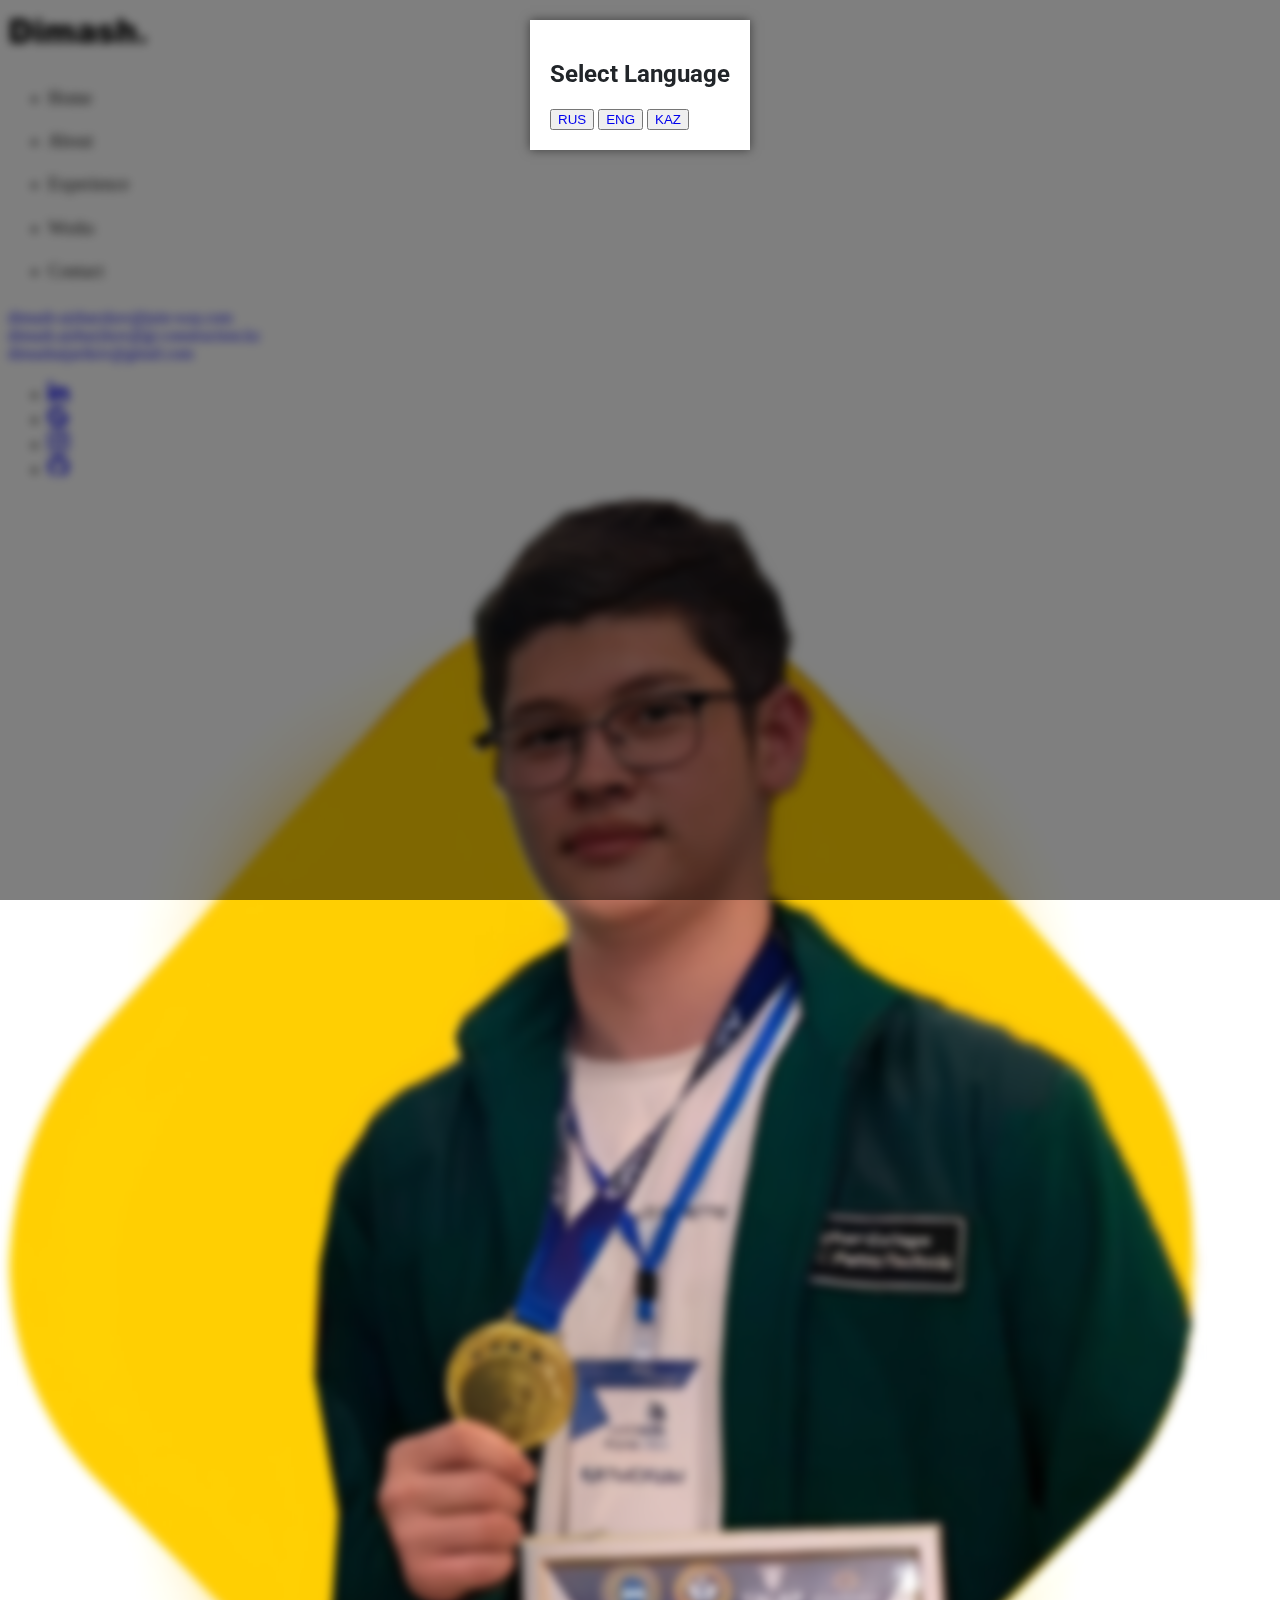
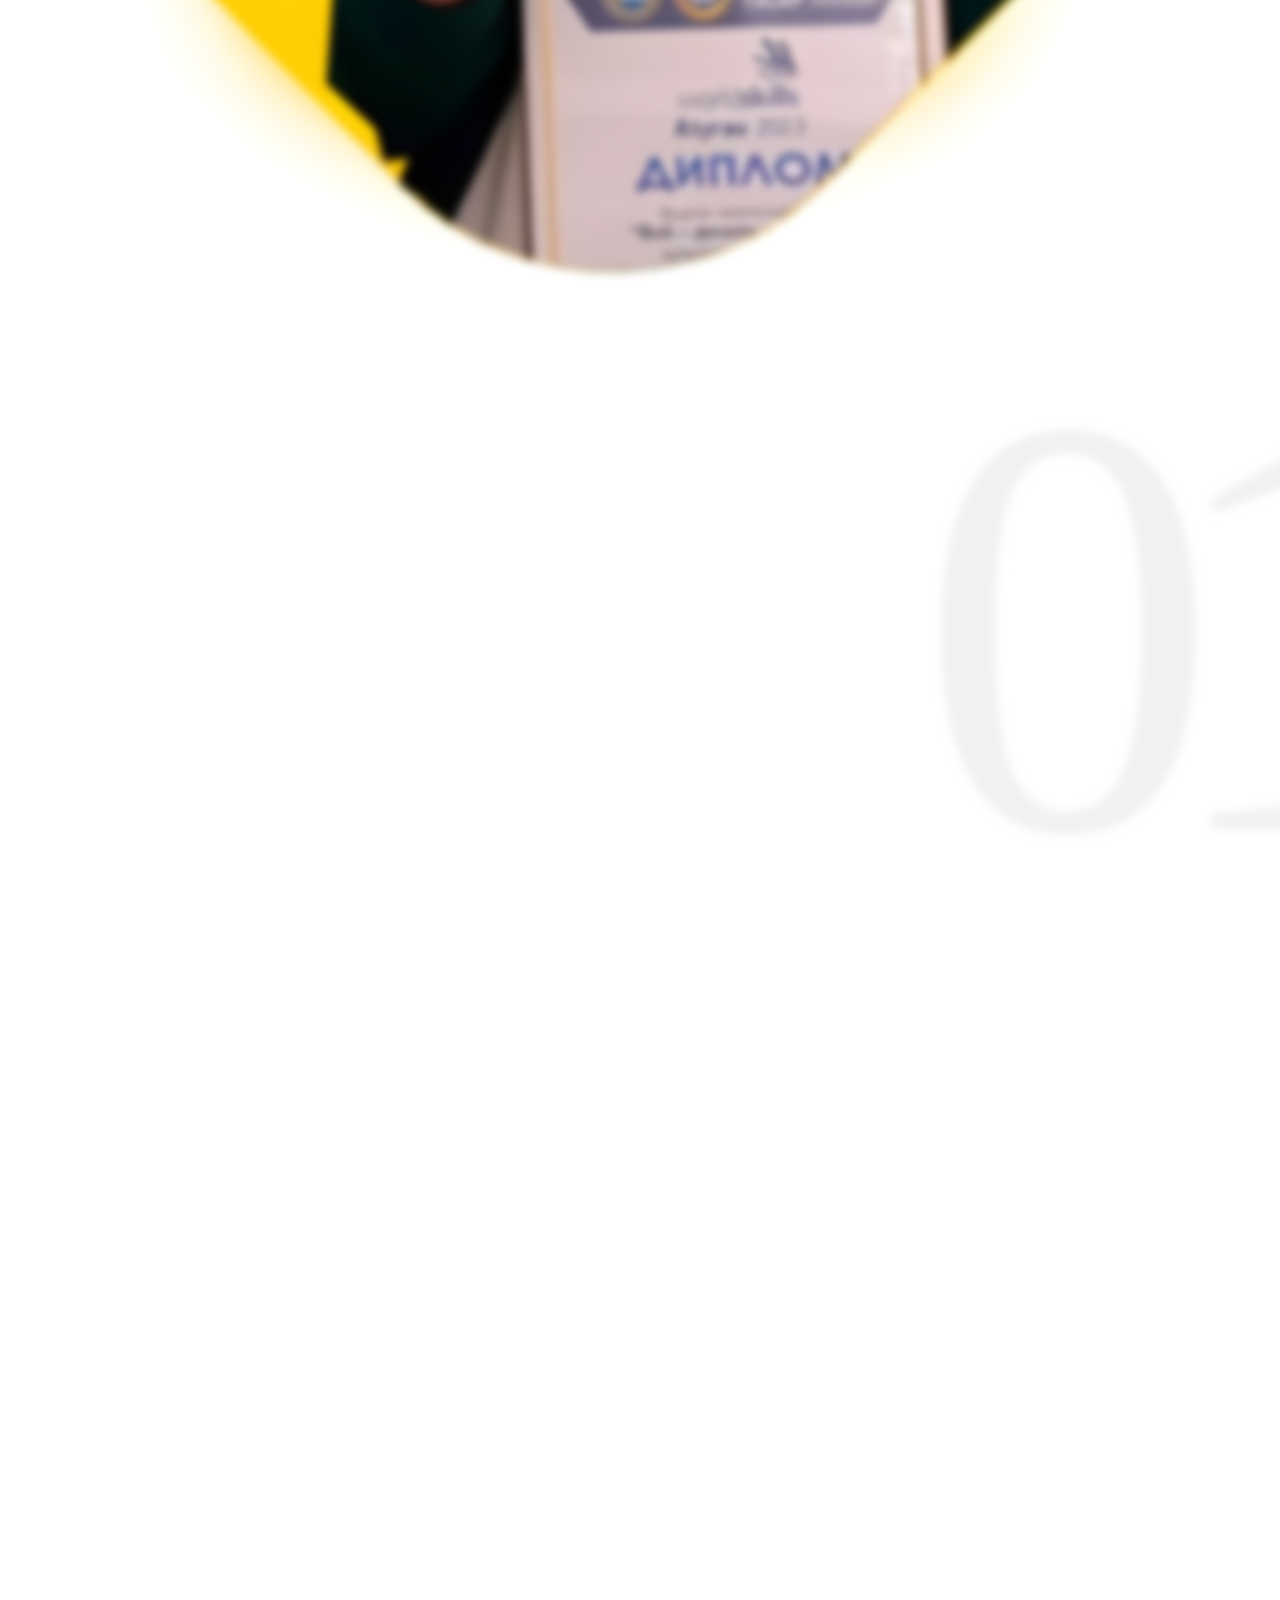
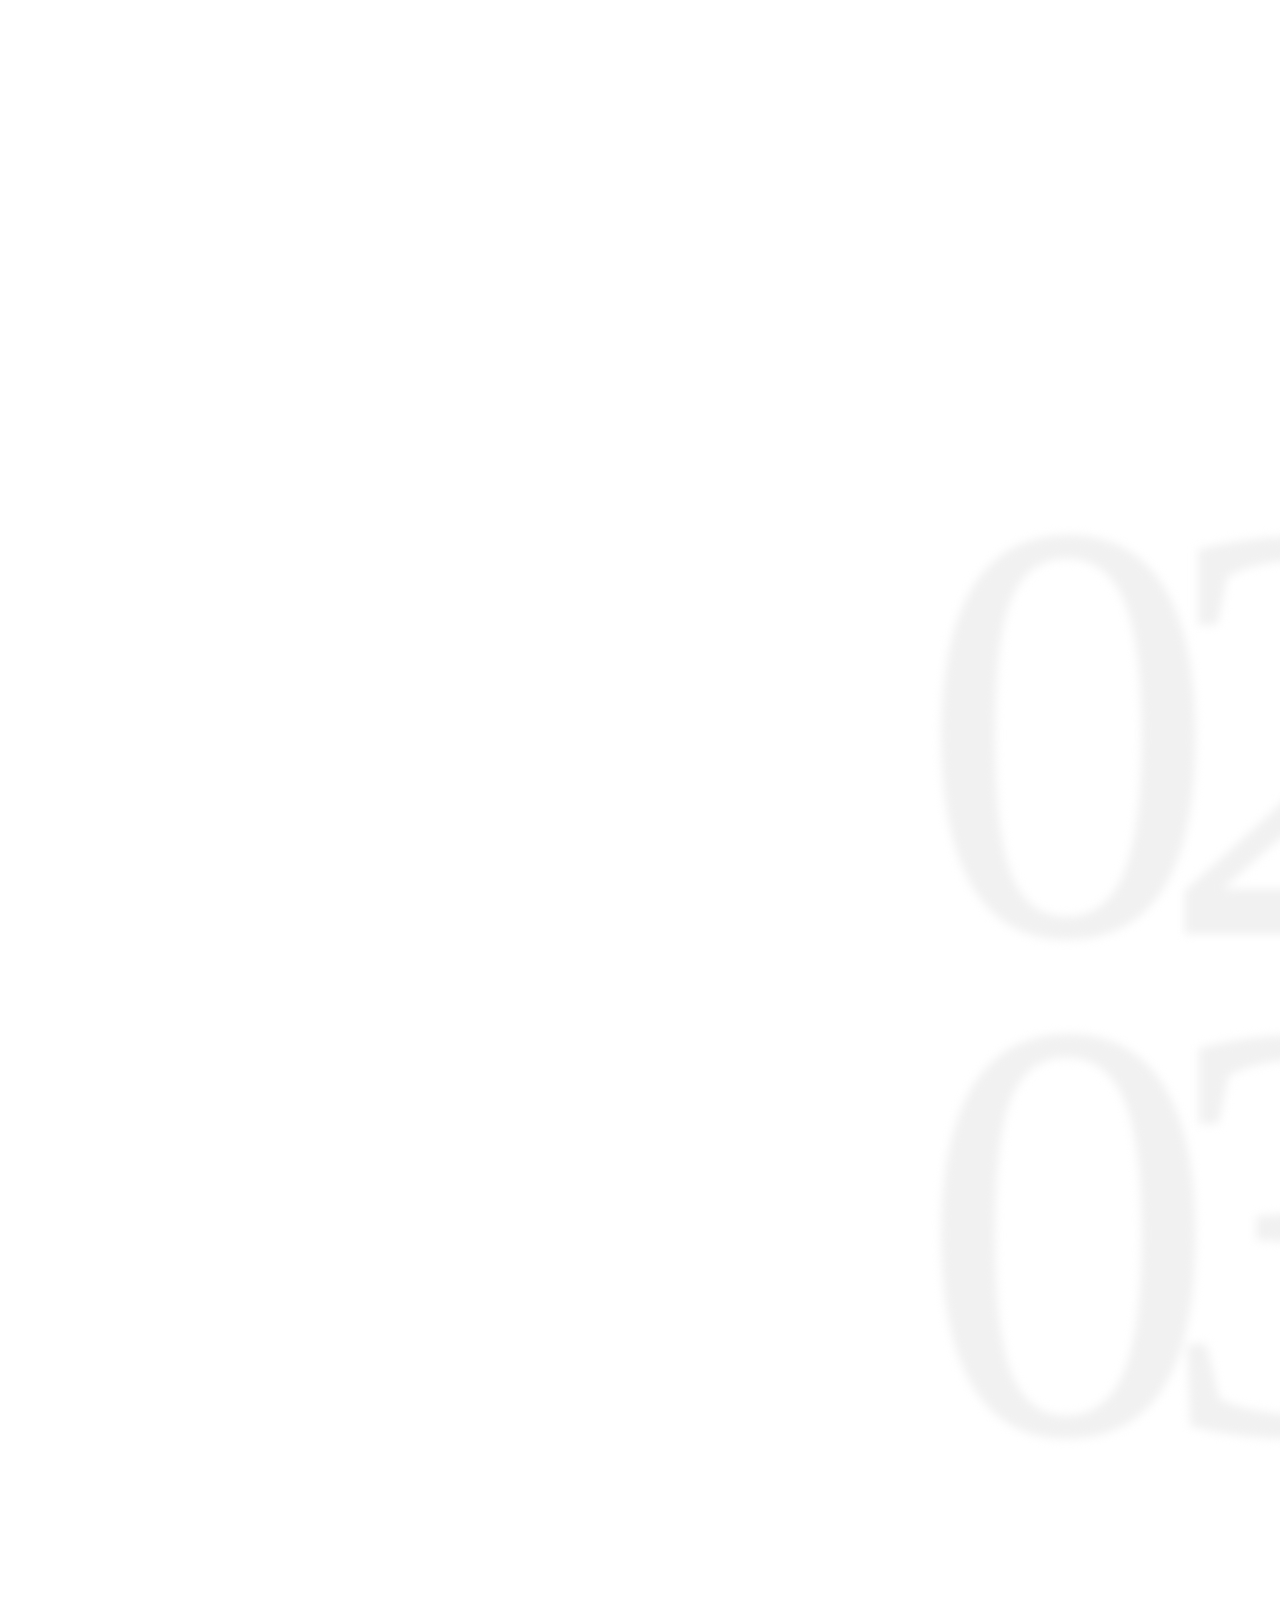
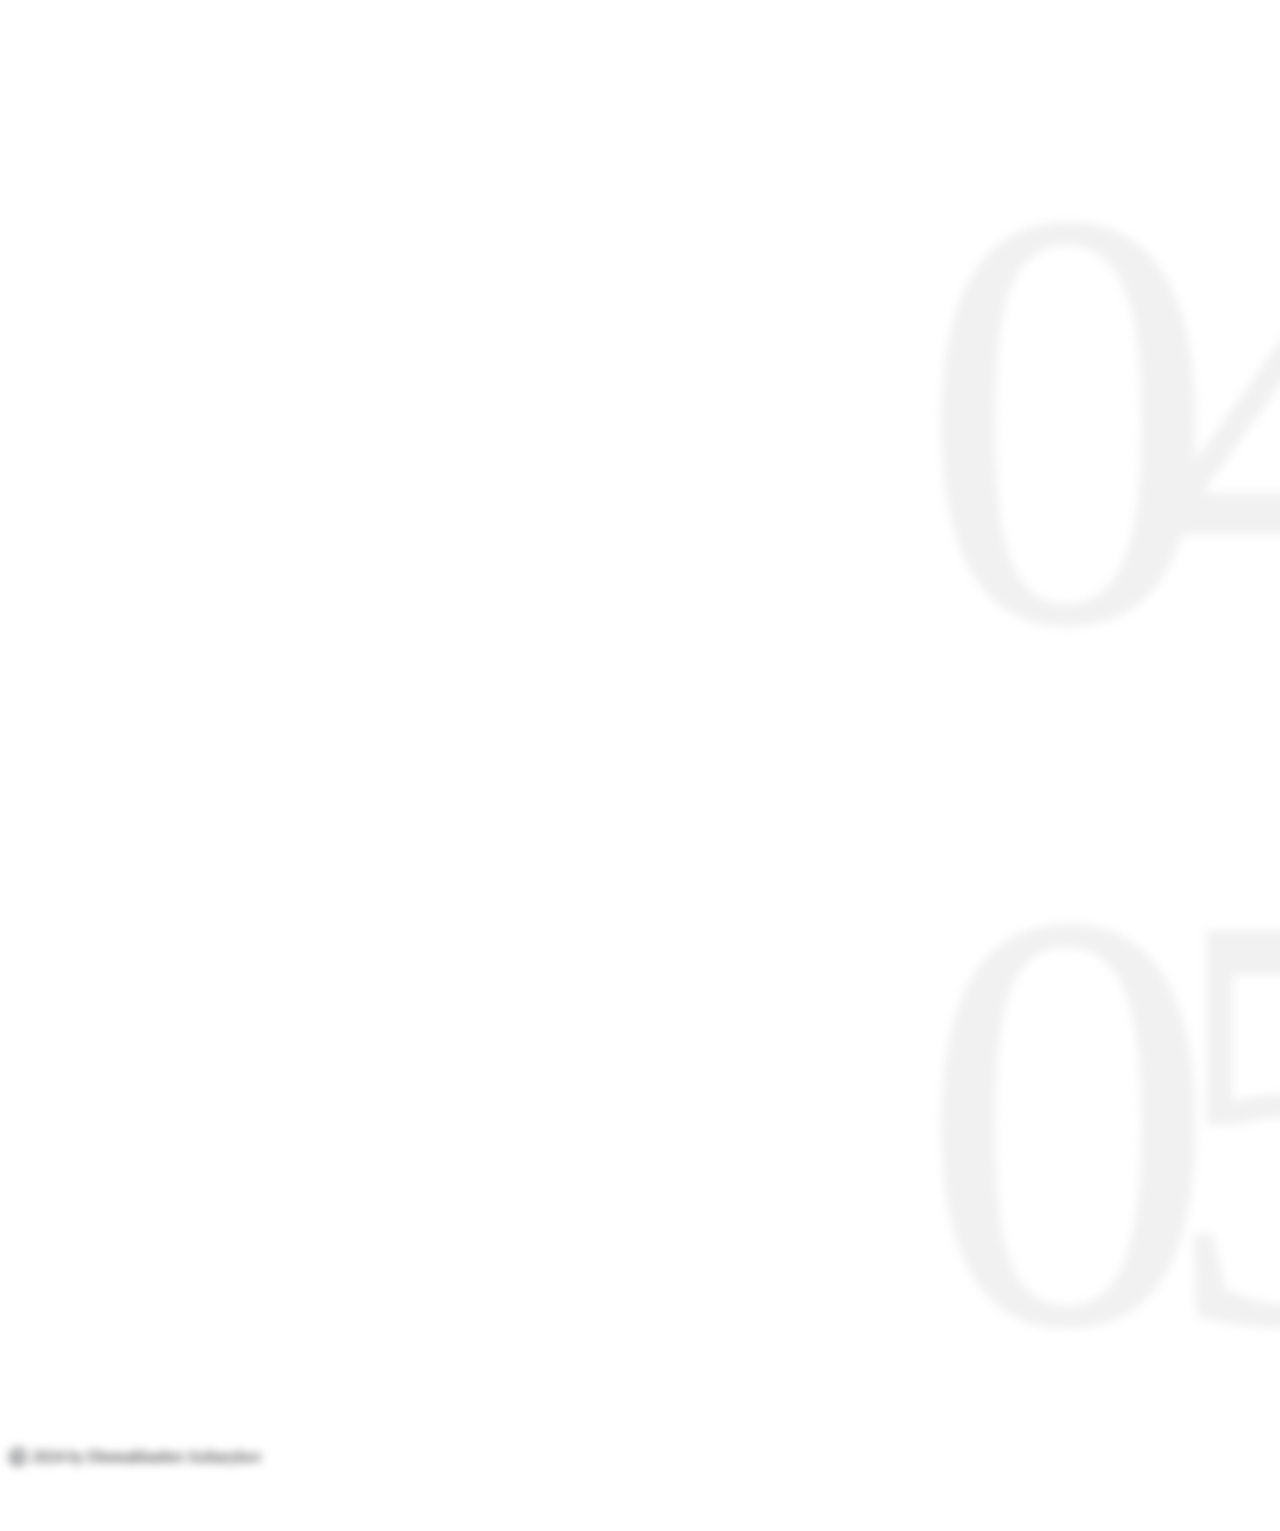
<file: index.html>
<!DOCTYPE html>
<html lang="en">

<head>
    <title>Dinmukhanbet Aizharykov</title>
    <meta charset="utf-8">
    <meta http-equiv="X-UA-Compatible" content="IE=edge">
    <meta name="viewport" content="width=device-width, initial-scale=1.0">
    <meta name="format-detection" content="telephone=no">
    <meta name="apple-mobile-web-app-capable" content="yes">
    <meta name="author" content="">
    <meta name="keywords" content="">
    <meta name="description" content="">
    <link rel="shortcut icon" href="images/chocolat/fullscreen-black.png" type="image/x-icon" width="50%">
    <link rel="stylesheet" type="text/css" href="css/vendor.css">
    <link href="https://cdn.jsdelivr.net/npm/bootstrap@5.3.1/dist/css/bootstrap.min.css" rel="stylesheet"
        integrity="sha384-4bw+/aepP/YC94hEpVNVgiZdgIC5+VKNBQNGCHeKRQN+PtmoHDEXuppvnDJzQIu9" crossorigin="anonymous">
    <link rel="stylesheet" type="text/css" href="style.css">

    <link rel="preconnect" href="https://fonts.googleapis.com">
    <link rel="preconnect" href="https://fonts.gstatic.com" crossorigin>
    <link href="https://fonts.googleapis.com/css2?family=Roboto:wght@100;300;400;700;900&display=swap" rel="stylesheet">
    <link rel="stylesheet" href="https://cdnjs.cloudflare.com/ajax/libs/font-awesome/4.7.0/css/font-awesome.min.css">

</head>
<style>
    .content {
        filter: blur(5px);
    }

    .popup {
        position: fixed;
        top: 20px;
        left: 50%;
        transform: translateX(-50%);
        background-color: white;
        padding: 20px;
        box-shadow: 0 0 10px rgba(0, 0, 0, 0.5);
        z-index: 1000;
    }

    .overlayyy {
        position: fixed;
        top: 0;
        left: 0;
        width: 100%;
        height: 100%;
        background: rgba(0, 0, 0, 0.5);
        z-index: 999;
    }
</style>

<body class="bg-body homepage post-template" data-bs-spy="scroll" data-bs-target="#header-nav" tabindex="0">
    <div class="overlayyy" id="overlayyy"></div>
    <div class="popup" id="popup">
        <h2>Select Language</h2>
        <button onclick="setLanguage('RUS')"><a href="index-ru.html">RUS</a></button>
        <button onclick="setLanguage('ENG')"><a href="index.html">ENG</a></button>
        <button onclick="setLanguage('KAZ')"><a href="index-kz.html">KAZ</a></button>
    </div>
    <script>
        function setLanguage(language) {
            alert('Selected language: ' + language);
            document.getElementById('popup').style.display = 'none';
            document.getElementById('overlayyy').style.display = 'none';
            document.querySelector('.content').style.filter = 'none';
        }

        window.onload = function () {
            document.querySelector('.content').style.filter = 'blur(5px)';
        };
    </script>
    <div class="content">

        <svg xmlns="http://www.w3.org/2000/svg" style="display: none;">
            <defs>
                <symbol xmlns="http://www.w3.org/2000/svg" id="instagram" viewBox="0 0 15 15">
                    <path fill="none" stroke="currentColor"
                        d="M11 3.5h1M4.5.5h6a4 4 0 0 1 4 4v6a4 4 0 0 1-4 4h-6a4 4 0 0 1-4-4v-6a4 4 0 0 1 4-4Zm3 10a3 3 0 1 1 0-6a3 3 0 0 1 0 6Z" />
                </symbol>
                <symbol xmlns="http://www.w3.org/2000/svg" id="facebook" viewBox="0 0 15 15">
                    <path fill="none" stroke="currentColor"
                        d="M7.5 14.5a7 7 0 1 1 0-14a7 7 0 0 1 0 14Zm0 0v-8a2 2 0 0 1 2-2h.5m-5 4h5" />
                </symbol>
                <symbol xmlns="http://www.w3.org/2000/svg" id="twitter" viewBox="0 0 15 15">
                    <path fill="currentColor"
                        d="m14.478 1.5l.5-.033a.5.5 0 0 0-.871-.301l.371.334Zm-.498 2.959a.5.5 0 1 0-1 0h1Zm-6.49.082h-.5h.5Zm0 .959h.5h-.5Zm-6.99 7V12a.5.5 0 0 0-.278.916L.5 12.5Zm.998-11l.469-.175a.5.5 0 0 0-.916-.048l.447.223Zm3.994 9l.354.353a.5.5 0 0 0-.195-.827l-.159.474Zm7.224-8.027l-.37.336l.18.199l.265-.04l-.075-.495Zm1.264-.94c.051.778.003 1.25-.123 1.606c-.122.345-.336.629-.723 1l.692.722c.438-.42.776-.832.974-1.388c.193-.546.232-1.178.177-2.006l-.998.066Zm0 3.654V4.46h-1v.728h1Zm-6.99-.646V5.5h1v-.959h-1Zm0 .959V6h1v-.5h-1ZM10.525 1a3.539 3.539 0 0 0-3.537 3.541h1A2.539 2.539 0 0 1 10.526 2V1Zm2.454 4.187C12.98 9.503 9.487 13 5.18 13v1c4.86 0 8.8-3.946 8.8-8.813h-1ZM1.03 1.675C1.574 3.127 3.614 6 7.49 6V5C4.174 5 2.421 2.54 1.966 1.325l-.937.35Zm.021-.398C.004 3.373-.157 5.407.604 7.139c.759 1.727 2.392 3.055 4.73 3.835l.317-.948c-2.155-.72-3.518-1.892-4.132-3.29c-.612-1.393-.523-3.11.427-5.013l-.895-.446Zm4.087 8.87C4.536 10.75 2.726 12 .5 12v1c2.566 0 4.617-1.416 5.346-2.147l-.708-.706Zm7.949-8.009A3.445 3.445 0 0 0 10.526 1v1c.721 0 1.37.311 1.82.809l.74-.671Zm-.296.83a3.513 3.513 0 0 0 2.06-1.134l-.744-.668a2.514 2.514 0 0 1-1.466.813l.15.989ZM.222 12.916C1.863 14.01 3.583 14 5.18 14v-1c-1.63 0-3.048-.011-4.402-.916l-.556.832Z" />
                </symbol>
                <symbol xmlns="http://www.w3.org/2000/svg" id="pinterest" viewBox="0 0 15 15">
                    <path fill="none" stroke="currentColor"
                        d="m4.5 13.5l3-7m-3.236 3a2.989 2.989 0 0 1-.764-2V7A3.5 3.5 0 0 1 7 3.5h1A3.5 3.5 0 0 1 11.5 7v.5a3 3 0 0 1-3 3a2.081 2.081 0 0 1-1.974-1.423L6.5 9m1 5.5a7 7 0 1 1 0-14a7 7 0 0 1 0 14Z" />
                </symbol>
                <symbol xmlns="http://www.w3.org/2000/svg" id="youtube" viewBox="0 0 15 15">
                    <path fill="currentColor"
                        d="m1.61 12.738l-.104.489l.105-.489Zm11.78 0l.104.489l-.105-.489Zm0-10.476l.104-.489l-.105.489Zm-11.78 0l.106.489l-.105-.489ZM6.5 5.5l.277-.416A.5.5 0 0 0 6 5.5h.5Zm0 4H6a.5.5 0 0 0 .777.416L6.5 9.5Zm3-2l.277.416a.5.5 0 0 0 0-.832L9.5 7.5ZM0 3.636v7.728h1V3.636H0Zm15 7.728V3.636h-1v7.728h1ZM1.506 13.227c3.951.847 8.037.847 11.988 0l-.21-.978a27.605 27.605 0 0 1-11.568 0l-.21.978ZM13.494 1.773a28.606 28.606 0 0 0-11.988 0l.21.978a27.607 27.607 0 0 1 11.568 0l.21-.978ZM15 3.636c0-.898-.628-1.675-1.506-1.863l-.21.978c.418.09.716.458.716.885h1Zm-1 7.728a.905.905 0 0 1-.716.885l.21.978A1.905 1.905 0 0 0 15 11.364h-1Zm-14 0c0 .898.628 1.675 1.506 1.863l.21-.978A.905.905 0 0 1 1 11.364H0Zm1-7.728c0-.427.298-.796.716-.885l-.21-.978A1.905 1.905 0 0 0 0 3.636h1ZM6 5.5v4h1v-4H6Zm.777 4.416l3-2l-.554-.832l-3 2l.554.832Zm3-2.832l-3-2l-.554.832l3 2l.554-.832Z" />
                </symbol>
                <symbol xmlns="http://www.w3.org/2000/svg" id="dribble" viewBox="0 0 15 15">
                    <path fill="none" stroke="currentColor" stroke-linecap="round" stroke-linejoin="round"
                        d="M4.839 1.024c3.346 4.041 5.096 7.922 5.704 12.782M.533 6.82c5.985-.138 9.402-1.083 11.97-4.216M2.7 12.594c3.221-4.902 7.171-5.65 11.755-4.293M14.5 7.5a7 7 0 1 0-14 0a7 7 0 0 0 14 0Z" />
                </symbol>
                <symbol xmlns="http://www.w3.org/2000/svg" id="calendar" viewBox="0 0 24 24">
                    <g fill="none" stroke="currentColor" stroke-linecap="round" stroke-linejoin="round"
                        stroke-width="2">
                        <rect width="20" height="18" x="2" y="4" rx="4" />
                        <path d="M8 2v4m8-4v4M2 10h20" />
                    </g>
                </symbol>
                <symbol xmlns="http://www.w3.org/2000/svg" id="shopping-bag" viewBox="0 0 24 24">
                    <g fill="none" stroke="currentColor" stroke-linecap="round" stroke-linejoin="round"
                        stroke-width="2">
                        <path
                            d="M3.977 9.84A2 2 0 0 1 5.971 8h12.058a2 2 0 0 1 1.994 1.84l.803 10A2 2 0 0 1 18.833 22H5.167a2 2 0 0 1-1.993-2.16l.803-10Z" />
                        <path d="M16 11V6a4 4 0 0 0-4-4v0a4 4 0 0 0-4 4v5" />
                    </g>
                </symbol>
                <symbol xmlns="http://www.w3.org/2000/svg" id="gift" viewBox="0 0 24 24">
                    <g fill="none" stroke="currentColor" stroke-linecap="round" stroke-linejoin="round"
                        stroke-width="2">
                        <rect width="18" height="14" x="3" y="8" rx="2" />
                        <path d="M12 5a3 3 0 1 0-3 3m6 0a3 3 0 1 0-3-3m0 0v17m9-7H3" />
                    </g>
                </symbol>
                <symbol xmlns="http://www.w3.org/2000/svg" id="arrow-cycle" viewBox="0 0 24 24">
                    <g fill="none" stroke="currentColor" stroke-linecap="round" stroke-linejoin="round"
                        stroke-width="2">
                        <path
                            d="M22 12c0 6-4.39 10-9.806 10C7.792 22 4.24 19.665 3 16m-1-4C2 6 6.39 2 11.806 2C16.209 2 19.76 4.335 21 8" />
                        <path d="m7 17l-4-1l-1 4M17 7l4 1l1-4" />
                    </g>
                </symbol>
                <symbol xmlns="http://www.w3.org/2000/svg" id="link" viewBox="0 0 24 24">
                    <path fill="currentColor"
                        d="M12 19a1 1 0 1 0-1-1a1 1 0 0 0 1 1Zm5 0a1 1 0 1 0-1-1a1 1 0 0 0 1 1Zm0-4a1 1 0 1 0-1-1a1 1 0 0 0 1 1Zm-5 0a1 1 0 1 0-1-1a1 1 0 0 0 1 1Zm7-12h-1V2a1 1 0 0 0-2 0v1H8V2a1 1 0 0 0-2 0v1H5a3 3 0 0 0-3 3v14a3 3 0 0 0 3 3h14a3 3 0 0 0 3-3V6a3 3 0 0 0-3-3Zm1 17a1 1 0 0 1-1 1H5a1 1 0 0 1-1-1v-9h16Zm0-11H4V6a1 1 0 0 1 1-1h1v1a1 1 0 0 0 2 0V5h8v1a1 1 0 0 0 2 0V5h1a1 1 0 0 1 1 1ZM7 15a1 1 0 1 0-1-1a1 1 0 0 0 1 1Zm0 4a1 1 0 1 0-1-1a1 1 0 0 0 1 1Z" />
                </symbol>
                <symbol xmlns="http://www.w3.org/2000/svg" id="arrow-left" viewBox="0 0 24 24">
                    <path fill="currentColor"
                        d="M17 11H9.41l3.3-3.29a1 1 0 1 0-1.42-1.42l-5 5a1 1 0 0 0-.21.33a1 1 0 0 0 0 .76a1 1 0 0 0 .21.33l5 5a1 1 0 0 0 1.42 0a1 1 0 0 0 0-1.42L9.41 13H17a1 1 0 0 0 0-2Z" />
                </symbol>
                <symbol xmlns="http://www.w3.org/2000/svg" id="arrow-right" viewBox="0 0 24 24">
                    <path fill="currentColor"
                        d="M17.92 11.62a1 1 0 0 0-.21-.33l-5-5a1 1 0 0 0-1.42 1.42l3.3 3.29H7a1 1 0 0 0 0 2h7.59l-3.3 3.29a1 1 0 0 0 0 1.42a1 1 0 0 0 1.42 0l5-5a1 1 0 0 0 .21-.33a1 1 0 0 0 0-.76Z" />
                </symbol>
                <symbol xmlns="http://www.w3.org/2000/svg" id="play" viewBox="0 0 24 24">
                    <g fill="none" fill-rule="evenodd">
                        <path
                            d="M24 0v24H0V0h24ZM12.593 23.258l-.011.002l-.071.035l-.02.004l-.014-.004l-.071-.035c-.01-.004-.019-.001-.024.005l-.004.01l-.017.428l.005.02l.01.013l.104.074l.015.004l.012-.004l.104-.074l.012-.016l.004-.017l-.017-.427c-.002-.01-.009-.017-.017-.018Zm.265-.113l-.013.002l-.185.093l-.01.01l-.003.011l.018.43l.005.012l.008.007l.201.093c.012.004.023 0 .029-.008l.004-.014l-.034-.614c-.003-.012-.01-.02-.02-.022Zm-.715.002a.023.023 0 0 0-.027.006l-.006.014l-.034.614c0 .012.007.02.017.024l.015-.002l.201-.093l.01-.008l.004-.011l.017-.43l-.003-.012l-.01-.01l-.184-.092Z" />
                        <path fill="currentColor"
                            d="M5.669 4.76a1.469 1.469 0 0 1 2.04-1.177c1.062.454 3.442 1.533 6.462 3.276c3.021 1.744 5.146 3.267 6.069 3.958c.788.591.79 1.763.001 2.356c-.914.687-3.013 2.19-6.07 3.956c-3.06 1.766-5.412 2.832-6.464 3.28c-.906.387-1.92-.2-2.038-1.177c-.138-1.142-.396-3.735-.396-7.237c0-3.5.257-6.092.396-7.235Z" />
                    </g>
                </symbol>
                <symbol xmlns="http://www.w3.org/2000/svg" id="category" viewBox="0 0 24 24">
                    <path fill="currentColor"
                        d="M19 5.5h-6.28l-.32-1a3 3 0 0 0-2.84-2H5a3 3 0 0 0-3 3v13a3 3 0 0 0 3 3h14a3 3 0 0 0 3-3v-10a3 3 0 0 0-3-3Zm1 13a1 1 0 0 1-1 1H5a1 1 0 0 1-1-1v-13a1 1 0 0 1 1-1h4.56a1 1 0 0 1 .95.68l.54 1.64a1 1 0 0 0 .95.68h7a1 1 0 0 1 1 1Z" />
                </symbol>
                <symbol xmlns="http://www.w3.org/2000/svg" id="calendar" viewBox="0 0 24 24">
                    <path fill="currentColor"
                        d="M19 4h-2V3a1 1 0 0 0-2 0v1H9V3a1 1 0 0 0-2 0v1H5a3 3 0 0 0-3 3v12a3 3 0 0 0 3 3h14a3 3 0 0 0 3-3V7a3 3 0 0 0-3-3Zm1 15a1 1 0 0 1-1 1H5a1 1 0 0 1-1-1v-7h16Zm0-9H4V7a1 1 0 0 1 1-1h2v1a1 1 0 0 0 2 0V6h6v1a1 1 0 0 0 2 0V6h2a1 1 0 0 1 1 1Z" />
                </symbol>
                <symbol xmlns="http://www.w3.org/2000/svg" id="heart" viewBox="0 0 24 24">
                    <path fill="currentColor"
                        d="M20.16 4.61A6.27 6.27 0 0 0 12 4a6.27 6.27 0 0 0-8.16 9.48l7.45 7.45a1 1 0 0 0 1.42 0l7.45-7.45a6.27 6.27 0 0 0 0-8.87Zm-1.41 7.46L12 18.81l-6.75-6.74a4.28 4.28 0 0 1 3-7.3a4.25 4.25 0 0 1 3 1.25a1 1 0 0 0 1.42 0a4.27 4.27 0 0 1 6 6.05Z" />
                </symbol>
                <symbol xmlns="http://www.w3.org/2000/svg" id="plus" viewBox="0 0 24 24">
                    <path fill="currentColor"
                        d="M19 11h-6V5a1 1 0 0 0-2 0v6H5a1 1 0 0 0 0 2h6v6a1 1 0 0 0 2 0v-6h6a1 1 0 0 0 0-2Z" />
                </symbol>
                <symbol xmlns="http://www.w3.org/2000/svg" id="minus" viewBox="0 0 24 24">
                    <path fill="currentColor" d="M19 11H5a1 1 0 0 0 0 2h14a1 1 0 0 0 0-2Z" />
                </symbol>
                <symbol xmlns="http://www.w3.org/2000/svg" id="cart" viewBox="0 0 24 24">
                    <path fill="currentColor"
                        d="M8.5 19a1.5 1.5 0 1 0 1.5 1.5A1.5 1.5 0 0 0 8.5 19ZM19 16H7a1 1 0 0 1 0-2h8.491a3.013 3.013 0 0 0 2.885-2.176l1.585-5.55A1 1 0 0 0 19 5H6.74a3.007 3.007 0 0 0-2.82-2H3a1 1 0 0 0 0 2h.921a1.005 1.005 0 0 1 .962.725l.155.545v.005l1.641 5.742A3 3 0 0 0 7 18h12a1 1 0 0 0 0-2Zm-1.326-9l-1.22 4.274a1.005 1.005 0 0 1-.963.726H8.754l-.255-.892L7.326 7ZM16.5 19a1.5 1.5 0 1 0 1.5 1.5a1.5 1.5 0 0 0-1.5-1.5Z" />
                </symbol>
                <symbol xmlns="http://www.w3.org/2000/svg" id="check" viewBox="0 0 24 24">
                    <path fill="currentColor"
                        d="M18.71 7.21a1 1 0 0 0-1.42 0l-7.45 7.46l-3.13-3.14A1 1 0 1 0 5.29 13l3.84 3.84a1 1 0 0 0 1.42 0l8.16-8.16a1 1 0 0 0 0-1.47Z" />
                </symbol>
                <symbol xmlns="http://www.w3.org/2000/svg" id="trash" viewBox="0 0 24 24">
                    <path fill="currentColor"
                        d="M10 18a1 1 0 0 0 1-1v-6a1 1 0 0 0-2 0v6a1 1 0 0 0 1 1ZM20 6h-4V5a3 3 0 0 0-3-3h-2a3 3 0 0 0-3 3v1H4a1 1 0 0 0 0 2h1v11a3 3 0 0 0 3 3h8a3 3 0 0 0 3-3V8h1a1 1 0 0 0 0-2ZM10 5a1 1 0 0 1 1-1h2a1 1 0 0 1 1 1v1h-4Zm7 14a1 1 0 0 1-1 1H8a1 1 0 0 1-1-1V8h10Zm-3-1a1 1 0 0 0 1-1v-6a1 1 0 0 0-2 0v6a1 1 0 0 0 1 1Z" />
                </symbol>
                <symbol xmlns="http://www.w3.org/2000/svg" id="star-outline" viewBox="0 0 15 15">
                    <path fill="none" stroke="currentColor" stroke-linecap="round" stroke-linejoin="round"
                        d="M7.5 9.804L5.337 11l.413-2.533L4 6.674l2.418-.37L7.5 4l1.082 2.304l2.418.37l-1.75 1.793L9.663 11L7.5 9.804Z" />
                </symbol>
                <symbol xmlns="http://www.w3.org/2000/svg" id="star-solid" viewBox="0 0 15 15">
                    <path fill="currentColor"
                        d="M7.953 3.788a.5.5 0 0 0-.906 0L6.08 5.85l-2.154.33a.5.5 0 0 0-.283.843l1.574 1.613l-.373 2.284a.5.5 0 0 0 .736.518l1.92-1.063l1.921 1.063a.5.5 0 0 0 .736-.519l-.373-2.283l1.574-1.613a.5.5 0 0 0-.283-.844L8.921 5.85l-.968-2.062Z" />
                </symbol>
                <symbol xmlns="http://www.w3.org/2000/svg" id="search" viewBox="0 0 24 24">
                    <path fill="currentColor"
                        d="M21.71 20.29L18 16.61A9 9 0 1 0 16.61 18l3.68 3.68a1 1 0 0 0 1.42 0a1 1 0 0 0 0-1.39ZM11 18a7 7 0 1 1 7-7a7 7 0 0 1-7 7Z" />
                </symbol>
                <symbol xmlns="http://www.w3.org/2000/svg" id="user" viewBox="0 0 24 24">
                    <path fill="currentColor"
                        d="M15.71 12.71a6 6 0 1 0-7.42 0a10 10 0 0 0-6.22 8.18a1 1 0 0 0 2 .22a8 8 0 0 1 15.9 0a1 1 0 0 0 1 .89h.11a1 1 0 0 0 .88-1.1a10 10 0 0 0-6.25-8.19ZM12 12a4 4 0 1 1 4-4a4 4 0 0 1-4 4Z" />
                </symbol>
                <symbol xmlns="http://www.w3.org/2000/svg" id="close" viewBox="0 0 15 15">
                    <path fill="currentColor"
                        d="M7.953 3.788a.5.5 0 0 0-.906 0L6.08 5.85l-2.154.33a.5.5 0 0 0-.283.843l1.574 1.613l-.373 2.284a.5.5 0 0 0 .736.518l1.92-1.063l1.921 1.063a.5.5 0 0 0 .736-.519l-.373-2.283l1.574-1.613a.5.5 0 0 0-.283-.844L8.921 5.85l-.968-2.062Z" />
                </symbol>
                <symbol xmlns="http://www.w3.org/2000/svg" id="quote" viewBox="0 0 448 512">
                    <path fill="currentColor"
                        d="M0 216C0 149.7 53.7 96 120 96h8c17.7 0 32 14.3 32 32s-14.3 32-32 32h-8c-30.9 0-56 25.1-56 56v8h64c35.3 0 64 28.7 64 64v64c0 35.3-28.7 64-64 64H64c-35.3 0-64-28.7-64-64V216zm256 0c0-66.3 53.7-120 120-120h8c17.7 0 32 14.3 32 32s-14.3 32-32 32h-8c-30.9 0-56 25.1-56 56v8h64c35.3 0 64 28.7 64 64v64c0 35.3-28.7 64-64 64h-64c-35.3 0-64-28.7-64-64V216z" />
                </symbol>
                <symbol xmlns="http://www.w3.org/2000/svg" id="folder" viewBox="0 0 18 18" fill="none">
                    <path
                        d="M14.0946 4.04689H9.56953L9.33895 3.3259C9.18947 2.90285 8.9122 2.53678 8.54555 2.27842C8.1789 2.02006 7.74102 1.8822 7.29258 1.88393H4.00687C3.43356 1.88393 2.88374 2.11181 2.47835 2.51744C2.07296 2.92308 1.84521 3.47324 1.84521 4.04689V13.4197C1.84521 13.9934 2.07296 14.5435 2.47835 14.9492C2.88374 15.3548 3.43356 15.5827 4.00687 15.5827H14.0946C14.6679 15.5827 15.2177 15.3548 15.6231 14.9492C16.0285 14.5435 16.2562 13.9934 16.2562 13.4197V6.20985C16.2562 5.6362 16.0285 5.08604 15.6231 4.68041C15.2177 4.27477 14.6679 4.04689 14.0946 4.04689ZM14.8151 13.4197C14.8151 13.6109 14.7392 13.7943 14.6041 13.9295C14.469 14.0648 14.2857 14.1407 14.0946 14.1407H4.00687C3.81577 14.1407 3.63249 14.0648 3.49736 13.9295C3.36223 13.7943 3.28632 13.6109 3.28632 13.4197V4.04689C3.28632 3.85567 3.36223 3.67229 3.49736 3.53707C3.63249 3.40186 3.81577 3.3259 4.00687 3.3259H7.29258C7.44364 3.32551 7.591 3.37264 7.71384 3.46061C7.83667 3.54859 7.92877 3.67297 7.97711 3.81617L8.3662 4.99859C8.41454 5.1418 8.50664 5.26618 8.62947 5.35415C8.75231 5.44213 8.89967 5.48925 9.05073 5.48886H14.0946C14.2857 5.48886 14.469 5.56483 14.6041 5.70004C14.7392 5.83525 14.8151 6.01863 14.8151 6.20985V13.4197Z"
                        fill="black" />
                </symbol>
                <symbol xmlns="http://www.w3.org/2000/svg" id="clock" viewBox="0 0 18 18" fill="none">
                    <path
                        d="M11.0931 9.19042L9.58134 8.3173V5.12838C9.58134 4.93716 9.50543 4.75377 9.3703 4.61856C9.23517 4.48335 9.05189 4.40739 8.86079 4.40739C8.66969 4.40739 8.48641 4.48335 8.35128 4.61856C8.21615 4.75377 8.14024 4.93716 8.14024 5.12838V8.73331C8.14024 8.85987 8.17354 8.9842 8.23678 9.0938C8.30002 9.2034 8.39098 9.29441 8.50051 9.35769L10.3725 10.4392C10.4545 10.4873 10.5452 10.5186 10.6393 10.5315C10.7335 10.5444 10.8292 10.5385 10.9211 10.5142C11.013 10.4899 11.0991 10.4477 11.1746 10.3899C11.2501 10.3322 11.3134 10.26 11.3609 10.1777C11.4084 10.0953 11.4392 10.0044 11.4515 9.91012C11.4637 9.81583 11.4572 9.72004 11.4323 9.62828C11.4074 9.53652 11.3646 9.45059 11.3064 9.37544C11.2482 9.3003 11.1757 9.23741 11.0931 9.19042ZM8.86079 1.52344C7.43567 1.52344 6.04256 1.94629 4.85762 2.73852C3.67268 3.53075 2.74913 4.65678 2.20376 5.97421C1.6584 7.29165 1.5157 8.74131 1.79373 10.1399C2.07175 11.5385 2.75801 12.8231 3.76572 13.8315C4.77343 14.8398 6.05733 15.5265 7.45506 15.8047C8.8528 16.0828 10.3016 15.9401 11.6182 15.3944C12.9349 14.8487 14.0602 13.9246 14.852 12.7389C15.6437 11.5532 16.0663 10.1593 16.0663 8.73331C16.0642 6.82178 15.3044 4.98914 13.9535 3.63748C12.6027 2.28582 10.7712 1.52554 8.86079 1.52344ZM8.86079 14.5012C7.7207 14.5012 6.60621 14.1629 5.65826 13.5291C4.7103 12.8954 3.97146 11.9945 3.53517 10.9406C3.09887 9.88665 2.98472 8.72691 3.20714 7.60805C3.42956 6.48919 3.97857 5.46145 4.78474 4.65479C5.5909 3.84814 6.61802 3.2988 7.73621 3.07624C8.8544 2.85369 10.0134 2.96791 11.0667 3.40447C12.12 3.84103 13.0203 4.58031 13.6537 5.52884C14.2871 6.47737 14.6252 7.59253 14.6252 8.73331C14.6233 10.2625 14.0154 11.7284 12.9347 12.8097C11.8541 13.891 10.389 14.4993 8.86079 14.5012Z"
                        fill="black" />
                </symbol>
            </defs>
        </svg>

        <a class="menu-btn"><span></span></a>

        <div class="container-fluid overflow-hidden">

            <header id="header-nav" class="col-lg-2 position-fixed px-5 bg-white h-100">
                <div class="header-wrap d-flex flex-column justify-content-between h-100">
                    <div class="navigation">
                        <div class="site-logo mt-5">
                            <a href="index.html">
                                <img src="images/main-logo.png" alt="logo" class="img-fluid">
                            </a>
                        </div>

                        <nav id="one-page-menu" class="vertical-menu my-5">
                            <ul class="menu-list list-unstyled">
                                <li><a href="#home" class="nav-link">Home</a></li>
                                <li><a href="#about" class="nav-link">About</a></li>
                                <li><a href="#experience" class="nav-link">Experience</a></li>
                                <li><a href="#portfolio" class="nav-link">Works</a></li>
                                <li><a href="#contact" class="nav-link">Contact</a></li>


                            </ul>
                        </nav>
                    </div>
                    <div class="mt-4">
                        <div class="email-links">
                            <a href="mailto:dimash-aizharykov@join-way.com"
                                class="py-3 my-3 border-bottom d-flex">dimash-aizharykov@join-way.com</a>
                        </div>
                        <div class="email-links">
                            <a href="mailto:dimash.aizharykov@gi-construction.kz"
                                class="py-3 my-3 border-bottom d-flex">dimash.aizharykov@gi-construction.kz</a>
                        </div>
                        <div class="email-links">
                            <a href="mailto:dimashaijarikov@gmail.com"
                                class="py-3 my-3 border-bottom d-flex">dimashaijarikov@gmail.com</a>
                        </div>
                        <ul class="list-unstyled d-flex justify-content-start flex-wrap gap-3">

                            <li>

                                <a href="https://www.linkedin.com/in/dinmukhanbet-aizharykov/" class="fa fa-linkedin"
                                    style="font-size: 24px;"></a>

                            </li>
                            <li>
                                <a href="mailto:dimashaijarikov@gmail.com" class="fa fa-google"
                                    style="font-size: 24px;"></a>
                            </li>
                            <li>
                                <a href="https://www.instagram.com/dimash_aizharykov/" style="font-size: 24px;"
                                    class="fa fa-instagram"></a>
                            </li>
                            <li>
                                <a href="https://github.com/d1maash" class="fa fa-github" style="font-size: 24px;"></a>
                            </li>
                        </ul>

                    </div>
                </div>
            </header>

            <main class="col-lg-10 offset-lg-2">
                <div class="container">

                    <!-- content wrapper -->
                    <div class="justify-content-center px-1 mx-1 px-xl-5 mx-xl-5">

                        <section id="home" class="py-5 bg-text" data-text="01">
                            <div class="row">
                                <div class="col-lg-6">
                                    <div class="banner-image text-center" data-aos="fade-right">
                                        <img src="images/snapedit_1709145281987.jpeg" alt="banner" class="img-fluid"
                                            class="img-fluid">
                                    </div>
                                </div>
                                <div class="col-lg-6">
                                    <div class="banner-content my-1 pt-1 my-lg-5 pt-lg-5" data-aos="fade-in">
                                        <span class="text-muted text-uppercase">Web Developer / Software Engineer</span>
                                        <h1 class="banner-title display-xl lh-1 txt-fx slide-up">Dinmukhanbet Aizharykov
                                        </h1>
                                    </div>
                                </div>
                            </div>

                            <div class="row">
                                <div class="col-lg-3">
                                    <div class="icon-box" data-aos="fade-up">
                                        <span>01</span>
                                        <h3 class="sub-heading">Web Developing</h3>
                                        <p>Creating dynamic and beautiful websites</p>
                                    </div>
                                </div>
                                <div class="col-lg-3">
                                    <div class="icon-box" data-aos="fade-up" data-aos-delay="100">
                                        <span>02</span>
                                        <h3 class="sub-heading">Sofware Engineering</h3>
                                        <p>Working with servers and other devices in the field of engineering</p>
                                    </div>
                                </div>
                                <div class="col-lg-3">
                                    <div class="icon-box" data-aos="fade-up" data-aos-delay="200">
                                        <span>03</span>
                                        <h3 class="sub-heading">Mentoring and Сoaching</h3>
                                        <p>I give advice and train people in the field of programming</p>
                                    </div>
                                </div>
                                <div class="col-lg-3">
                                    <a href="#portfolio" class="btn btn-dark text-uppercase py-4 px-5"
                                        data-aos="fade-up" data-aos-delay="300">View All Work</a>
                                </div>
                            </div>
                        </section>

                        <section id="about" class="my-5 py-5 bg-text" data-text="02">
                            <div class="row d-flex flex-wrap" data-aos="fade-up">
                                <div class="col-lg-6 pb-5">
                                    <span class="text-muted text-uppercase">BIODATA</span>
                                    <h2 class="display-4 txt-fx slide-up">Education</h2>
                                    <div class="data-info py-3" data-aos="fade-up">
                                        <span class="meta-date">2020-2024</span>
                                        <h3 class="info-title">Information System</h3>
                                        <p><b>Higher College of Apec Petrotechnic </b>(Atyrau)</p>
                                        <p class="education-info">
                                            <b>
                                                What have I learned from this college?
                                                <br>
                                                Web development.
                                                <br>
                                                <br>
                                            </b>
                                            ⇒ Designing or layout of various web sites using HTML CSS SCSS JS.
                                            <br>
                                            ⇒ Developing server side to various forms and also working with databases
                                            such
                                            as
                                            MySQL, MongoDB, PostgreSQL.
                                            <br>
                                            ⇒ Learning the system part and also learning networking as per Cisco Courses
                                            plan.
                                            <br>
                                            ⇒ Mobile development with programming languages like Swift, Flutter.
                                            <br>
                                            ⇒ Study of Cisco network architecture.
                                            <br>
                                            ⇒ Study of various commands on the command line in Linux OS.
                                            <br>
                                            ⇒ Video editing and also learning Photoshop.
                                        </p>
                                    </div>
                                    <!-- <div class="data-info" data-aos="fade-up" data-aos-delay="100">
                                    <span class="meta-date">2004 - 2006</span>
                                    <h3 class="info-title"</h3>
                                    <p></p>
                                </div> -->
                                </div>
                                <div class="col-lg-6 pb-5">
                                    <br>
                                    <h2 class="display-4 txt-fx slide-up">Experiences</h2>
                                    <div class="data-info py-3" data-aos="fade-up" data-aos-delay="200">
                                        <span class="meta-date">2023 August - 2024
                                            Jule</span>
                                        <h3 class="info-title">West Development Company LLP: Software Engineer</h3>
                                        <br>⇒ Maintaining an old website until 2024
                                        <br>⇒ Creation and redesign of the site with inclusion of content from the old
                                        site
                                        <br>⇒ Creation and layout of the site for a short period of time (with
                                        animations,
                                        adaptation for mobile, tablets, laptops)
                                        <br>⇒ Using frameworks as well as plugins with open source to use animations and
                                        improve UI/UX elements.
                                        <br>⇒ Supporting new content for the new website as well as migrating all old
                                        content
                                        to the new design.
                                        <br>⇒ Using admin panels such as Plesk to manage all hosting on which the domain
                                        is
                                        installed
                                        <br>⇒ Support for mailboxes that work under certain domain systems
                                    </div>
                                    <div class="data-info py-3" data-aos="fade-up" data-aos-delay="200">
                                        <span class="meta-date">2024 April - <span class="present-work"> PRESENT
                                            </span></span>
                                        <h3 class="info-title">Global Industrial Construction LLP: Software Engineer /
                                            Web Developer (remote)</h3>
                                        <br>⇒ Website development and maintenance
                                        <br>⇒ Frequent changes of UI/UX elements of the site to create convenience for
                                        site visitors
                                        <br>⇒ Creation of design and UI/UX elements including some icons
                                        <br>⇒ Site layout according to the created design using HTML/CSS/JS/PHP/REACT
                                        <br>⇒ Maintaining the site
                                        <br>⇒ Managing the mail domain so that employees use the mail system with the
                                        site domain e.g. d.aizharykov@gi-construction.kz.
                                        <br>⇒ Creation of various content for the site and maintenance of social
                                        networks of the company itself
                                        <br>⇒ Posting various content on all social platforms of the company (platforms
                                        such as INSTAGRAM, LINKEDIN, etc.)
                                        <br>⇒ Creating designs for company posts
                                        <br><br>
                                        <a href="#" class="portfolio-link"><button>
                                                PORTFOLIO
                                            </button></a>
                                    </div>

                                    <!-- <div class="data-info" data-aos="fade-up" data-aos-delay="300">
                                    <span class="meta-date">2019</span>
                                    <h3 class="info-title"></h3>
                                    <p></p>
                                </div> -->
                                </div>
                            </div>
                            <div class="row d-flex flex-wrap" data-aos="fade-up">
                                <div class="col-lg-6 pb-5">
                                    <h2 class="display-4 txt-fx slide-up">Certificates</h2>
                                    <div class="data-info py-3" data-aos="fade-up">
                                        <span class="meta-date">March - 2023</span>
                                        <h3 class="info-title">WorldSkills Apec 2023</h3>
                                        <p>1st place in the intra-college WorldSkills tournament in the competence "Web
                                            Technologies".</p>
                                    </div>
                                    <div class="data-info" data-aos="fade-up" data-aos-delay="100">
                                        <span class="meta-date">April - 2023</span>
                                        <h3 class="info-title">WorldSkills Atyrau 2023</h3>
                                        <p>1st place at the regional WorldSkills tournament in the competence "Web
                                            Design
                                            and Technologies"</p>
                                    </div>
                                    <div class="data-info" data-aos="fade-up" data-aos-delay="100">
                                        <a href="images/certificate-1.pdf">
                                            <span class="meta-date">November - 2023</span>
                                            <h3 class="info-title">WorldSkills Kazakhstan 2023</h3>
                                            <p>Nomination "Best Specialist" in the WorldSkills Kazakhstan 2023 Web -
                                                Technologies Competition</p>

                                        </a>
                                    </div>
                                    <div class="data-info" data-aos="fade-up" data-aos-delay="100">
                                        <a
                                            href="https://www.coursera.org/account/accomplishments/verify/HMWH6XBHX7KE?utm_source=link&utm_medium=certificate&utm_content=cert_image&utm_campaign=sharing_cta&utm_product=course">
                                            <span class="meta-date">December - 2023</span>
                                            <h3 class="info-title">Google</h3>
                                            <p>Foundations of Cybersecurity
                                            </p>
                                        </a>
                                    </div>
                                    <div class="data-info" data-aos="fade-up" data-aos-delay="100">
                                        <a
                                            href="https://www.credly.com/badges/5a58d050-68b2-4da5-a556-6c03218b1e91/linked_in_profile">
                                            <span class="meta-date">February - 2024</span>
                                            <h3 class="info-title">IBM / Coursera</h3>
                                            <p>Software Engineering Essentials

                                            </p>
                                        </a>
                                    </div>
                                </div>
                                <!-- <div class="col-lg-6 pb-5">
                                <h2 class="display-4 txt-fx slide-up">References</h2>
                                <div class="data-info py-3" data-aos="fade-up" data-aos-delay="200">
                                    <span class="meta-date">1998 - 2004</span>
                                    <h3 class="info-title">Dr. Stephen H. King</h3>
                                    <p>iacentem substantiales um se sed esse haec Possit facis qui a a a patriam.</p>
                                </div>
                                <div class="data-info" data-aos="fade-up" data-aos-delay="300">
                                    <span class="meta-date">2004 - 2006</span>
                                    <h3 class="info-title">Dr. David Howard</h3>
                                    <p>iacentem substantiales um se sed esse haec Possit facis qui a a a patriam.</p>
                                </div>
                            </div> -->
                            </div>
                        </section>

                        <section id="experience" class="my-5 py-5 bg-text" data-text="03">
                            <div class="row justify-content-center mb-5">
                                <div class="col-lg-6" data-aos="fade-up">
                                    <span class="text-muted text-uppercase">Experience</span>
                                    <h2 class="display-1 txt-fx slide-up">Stack and experiences in programs</h2>
                                    <p>My technologies that I use in development as well as programs that I use for
                                        professional purposes</p>
                                </div>
                            </div>
                            <div class="row">
                                <div class="col-lg-6">
                                    <div class="info-element py-4" data-aos="fade-up">
                                        <table class="table">
                                            <tbody>
                                                <tr>
                                                    <th>Age</th>
                                                    <td>18</td>
                                                </tr>
                                                <tr>
                                                    <th>Residence</th>
                                                    <td>Kazakhstan</td>
                                                </tr>
                                                <tr>
                                                    <th>Address</th>
                                                    <td>Astana</td>
                                                </tr>
                                                <tr>
                                                    <th>Main E-mail</th>
                                                    <td><a
                                                            href="mailto:dimash-aizharykov@join-way.com">dimash-aizharykov@join-way.com</a>
                                                    </td>
                                                </tr>
                                                <!-- <tr class="no-border-bottom">
                                                <th>Phone</th>
                                                <td>+7 701 989 58 81</td>
                                            </tr> -->
                                            </tbody>
                                        </table>
                                    </div>
                                </div>
                                <div class="col-lg-6">
                                    <div class="skill-chart py-4" data-aos="fade-up">
                                        <ul class="skill-chart-list list-unstyled">
                                            <li>
                                                <div class="chart-header d-flex justify-content-between">
                                                    <span class="skill-title">HMTL / CSS</span>
                                                    <span class="percentage">95%</span>
                                                </div>
                                                <div class="chart-border">
                                                    <div class="chart-percentage ninety-percent"></div>
                                                </div>
                                            </li>
                                            <li>
                                                <div class="chart-header d-flex justify-content-between">
                                                    <span class="skill-title">JavaScript</span>
                                                    <span class="percentage">75%</span>
                                                </div>
                                                <div class="chart-border">
                                                    <div class="chart-percentage ninety-percent"></div>
                                                </div>
                                            </li>
                                            <li>
                                                <div class="chart-header d-flex justify-content-between">
                                                    <span class="skill-title">Swift</span>
                                                    <span class="percentage">50%</span>
                                                </div>
                                                <div class="chart-border">
                                                    <div class="chart-percentage sixty-percent"></div>
                                                </div>
                                            </li>
                                            <li>
                                                <div class="chart-header d-flex justify-content-between">
                                                    <span class="skill-title">Adobe Photoshop / Sony Vegas Pro</span>
                                                    <span class="percentage">90%</span>
                                                </div>
                                                <div class="chart-border">
                                                    <div class="chart-percentage ninety-percent"></div>
                                                </div>
                                            </li>
                                            <li>
                                                <div class="chart-header d-flex justify-content-between">
                                                    <span class="skill-title">Web Development</span>
                                                    <span class="percentage">95%</span>
                                                </div>
                                                <div class="chart-border">
                                                    <div class="chart-percentage ninety-five-percent"></div>
                                                </div>
                                            </li>
                                        </ul>
                                    </div>
                                </div>
                            </div>
                        </section>

                        <section id="portfolio" class="my-5 py-5 bg-text" data-text="04">
                            <div class="section-header my-5" data-aos="fade-up">
                                <div class="row justify-content-center g-5">
                                    <div class="col-lg-4">
                                        <span class="text-muted text-uppercase">My recent projects</span>
                                        <h2 class="display-2 txt-fx slide-up">Portfolio</h2>
                                    </div>
                                    <div class="col-lg-4" data-aos="fade-up">
                                        <p>My latest projects that I am doing or have completed</p>
                                        <a href="portfolio-masonry.html" class="btn btn-dark px-5 py-4">View All</a>
                                    </div>
                                </div>
                            </div>
                            <div class="swiper portfolio-Swiper portfolio-content py-4" data-aos="fade-up">
                                <div class="swiper-wrapper">
                                    <div class="swiper-slide project-info" data-aos="fade-in" data-aos-delay="150">
                                        <div class="image-holder">
                                            <a href="https://shop.join-way.com/" title="portfolio details"><img
                                                    src="images/portfolio/join-way.png" alt="portfolio"
                                                    class="img-fluid"></a>
                                        </div>
                                        <div class="caption d-flex justify-content-between align-items-center
                                        " id="portfolio-texts">
                                            <div class="title">Shop Join-Way</div>
                                            <a href="#" class="image-format bg-orange">web - site</a>
                                        </div>
                                    </div>
                                    <div class="swiper-slide project-info" data-aos="fade-in" data-aos-delay="300">
                                        <div class="image-holder">
                                            <a href="https://gi-construction.kz/" title="portfolio details"><img
                                                    src="images/portfolio/gic logo.png" alt="portfolio"
                                                    class="img-fluid"></a>
                                        </div>
                                        <div class="caption d-flex justify-content-between align-items-center
                                        " id="portfolio-texts">
                                            <div class="title">Global Industrial Construction</div>
                                            <a href="#" class="image-format bg-orange">web - site</a>
                                        </div>
                                    </div>
                                    <div class="swiper-slide project-info" data-aos="fade-in" data-aos-delay="500">
                                        <div class="image-holder">
                                            <a href="https://wdc.kz" title="portfolio details"><img
                                                    src="images/portfolio/wdc.kz.png" alt="portfolio"
                                                    class="img-fluid"></a>
                                        </div>
                                        <div class="caption d-flex justify-content-between align-items-center portfolio-texts"
                                            id="portfolio-texts">
                                            <div class="title">West Development Company</div>
                                            <a href="#" class="image-format bg-orange">web - site</a>

                                        </div>
                                    </div>
                                    <!-- <div class="swiper-slide">
                                    <div class="image-holder">
                                        <a href="single-portfolio.html" title="portfolio details"><img
                                                src="images/port-item3.jpg" alt="portfolio" class="img-fluid"></a>
                                    </div>
                                    <div class="caption d-flex justify-content-between align-items-center">
                                        <div class="title">Zoo keeper envelope</div>
                                        <a href="#" class="image-format bg-blue">psd</a>
                                    </div>
                                </div>
                                <div class="swiper-slide">
                                    <div class="image-holder">
                                        <a href="single-portfolio.html" title="portfolio details"><img
                                                src="images/port-item1.jpg" alt="portfolio" class="img-fluid"></a>
                                    </div>
                                    <div class="caption d-flex justify-content-between align-items-center">
                                        <div class="title">nostaligia portrait</div>
                                        <a href="#" class="image-format bg-blue">png</a>
                                    </div>
                                </div>
                                <div class="swiper-slide">
                                    <div class="image-holder">
                                        <a href="single-portfolio.html" title="portfolio details"><img
                                                src="images/port-item2.jpg" alt="portfolio" class="img-fluid"></a>
                                    </div>
                                    <div class="caption d-flex justify-content-between align-items-center">
                                        <div class="title">nostaligia portrait copy</div>
                                        <a href="#" class="image-format">svg</a>
                                    </div>
                                </div> -->
                                </div>
                                <div class="swiper-pagination mt-5"></div>
                            </div>
                        </section>

                        <section id="contact" class="my-5 py-5 bg-text" data-text="05">
                            <div class="container">
                                <div class="row justify-content-center mb-5">
                                    <div class="col-lg-6" data-aos="fade-up">
                                        <span class="text-muted text-uppercase">Personal Info</span>
                                        <h2 class="display-1 txt-fx slide-up">Contact Me</h2>
                                        <p>You can contact me about a job or to book a service. </p>
                                    </div>
                                </div>
                                <div class="row d-flex g-5">
                                    <div class="col-lg-7" data-aos="fade-up">
                                        <h3>Frequently Asked Questions (FAQ)</h3>
                                        <div class="accordion" id="accordionExample2">
                                            <div class="accordion-item">
                                                <h2 class="accordion-header" id="headingOne">
                                                    <button class="accordion-button" type="button"
                                                        data-bs-toggle="collapse" data-bs-target="#accordion-collapse1"
                                                        aria-expanded="true" aria-controls="accordion-collapse1">
                                                        How much experience do you have in the development field?
                                                    </button>
                                                </h2>
                                                <div id="accordion-collapse1" class="accordion-collapse collapse show"
                                                    aria-labelledby="headingOne" data-bs-parent="#accordionExample2">
                                                    <div class="accordion-body">
                                                        I have more than 4-5 years of experience in development
                                                        including
                                                        web development. During all this experience I have developed
                                                        various
                                                        web sites starting from a single site to some CRM systems. I am
                                                        interested in the field of development and to this day I study
                                                        and
                                                        test different technologies for my needs.
                                                    </div>
                                                </div>
                                            </div>
                                            <div class="accordion-item">
                                                <h2 class="accordion-header" id="headingTwo">
                                                    <button class="accordion-button collapsed" type="button"
                                                        data-bs-toggle="collapse" data-bs-target="#accordion-collapse2"
                                                        aria-expanded="false" aria-controls="accordion-collapse2">
                                                        Are you ready to relocate for a new job?
                                                    </button>
                                                </h2>
                                                <div id="accordion-collapse2" class="accordion-collapse collapse"
                                                    aria-labelledby="headingTwo" data-bs-parent="#accordionExample2">
                                                    <div class="accordion-body">
                                                        I am currently in the city of Atyrau in the country of
                                                        Kazakhstan.
                                                        At the moment ready to move if offered a decent job that is
                                                        worth to
                                                        move. Preferably it would be good if the work was in a hybrid
                                                        format
                                                        (half days online half days offline). Moving to other countries
                                                        also
                                                        if the proposed job is worth it.
                                                    </div>
                                                </div>
                                            </div>
                                            <div class="accordion-item">
                                                <h2 class="accordion-header" id="headingThree">
                                                    <button class="accordion-button collapsed" type="button"
                                                        data-bs-toggle="collapse" data-bs-target="#accordion-collapse3"
                                                        aria-expanded="false" aria-controls="accordion-collapse3">
                                                        Do you have or are you exploring the field of development now?
                                                    </button>
                                                </h2>
                                                <div id="accordion-collapse3" class="accordion-collapse collapse"
                                                    aria-labelledby="headingThree" data-bs-parent="#accordionExample2">
                                                    <div class="accordion-body">
                                                        Yes I am always learning about the field of development as well
                                                        as
                                                        web development in general. I like to discover new horizons and
                                                        learn new things every day. As I realize that all these learned
                                                        things in the future can help me financially as well as
                                                        earnings. I
                                                        like learning programming and practicing my knowledge every day.
                                                    </div>
                                                </div>
                                            </div>
                                            <div class="accordion-item">
                                                <h2 class="accordion-header" id="headingForth">
                                                    <button class="accordion-button collapsed" type="button"
                                                        data-bs-toggle="collapse" data-bs-target="#accordion-collapse4"
                                                        aria-expanded="false" aria-controls="accordion-collapse4">
                                                        How much is the development service or how to contact you?
                                                    </button>
                                                </h2>
                                                <div id="accordion-collapse4" class="accordion-collapse collapse"
                                                    aria-labelledby="headingThree" data-bs-parent="#accordionExample2">
                                                    <div class="accordion-body">
                                                        Service in the field of development depends on the complexity
                                                        and
                                                        also on the time of the development of the site itself. I can
                                                        not
                                                        say the exact amount of services without looking at the Terms of
                                                        Reference. If you want to discuss any projects or about the
                                                        maintenance of the web site itself or the creation of a new site
                                                        my
                                                        contacts I left in this section. You can write to me by
                                                        selecting
                                                        one of the listed social networks and e-mail.
                                                    </div>
                                                </div>
                                            </div>
                                        </div>
                                    </div>

                                    <div class="col-lg-5">
                                        <div class="right-content" data-aos="fade-up">

                                            <!-- <div class="element-header align-right">
                                            <h3>Feel free to send me a message or any word of appreciation.</h3>
                                        </div>

                                        <div class="contact-form py-4">
                                            <form id="form" class="form-group">
                                                <div class="pb-2"><input type="text" name="name"
                                                        placeholder="Your Full Name" class="form-control">
                                                </div>
                                                <div class="pb-2"><input type="text" name="address"
                                                        placeholder="Your Email Address" class="form-control"></div>
                                                <div class="pb-2"><textarea placeholder="Your Message" rows="6"
                                                        class="form-control"></textarea>
                                                </div>
                                                <button type="submit" name="submit"
                                                    class="btn btn-dark w-100 btn-rounded">Submit</button>
                                            </form>
                                        </div> -->
                                            <table class="table">
                                                <tbody>
                                                    <tr>
                                                        <th><a
                                                                href="https://www.linkedin.com/in/dinmukhanbet-aizharykov/">Linkedin</a>
                                                        </th>
                                                        <td><a
                                                                href="https://www.linkedin.com/in/dinmukhanbet-aizharykov/">Dinmukhanbet
                                                                (Dimash) Aizharykov
                                                            </a>
                                                        </td>
                                                    </tr>
                                                    <tr>
                                                        <th><a href="mailto:dimashaijarikov@gmail.com">E - Mail</a></th>
                                                        <td><a
                                                                href="mailto:dimash-aizharykov@join-way.com">dimash-aizharykov@join-way.com</a>
                                                        </td>
                                                    </tr>
                                                    <tr>
                                                        <th><a
                                                                href="https://www.instagram.com/dimash_aizharykov/">Instagram</a>
                                                        </th>
                                                        <td><a
                                                                href="https://www.instagram.com/dimash_aizharykov/">@dimash_aizharykov</a>
                                                        </td>
                                                    </tr>
                                                    <tr>
                                                        <th><a href="https://github.com/d1maash">GitHub</a></th>
                                                        <td><a href="https://github.com/d1maash">d1maash (Dimash)</a>
                                                        </td>
                                                    </tr>
                                                    <tr class="no-border-bottom">
                                                        <th><a href="https://web.telegram.org"></a>Telegram</a></th>
                                                        <td><a href="https://web.telegram.org">@daiz4y</a></td>
                                                    </tr>
                                                </tbody>
                                            </table>
                                        </div>
                                    </div>

                                </div>
                            </div>
                        </section>

                    </div>
                    <!-- / content wrapper -->

                </div>
                <footer>
                    <div class="container">
                        <p>
                            ©️ 2024 by Dinmukhanbet Aizharykov
                        </p>
                        <p style="font-size: 8px; color: white;">
                            Julia's Template
                        </p>
                    </div>
                </footer>
            </main>

        </div>
    </div>
    <script src="js/jquery-1.11.0.min.js"></script>
    <script src="https://cdn.jsdelivr.net/npm/bootstrap@5.3.1/dist/js/bootstrap.bundle.min.js"
        integrity="sha384-HwwvtgBNo3bZJJLYd8oVXjrBZt8cqVSpeBNS5n7C8IVInixGAoxmnlMuBnhbgrkm"
        crossorigin="anonymous"></script>
    <script src="js/plugins.js"></script>
    <script src="js/script.js"></script>
</body>

</html>
</file>
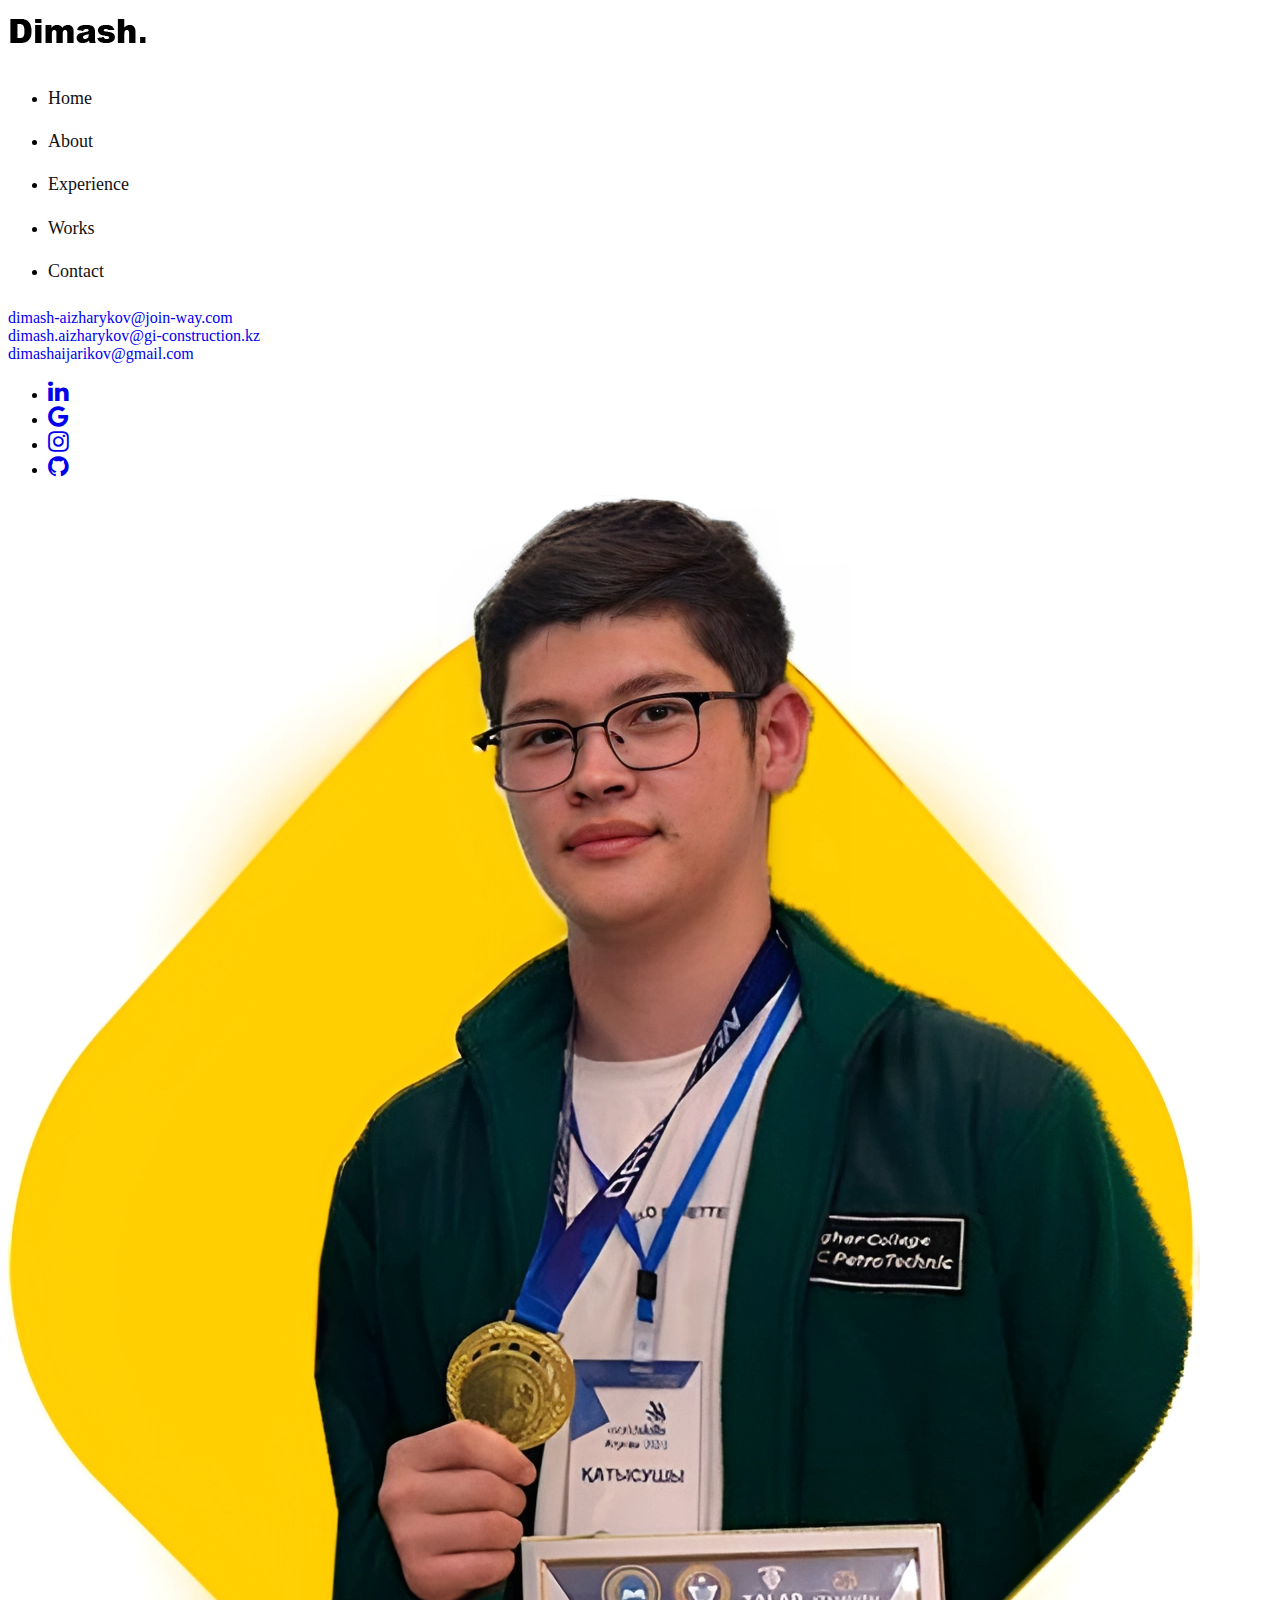
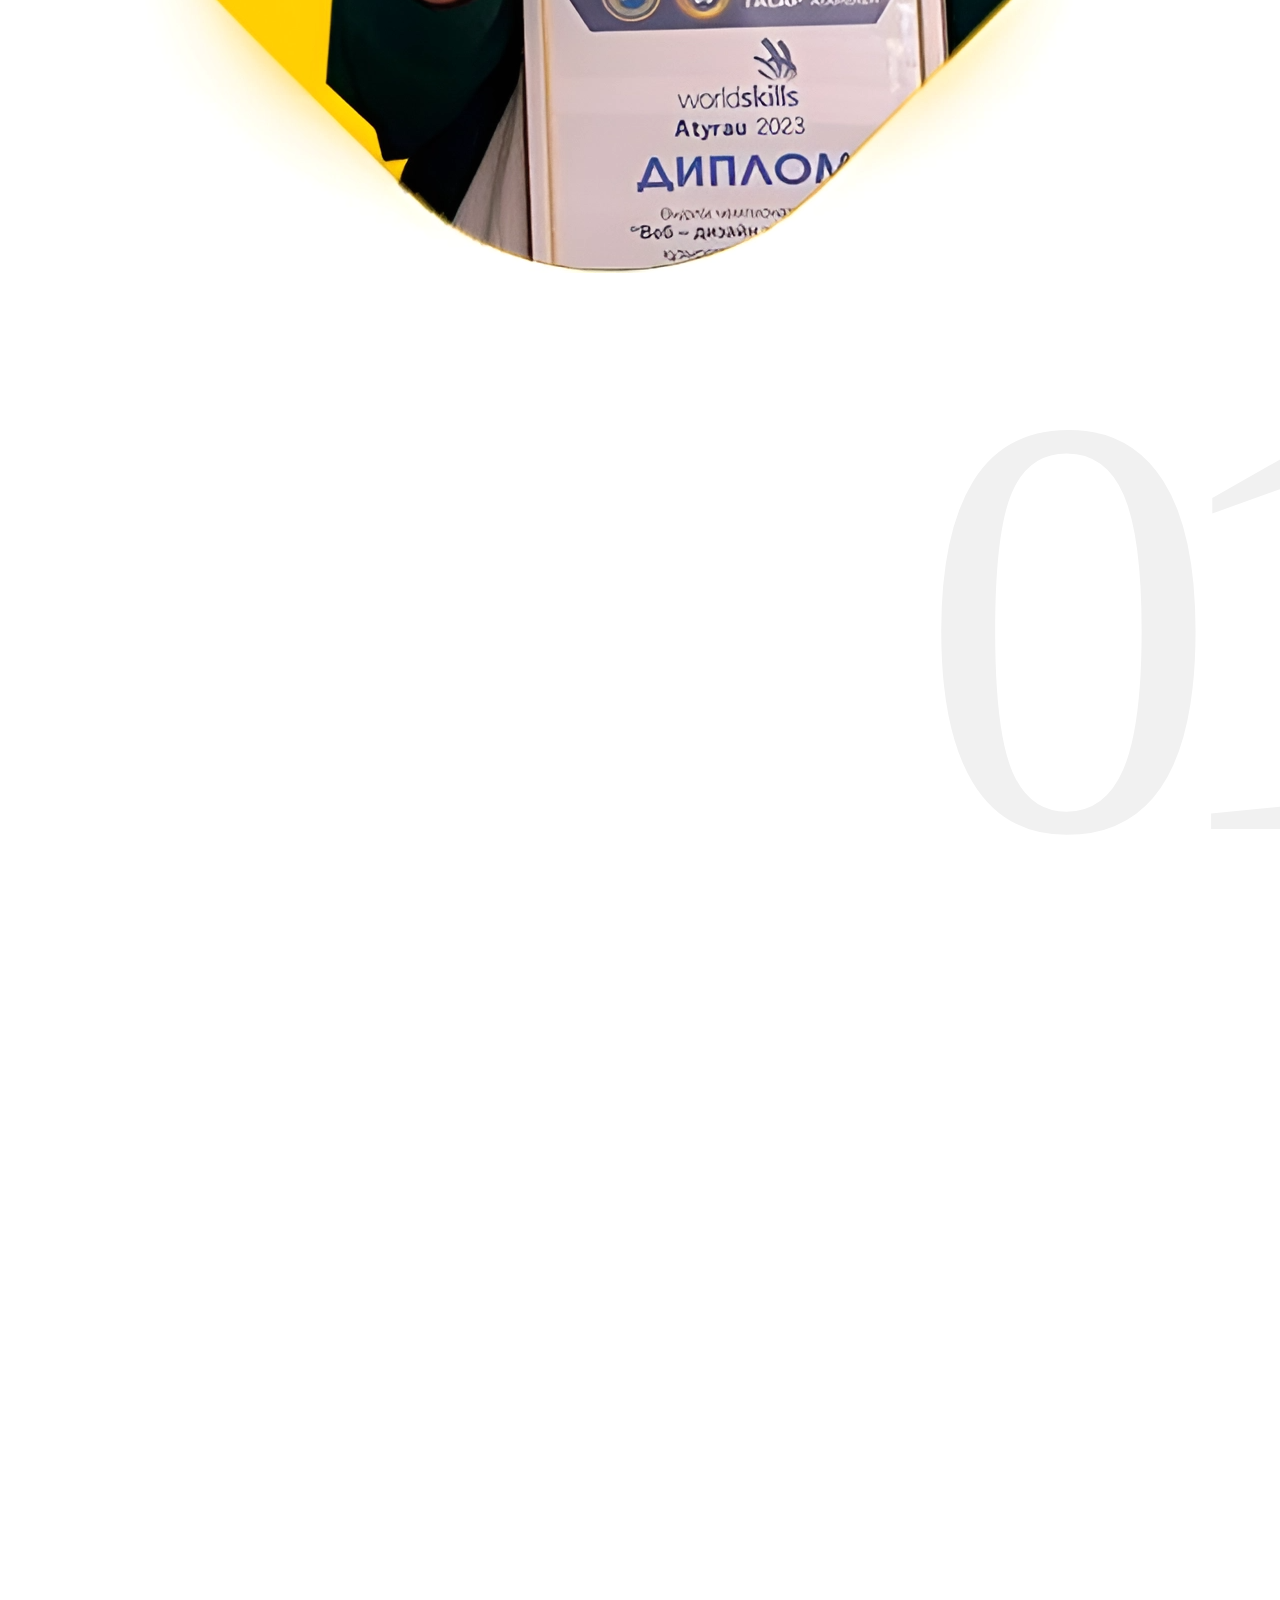
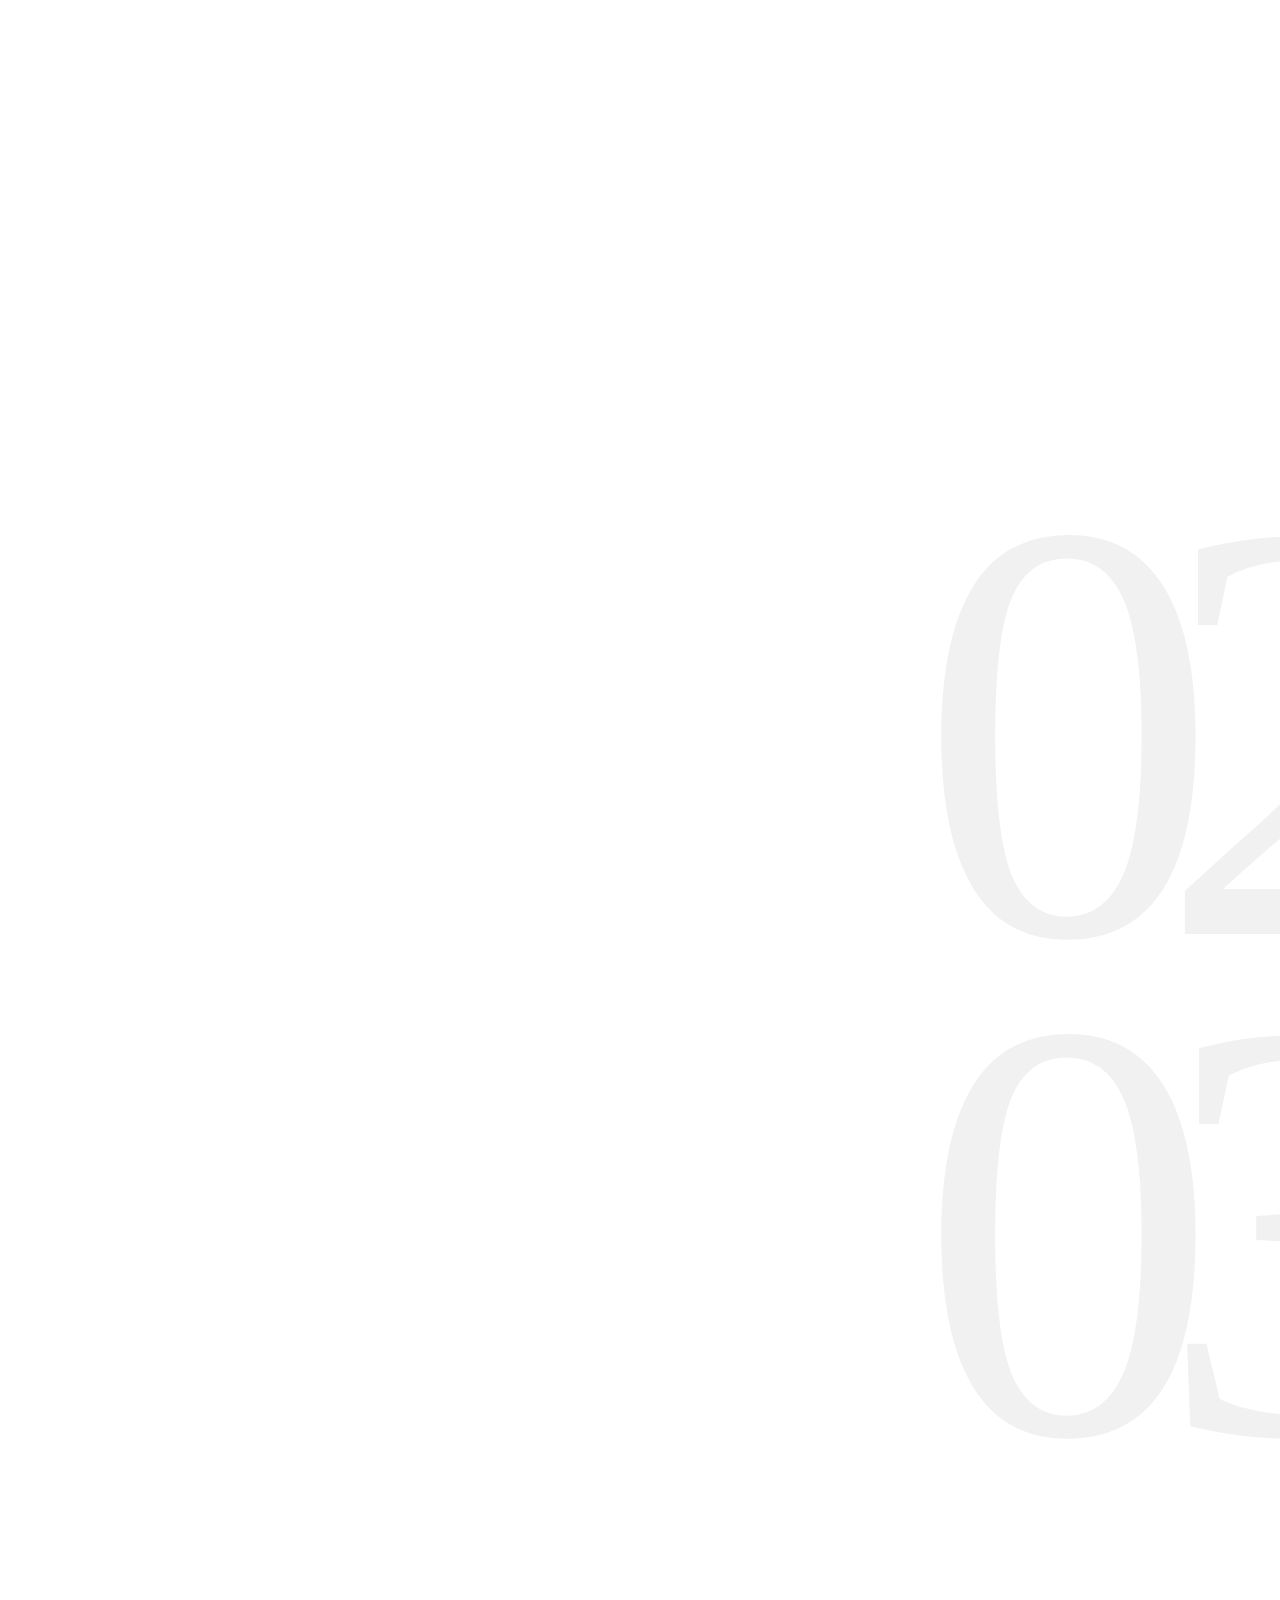
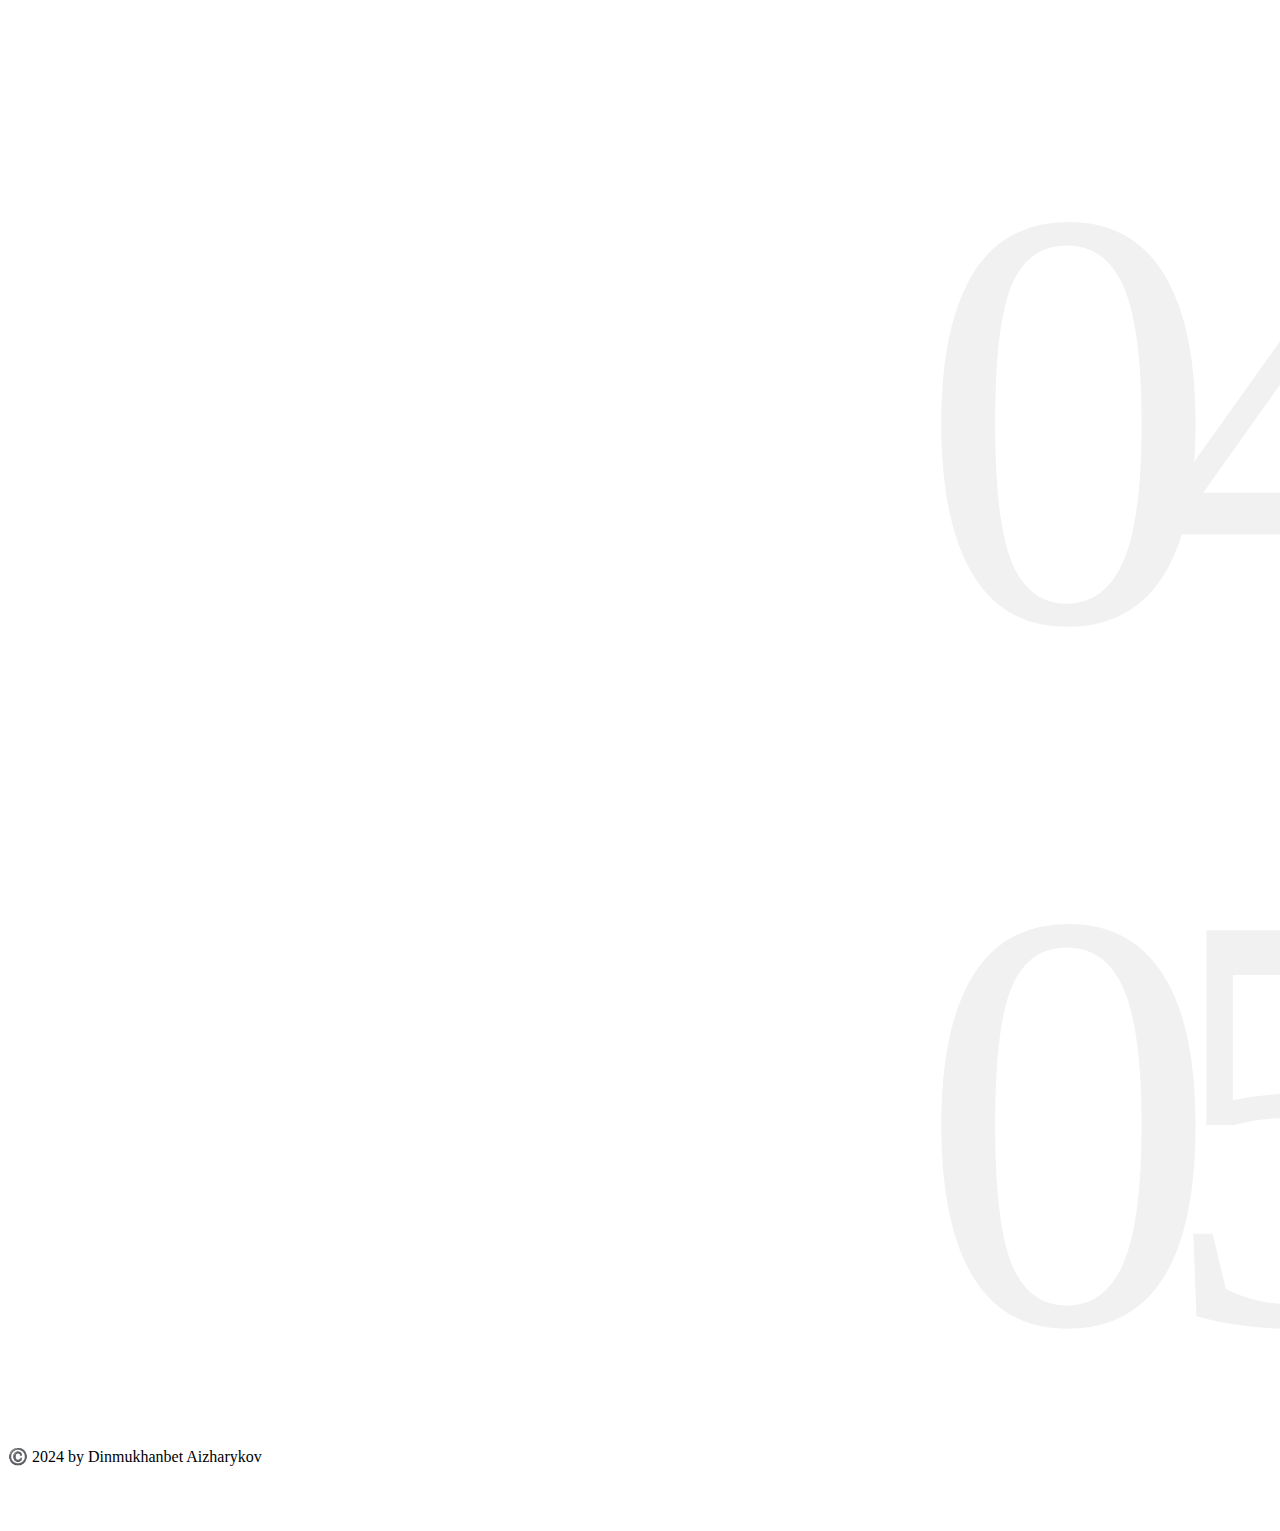
<file: index-eng.html>
<!DOCTYPE html>
<html lang="en">

<head>
    <title>Dinmukhanbet Aizharykov</title>
    <meta charset="utf-8">
    <meta http-equiv="X-UA-Compatible" content="IE=edge">
    <meta name="viewport" content="width=device-width, initial-scale=1.0">
    <meta name="format-detection" content="telephone=no">
    <meta name="apple-mobile-web-app-capable" content="yes">
    <meta name="author" content="">
    <meta name="keywords" content="">
    <meta name="description" content="">
    <link rel="shortcut icon" href="images/chocolat/fullscreen-black.png" type="image/x-icon" width="50%">
    <link rel="stylesheet" type="text/css" href="css/vendor.css">
    <link href="https://cdn.jsdelivr.net/npm/bootstrap@5.3.1/dist/css/bootstrap.min.css" rel="stylesheet"
        integrity="sha384-4bw+/aepP/YC94hEpVNVgiZdgIC5+VKNBQNGCHeKRQN+PtmoHDEXuppvnDJzQIu9" crossorigin="anonymous">
    <link rel="stylesheet" type="text/css" href="style.css">

    <link rel="preconnect" href="https://fonts.googleapis.com">
    <link rel="preconnect" href="https://fonts.gstatic.com" crossorigin>
    <link href="https://fonts.googleapis.com/css2?family=Roboto:wght@100;300;400;700;900&display=swap" rel="stylesheet">
    <link rel="stylesheet" href="https://cdnjs.cloudflare.com/ajax/libs/font-awesome/4.7.0/css/font-awesome.min.css">

</head>

<body class="bg-body homepage post-template" data-bs-spy="scroll" data-bs-target="#header-nav" tabindex="0">

    <div class="content">

        <svg xmlns="http://www.w3.org/2000/svg" style="display: none;">
            <defs>
                <symbol xmlns="http://www.w3.org/2000/svg" id="instagram" viewBox="0 0 15 15">
                    <path fill="none" stroke="currentColor"
                        d="M11 3.5h1M4.5.5h6a4 4 0 0 1 4 4v6a4 4 0 0 1-4 4h-6a4 4 0 0 1-4-4v-6a4 4 0 0 1 4-4Zm3 10a3 3 0 1 1 0-6a3 3 0 0 1 0 6Z" />
                </symbol>
                <symbol xmlns="http://www.w3.org/2000/svg" id="facebook" viewBox="0 0 15 15">
                    <path fill="none" stroke="currentColor"
                        d="M7.5 14.5a7 7 0 1 1 0-14a7 7 0 0 1 0 14Zm0 0v-8a2 2 0 0 1 2-2h.5m-5 4h5" />
                </symbol>
                <symbol xmlns="http://www.w3.org/2000/svg" id="twitter" viewBox="0 0 15 15">
                    <path fill="currentColor"
                        d="m14.478 1.5l.5-.033a.5.5 0 0 0-.871-.301l.371.334Zm-.498 2.959a.5.5 0 1 0-1 0h1Zm-6.49.082h-.5h.5Zm0 .959h.5h-.5Zm-6.99 7V12a.5.5 0 0 0-.278.916L.5 12.5Zm.998-11l.469-.175a.5.5 0 0 0-.916-.048l.447.223Zm3.994 9l.354.353a.5.5 0 0 0-.195-.827l-.159.474Zm7.224-8.027l-.37.336l.18.199l.265-.04l-.075-.495Zm1.264-.94c.051.778.003 1.25-.123 1.606c-.122.345-.336.629-.723 1l.692.722c.438-.42.776-.832.974-1.388c.193-.546.232-1.178.177-2.006l-.998.066Zm0 3.654V4.46h-1v.728h1Zm-6.99-.646V5.5h1v-.959h-1Zm0 .959V6h1v-.5h-1ZM10.525 1a3.539 3.539 0 0 0-3.537 3.541h1A2.539 2.539 0 0 1 10.526 2V1Zm2.454 4.187C12.98 9.503 9.487 13 5.18 13v1c4.86 0 8.8-3.946 8.8-8.813h-1ZM1.03 1.675C1.574 3.127 3.614 6 7.49 6V5C4.174 5 2.421 2.54 1.966 1.325l-.937.35Zm.021-.398C.004 3.373-.157 5.407.604 7.139c.759 1.727 2.392 3.055 4.73 3.835l.317-.948c-2.155-.72-3.518-1.892-4.132-3.29c-.612-1.393-.523-3.11.427-5.013l-.895-.446Zm4.087 8.87C4.536 10.75 2.726 12 .5 12v1c2.566 0 4.617-1.416 5.346-2.147l-.708-.706Zm7.949-8.009A3.445 3.445 0 0 0 10.526 1v1c.721 0 1.37.311 1.82.809l.74-.671Zm-.296.83a3.513 3.513 0 0 0 2.06-1.134l-.744-.668a2.514 2.514 0 0 1-1.466.813l.15.989ZM.222 12.916C1.863 14.01 3.583 14 5.18 14v-1c-1.63 0-3.048-.011-4.402-.916l-.556.832Z" />
                </symbol>
                <symbol xmlns="http://www.w3.org/2000/svg" id="pinterest" viewBox="0 0 15 15">
                    <path fill="none" stroke="currentColor"
                        d="m4.5 13.5l3-7m-3.236 3a2.989 2.989 0 0 1-.764-2V7A3.5 3.5 0 0 1 7 3.5h1A3.5 3.5 0 0 1 11.5 7v.5a3 3 0 0 1-3 3a2.081 2.081 0 0 1-1.974-1.423L6.5 9m1 5.5a7 7 0 1 1 0-14a7 7 0 0 1 0 14Z" />
                </symbol>
                <symbol xmlns="http://www.w3.org/2000/svg" id="youtube" viewBox="0 0 15 15">
                    <path fill="currentColor"
                        d="m1.61 12.738l-.104.489l.105-.489Zm11.78 0l.104.489l-.105-.489Zm0-10.476l.104-.489l-.105.489Zm-11.78 0l.106.489l-.105-.489ZM6.5 5.5l.277-.416A.5.5 0 0 0 6 5.5h.5Zm0 4H6a.5.5 0 0 0 .777.416L6.5 9.5Zm3-2l.277.416a.5.5 0 0 0 0-.832L9.5 7.5ZM0 3.636v7.728h1V3.636H0Zm15 7.728V3.636h-1v7.728h1ZM1.506 13.227c3.951.847 8.037.847 11.988 0l-.21-.978a27.605 27.605 0 0 1-11.568 0l-.21.978ZM13.494 1.773a28.606 28.606 0 0 0-11.988 0l.21.978a27.607 27.607 0 0 1 11.568 0l.21-.978ZM15 3.636c0-.898-.628-1.675-1.506-1.863l-.21.978c.418.09.716.458.716.885h1Zm-1 7.728a.905.905 0 0 1-.716.885l.21.978A1.905 1.905 0 0 0 15 11.364h-1Zm-14 0c0 .898.628 1.675 1.506 1.863l.21-.978A.905.905 0 0 1 1 11.364H0Zm1-7.728c0-.427.298-.796.716-.885l-.21-.978A1.905 1.905 0 0 0 0 3.636h1ZM6 5.5v4h1v-4H6Zm.777 4.416l3-2l-.554-.832l-3 2l.554.832Zm3-2.832l-3-2l-.554.832l3 2l.554-.832Z" />
                </symbol>
                <symbol xmlns="http://www.w3.org/2000/svg" id="dribble" viewBox="0 0 15 15">
                    <path fill="none" stroke="currentColor" stroke-linecap="round" stroke-linejoin="round"
                        d="M4.839 1.024c3.346 4.041 5.096 7.922 5.704 12.782M.533 6.82c5.985-.138 9.402-1.083 11.97-4.216M2.7 12.594c3.221-4.902 7.171-5.65 11.755-4.293M14.5 7.5a7 7 0 1 0-14 0a7 7 0 0 0 14 0Z" />
                </symbol>
                <symbol xmlns="http://www.w3.org/2000/svg" id="calendar" viewBox="0 0 24 24">
                    <g fill="none" stroke="currentColor" stroke-linecap="round" stroke-linejoin="round"
                        stroke-width="2">
                        <rect width="20" height="18" x="2" y="4" rx="4" />
                        <path d="M8 2v4m8-4v4M2 10h20" />
                    </g>
                </symbol>
                <symbol xmlns="http://www.w3.org/2000/svg" id="shopping-bag" viewBox="0 0 24 24">
                    <g fill="none" stroke="currentColor" stroke-linecap="round" stroke-linejoin="round"
                        stroke-width="2">
                        <path
                            d="M3.977 9.84A2 2 0 0 1 5.971 8h12.058a2 2 0 0 1 1.994 1.84l.803 10A2 2 0 0 1 18.833 22H5.167a2 2 0 0 1-1.993-2.16l.803-10Z" />
                        <path d="M16 11V6a4 4 0 0 0-4-4v0a4 4 0 0 0-4 4v5" />
                    </g>
                </symbol>
                <symbol xmlns="http://www.w3.org/2000/svg" id="gift" viewBox="0 0 24 24">
                    <g fill="none" stroke="currentColor" stroke-linecap="round" stroke-linejoin="round"
                        stroke-width="2">
                        <rect width="18" height="14" x="3" y="8" rx="2" />
                        <path d="M12 5a3 3 0 1 0-3 3m6 0a3 3 0 1 0-3-3m0 0v17m9-7H3" />
                    </g>
                </symbol>
                <symbol xmlns="http://www.w3.org/2000/svg" id="arrow-cycle" viewBox="0 0 24 24">
                    <g fill="none" stroke="currentColor" stroke-linecap="round" stroke-linejoin="round"
                        stroke-width="2">
                        <path
                            d="M22 12c0 6-4.39 10-9.806 10C7.792 22 4.24 19.665 3 16m-1-4C2 6 6.39 2 11.806 2C16.209 2 19.76 4.335 21 8" />
                        <path d="m7 17l-4-1l-1 4M17 7l4 1l1-4" />
                    </g>
                </symbol>
                <symbol xmlns="http://www.w3.org/2000/svg" id="link" viewBox="0 0 24 24">
                    <path fill="currentColor"
                        d="M12 19a1 1 0 1 0-1-1a1 1 0 0 0 1 1Zm5 0a1 1 0 1 0-1-1a1 1 0 0 0 1 1Zm0-4a1 1 0 1 0-1-1a1 1 0 0 0 1 1Zm-5 0a1 1 0 1 0-1-1a1 1 0 0 0 1 1Zm7-12h-1V2a1 1 0 0 0-2 0v1H8V2a1 1 0 0 0-2 0v1H5a3 3 0 0 0-3 3v14a3 3 0 0 0 3 3h14a3 3 0 0 0 3-3V6a3 3 0 0 0-3-3Zm1 17a1 1 0 0 1-1 1H5a1 1 0 0 1-1-1v-9h16Zm0-11H4V6a1 1 0 0 1 1-1h1v1a1 1 0 0 0 2 0V5h8v1a1 1 0 0 0 2 0V5h1a1 1 0 0 1 1 1ZM7 15a1 1 0 1 0-1-1a1 1 0 0 0 1 1Zm0 4a1 1 0 1 0-1-1a1 1 0 0 0 1 1Z" />
                </symbol>
                <symbol xmlns="http://www.w3.org/2000/svg" id="arrow-left" viewBox="0 0 24 24">
                    <path fill="currentColor"
                        d="M17 11H9.41l3.3-3.29a1 1 0 1 0-1.42-1.42l-5 5a1 1 0 0 0-.21.33a1 1 0 0 0 0 .76a1 1 0 0 0 .21.33l5 5a1 1 0 0 0 1.42 0a1 1 0 0 0 0-1.42L9.41 13H17a1 1 0 0 0 0-2Z" />
                </symbol>
                <symbol xmlns="http://www.w3.org/2000/svg" id="arrow-right" viewBox="0 0 24 24">
                    <path fill="currentColor"
                        d="M17.92 11.62a1 1 0 0 0-.21-.33l-5-5a1 1 0 0 0-1.42 1.42l3.3 3.29H7a1 1 0 0 0 0 2h7.59l-3.3 3.29a1 1 0 0 0 0 1.42a1 1 0 0 0 1.42 0l5-5a1 1 0 0 0 .21-.33a1 1 0 0 0 0-.76Z" />
                </symbol>
                <symbol xmlns="http://www.w3.org/2000/svg" id="play" viewBox="0 0 24 24">
                    <g fill="none" fill-rule="evenodd">
                        <path
                            d="M24 0v24H0V0h24ZM12.593 23.258l-.011.002l-.071.035l-.02.004l-.014-.004l-.071-.035c-.01-.004-.019-.001-.024.005l-.004.01l-.017.428l.005.02l.01.013l.104.074l.015.004l.012-.004l.104-.074l.012-.016l.004-.017l-.017-.427c-.002-.01-.009-.017-.017-.018Zm.265-.113l-.013.002l-.185.093l-.01.01l-.003.011l.018.43l.005.012l.008.007l.201.093c.012.004.023 0 .029-.008l.004-.014l-.034-.614c-.003-.012-.01-.02-.02-.022Zm-.715.002a.023.023 0 0 0-.027.006l-.006.014l-.034.614c0 .012.007.02.017.024l.015-.002l.201-.093l.01-.008l.004-.011l.017-.43l-.003-.012l-.01-.01l-.184-.092Z" />
                        <path fill="currentColor"
                            d="M5.669 4.76a1.469 1.469 0 0 1 2.04-1.177c1.062.454 3.442 1.533 6.462 3.276c3.021 1.744 5.146 3.267 6.069 3.958c.788.591.79 1.763.001 2.356c-.914.687-3.013 2.19-6.07 3.956c-3.06 1.766-5.412 2.832-6.464 3.28c-.906.387-1.92-.2-2.038-1.177c-.138-1.142-.396-3.735-.396-7.237c0-3.5.257-6.092.396-7.235Z" />
                    </g>
                </symbol>
                <symbol xmlns="http://www.w3.org/2000/svg" id="category" viewBox="0 0 24 24">
                    <path fill="currentColor"
                        d="M19 5.5h-6.28l-.32-1a3 3 0 0 0-2.84-2H5a3 3 0 0 0-3 3v13a3 3 0 0 0 3 3h14a3 3 0 0 0 3-3v-10a3 3 0 0 0-3-3Zm1 13a1 1 0 0 1-1 1H5a1 1 0 0 1-1-1v-13a1 1 0 0 1 1-1h4.56a1 1 0 0 1 .95.68l.54 1.64a1 1 0 0 0 .95.68h7a1 1 0 0 1 1 1Z" />
                </symbol>
                <symbol xmlns="http://www.w3.org/2000/svg" id="calendar" viewBox="0 0 24 24">
                    <path fill="currentColor"
                        d="M19 4h-2V3a1 1 0 0 0-2 0v1H9V3a1 1 0 0 0-2 0v1H5a3 3 0 0 0-3 3v12a3 3 0 0 0 3 3h14a3 3 0 0 0 3-3V7a3 3 0 0 0-3-3Zm1 15a1 1 0 0 1-1 1H5a1 1 0 0 1-1-1v-7h16Zm0-9H4V7a1 1 0 0 1 1-1h2v1a1 1 0 0 0 2 0V6h6v1a1 1 0 0 0 2 0V6h2a1 1 0 0 1 1 1Z" />
                </symbol>
                <symbol xmlns="http://www.w3.org/2000/svg" id="heart" viewBox="0 0 24 24">
                    <path fill="currentColor"
                        d="M20.16 4.61A6.27 6.27 0 0 0 12 4a6.27 6.27 0 0 0-8.16 9.48l7.45 7.45a1 1 0 0 0 1.42 0l7.45-7.45a6.27 6.27 0 0 0 0-8.87Zm-1.41 7.46L12 18.81l-6.75-6.74a4.28 4.28 0 0 1 3-7.3a4.25 4.25 0 0 1 3 1.25a1 1 0 0 0 1.42 0a4.27 4.27 0 0 1 6 6.05Z" />
                </symbol>
                <symbol xmlns="http://www.w3.org/2000/svg" id="plus" viewBox="0 0 24 24">
                    <path fill="currentColor"
                        d="M19 11h-6V5a1 1 0 0 0-2 0v6H5a1 1 0 0 0 0 2h6v6a1 1 0 0 0 2 0v-6h6a1 1 0 0 0 0-2Z" />
                </symbol>
                <symbol xmlns="http://www.w3.org/2000/svg" id="minus" viewBox="0 0 24 24">
                    <path fill="currentColor" d="M19 11H5a1 1 0 0 0 0 2h14a1 1 0 0 0 0-2Z" />
                </symbol>
                <symbol xmlns="http://www.w3.org/2000/svg" id="cart" viewBox="0 0 24 24">
                    <path fill="currentColor"
                        d="M8.5 19a1.5 1.5 0 1 0 1.5 1.5A1.5 1.5 0 0 0 8.5 19ZM19 16H7a1 1 0 0 1 0-2h8.491a3.013 3.013 0 0 0 2.885-2.176l1.585-5.55A1 1 0 0 0 19 5H6.74a3.007 3.007 0 0 0-2.82-2H3a1 1 0 0 0 0 2h.921a1.005 1.005 0 0 1 .962.725l.155.545v.005l1.641 5.742A3 3 0 0 0 7 18h12a1 1 0 0 0 0-2Zm-1.326-9l-1.22 4.274a1.005 1.005 0 0 1-.963.726H8.754l-.255-.892L7.326 7ZM16.5 19a1.5 1.5 0 1 0 1.5 1.5a1.5 1.5 0 0 0-1.5-1.5Z" />
                </symbol>
                <symbol xmlns="http://www.w3.org/2000/svg" id="check" viewBox="0 0 24 24">
                    <path fill="currentColor"
                        d="M18.71 7.21a1 1 0 0 0-1.42 0l-7.45 7.46l-3.13-3.14A1 1 0 1 0 5.29 13l3.84 3.84a1 1 0 0 0 1.42 0l8.16-8.16a1 1 0 0 0 0-1.47Z" />
                </symbol>
                <symbol xmlns="http://www.w3.org/2000/svg" id="trash" viewBox="0 0 24 24">
                    <path fill="currentColor"
                        d="M10 18a1 1 0 0 0 1-1v-6a1 1 0 0 0-2 0v6a1 1 0 0 0 1 1ZM20 6h-4V5a3 3 0 0 0-3-3h-2a3 3 0 0 0-3 3v1H4a1 1 0 0 0 0 2h1v11a3 3 0 0 0 3 3h8a3 3 0 0 0 3-3V8h1a1 1 0 0 0 0-2ZM10 5a1 1 0 0 1 1-1h2a1 1 0 0 1 1 1v1h-4Zm7 14a1 1 0 0 1-1 1H8a1 1 0 0 1-1-1V8h10Zm-3-1a1 1 0 0 0 1-1v-6a1 1 0 0 0-2 0v6a1 1 0 0 0 1 1Z" />
                </symbol>
                <symbol xmlns="http://www.w3.org/2000/svg" id="star-outline" viewBox="0 0 15 15">
                    <path fill="none" stroke="currentColor" stroke-linecap="round" stroke-linejoin="round"
                        d="M7.5 9.804L5.337 11l.413-2.533L4 6.674l2.418-.37L7.5 4l1.082 2.304l2.418.37l-1.75 1.793L9.663 11L7.5 9.804Z" />
                </symbol>
                <symbol xmlns="http://www.w3.org/2000/svg" id="star-solid" viewBox="0 0 15 15">
                    <path fill="currentColor"
                        d="M7.953 3.788a.5.5 0 0 0-.906 0L6.08 5.85l-2.154.33a.5.5 0 0 0-.283.843l1.574 1.613l-.373 2.284a.5.5 0 0 0 .736.518l1.92-1.063l1.921 1.063a.5.5 0 0 0 .736-.519l-.373-2.283l1.574-1.613a.5.5 0 0 0-.283-.844L8.921 5.85l-.968-2.062Z" />
                </symbol>
                <symbol xmlns="http://www.w3.org/2000/svg" id="search" viewBox="0 0 24 24">
                    <path fill="currentColor"
                        d="M21.71 20.29L18 16.61A9 9 0 1 0 16.61 18l3.68 3.68a1 1 0 0 0 1.42 0a1 1 0 0 0 0-1.39ZM11 18a7 7 0 1 1 7-7a7 7 0 0 1-7 7Z" />
                </symbol>
                <symbol xmlns="http://www.w3.org/2000/svg" id="user" viewBox="0 0 24 24">
                    <path fill="currentColor"
                        d="M15.71 12.71a6 6 0 1 0-7.42 0a10 10 0 0 0-6.22 8.18a1 1 0 0 0 2 .22a8 8 0 0 1 15.9 0a1 1 0 0 0 1 .89h.11a1 1 0 0 0 .88-1.1a10 10 0 0 0-6.25-8.19ZM12 12a4 4 0 1 1 4-4a4 4 0 0 1-4 4Z" />
                </symbol>
                <symbol xmlns="http://www.w3.org/2000/svg" id="close" viewBox="0 0 15 15">
                    <path fill="currentColor"
                        d="M7.953 3.788a.5.5 0 0 0-.906 0L6.08 5.85l-2.154.33a.5.5 0 0 0-.283.843l1.574 1.613l-.373 2.284a.5.5 0 0 0 .736.518l1.92-1.063l1.921 1.063a.5.5 0 0 0 .736-.519l-.373-2.283l1.574-1.613a.5.5 0 0 0-.283-.844L8.921 5.85l-.968-2.062Z" />
                </symbol>
                <symbol xmlns="http://www.w3.org/2000/svg" id="quote" viewBox="0 0 448 512">
                    <path fill="currentColor"
                        d="M0 216C0 149.7 53.7 96 120 96h8c17.7 0 32 14.3 32 32s-14.3 32-32 32h-8c-30.9 0-56 25.1-56 56v8h64c35.3 0 64 28.7 64 64v64c0 35.3-28.7 64-64 64H64c-35.3 0-64-28.7-64-64V216zm256 0c0-66.3 53.7-120 120-120h8c17.7 0 32 14.3 32 32s-14.3 32-32 32h-8c-30.9 0-56 25.1-56 56v8h64c35.3 0 64 28.7 64 64v64c0 35.3-28.7 64-64 64h-64c-35.3 0-64-28.7-64-64V216z" />
                </symbol>
                <symbol xmlns="http://www.w3.org/2000/svg" id="folder" viewBox="0 0 18 18" fill="none">
                    <path
                        d="M14.0946 4.04689H9.56953L9.33895 3.3259C9.18947 2.90285 8.9122 2.53678 8.54555 2.27842C8.1789 2.02006 7.74102 1.8822 7.29258 1.88393H4.00687C3.43356 1.88393 2.88374 2.11181 2.47835 2.51744C2.07296 2.92308 1.84521 3.47324 1.84521 4.04689V13.4197C1.84521 13.9934 2.07296 14.5435 2.47835 14.9492C2.88374 15.3548 3.43356 15.5827 4.00687 15.5827H14.0946C14.6679 15.5827 15.2177 15.3548 15.6231 14.9492C16.0285 14.5435 16.2562 13.9934 16.2562 13.4197V6.20985C16.2562 5.6362 16.0285 5.08604 15.6231 4.68041C15.2177 4.27477 14.6679 4.04689 14.0946 4.04689ZM14.8151 13.4197C14.8151 13.6109 14.7392 13.7943 14.6041 13.9295C14.469 14.0648 14.2857 14.1407 14.0946 14.1407H4.00687C3.81577 14.1407 3.63249 14.0648 3.49736 13.9295C3.36223 13.7943 3.28632 13.6109 3.28632 13.4197V4.04689C3.28632 3.85567 3.36223 3.67229 3.49736 3.53707C3.63249 3.40186 3.81577 3.3259 4.00687 3.3259H7.29258C7.44364 3.32551 7.591 3.37264 7.71384 3.46061C7.83667 3.54859 7.92877 3.67297 7.97711 3.81617L8.3662 4.99859C8.41454 5.1418 8.50664 5.26618 8.62947 5.35415C8.75231 5.44213 8.89967 5.48925 9.05073 5.48886H14.0946C14.2857 5.48886 14.469 5.56483 14.6041 5.70004C14.7392 5.83525 14.8151 6.01863 14.8151 6.20985V13.4197Z"
                        fill="black" />
                </symbol>
                <symbol xmlns="http://www.w3.org/2000/svg" id="clock" viewBox="0 0 18 18" fill="none">
                    <path
                        d="M11.0931 9.19042L9.58134 8.3173V5.12838C9.58134 4.93716 9.50543 4.75377 9.3703 4.61856C9.23517 4.48335 9.05189 4.40739 8.86079 4.40739C8.66969 4.40739 8.48641 4.48335 8.35128 4.61856C8.21615 4.75377 8.14024 4.93716 8.14024 5.12838V8.73331C8.14024 8.85987 8.17354 8.9842 8.23678 9.0938C8.30002 9.2034 8.39098 9.29441 8.50051 9.35769L10.3725 10.4392C10.4545 10.4873 10.5452 10.5186 10.6393 10.5315C10.7335 10.5444 10.8292 10.5385 10.9211 10.5142C11.013 10.4899 11.0991 10.4477 11.1746 10.3899C11.2501 10.3322 11.3134 10.26 11.3609 10.1777C11.4084 10.0953 11.4392 10.0044 11.4515 9.91012C11.4637 9.81583 11.4572 9.72004 11.4323 9.62828C11.4074 9.53652 11.3646 9.45059 11.3064 9.37544C11.2482 9.3003 11.1757 9.23741 11.0931 9.19042ZM8.86079 1.52344C7.43567 1.52344 6.04256 1.94629 4.85762 2.73852C3.67268 3.53075 2.74913 4.65678 2.20376 5.97421C1.6584 7.29165 1.5157 8.74131 1.79373 10.1399C2.07175 11.5385 2.75801 12.8231 3.76572 13.8315C4.77343 14.8398 6.05733 15.5265 7.45506 15.8047C8.8528 16.0828 10.3016 15.9401 11.6182 15.3944C12.9349 14.8487 14.0602 13.9246 14.852 12.7389C15.6437 11.5532 16.0663 10.1593 16.0663 8.73331C16.0642 6.82178 15.3044 4.98914 13.9535 3.63748C12.6027 2.28582 10.7712 1.52554 8.86079 1.52344ZM8.86079 14.5012C7.7207 14.5012 6.60621 14.1629 5.65826 13.5291C4.7103 12.8954 3.97146 11.9945 3.53517 10.9406C3.09887 9.88665 2.98472 8.72691 3.20714 7.60805C3.42956 6.48919 3.97857 5.46145 4.78474 4.65479C5.5909 3.84814 6.61802 3.2988 7.73621 3.07624C8.8544 2.85369 10.0134 2.96791 11.0667 3.40447C12.12 3.84103 13.0203 4.58031 13.6537 5.52884C14.2871 6.47737 14.6252 7.59253 14.6252 8.73331C14.6233 10.2625 14.0154 11.7284 12.9347 12.8097C11.8541 13.891 10.389 14.4993 8.86079 14.5012Z"
                        fill="black" />
                </symbol>
            </defs>
        </svg>

        <a class="menu-btn"><span></span></a>

        <div class="container-fluid overflow-hidden">

            <header id="header-nav" class="col-lg-2 position-fixed px-5 bg-white h-100">
                <div class="header-wrap d-flex flex-column justify-content-between h-100">
                    <div class="navigation">
                        <div class="site-logo mt-5">
                            <a href="index.html">
                                <img src="images/main-logo.png" alt="logo" class="img-fluid">
                            </a>
                        </div>

                        <nav id="one-page-menu" class="vertical-menu my-5">
                            <ul class="menu-list list-unstyled">
                                <li><a href="#home" class="nav-link">Home</a></li>
                                <li><a href="#about" class="nav-link">About</a></li>
                                <li><a href="#experience" class="nav-link">Experience</a></li>
                                <li><a href="#portfolio" class="nav-link">Works</a></li>
                                <li><a href="#contact" class="nav-link">Contact</a></li>


                            </ul>
                        </nav>
                    </div>
                    <div class="mt-4">
                        <div class="email-links">
                            <a href="mailto:dimash-aizharykov@join-way.com"
                                class="py-3 my-3 border-bottom d-flex">dimash-aizharykov@join-way.com</a>
                        </div>
                        <div class="email-links">
                            <a href="mailto:dimash.aizharykov@gi-construction.kz"
                                class="py-3 my-3 border-bottom d-flex">dimash.aizharykov@gi-construction.kz</a>
                        </div>
                        <div class="email-links">
                            <a href="mailto:dimashaijarikov@gmail.com"
                                class="py-3 my-3 border-bottom d-flex">dimashaijarikov@gmail.com</a>
                        </div>
                        <ul class="list-unstyled d-flex justify-content-start flex-wrap gap-3">

                            <li>

                                <a href="https://www.linkedin.com/in/dinmukhanbet-aizharykov/" class="fa fa-linkedin"
                                    style="font-size: 24px;"></a>

                            </li>
                            <li>
                                <a href="mailto:dimashaijarikov@gmail.com" class="fa fa-google"
                                    style="font-size: 24px;"></a>
                            </li>
                            <li>
                                <a href="https://www.instagram.com/dimash_aizharykov/" style="font-size: 24px;"
                                    class="fa fa-instagram"></a>
                            </li>
                            <li>
                                <a href="https://github.com/d1maash" class="fa fa-github" style="font-size: 24px;"></a>
                            </li>
                        </ul>

                    </div>
                </div>
            </header>

            <main class="col-lg-10 offset-lg-2">
                <div class="container">

                    <!-- content wrapper -->
                    <div class="justify-content-center px-1 mx-1 px-xl-5 mx-xl-5">

                        <section id="home" class="py-5 bg-text" data-text="01">
                            <div class="row">
                                <div class="col-lg-6">
                                    <div class="banner-image text-center" data-aos="fade-right">
                                        <img src="images/snapedit_1709145281987.jpeg" alt="banner" class="img-fluid"
                                            class="img-fluid">
                                    </div>
                                </div>
                                <div class="col-lg-6">
                                    <div class="banner-content my-1 pt-1 my-lg-5 pt-lg-5" data-aos="fade-in">
                                        <span class="text-muted text-uppercase">Web Developer / Software Engineer</span>
                                        <h1 class="banner-title display-xl lh-1 txt-fx slide-up">Dinmukhanbet Aizharykov
                                        </h1>
                                    </div>
                                </div>
                            </div>

                            <div class="row">
                                <div class="col-lg-3">
                                    <div class="icon-box" data-aos="fade-up">
                                        <span>01</span>
                                        <h3 class="sub-heading">Web Developing</h3>
                                        <p>Creating dynamic and beautiful websites</p>
                                    </div>
                                </div>
                                <div class="col-lg-3">
                                    <div class="icon-box" data-aos="fade-up" data-aos-delay="100">
                                        <span>02</span>
                                        <h3 class="sub-heading">Sofware Engineering</h3>
                                        <p>Working with servers and other devices in the field of engineering</p>
                                    </div>
                                </div>
                                <div class="col-lg-3">
                                    <div class="icon-box" data-aos="fade-up" data-aos-delay="200">
                                        <span>03</span>
                                        <h3 class="sub-heading">Mentoring and Сoaching</h3>
                                        <p>I give advice and train people in the field of programming</p>
                                    </div>
                                </div>
                                <div class="col-lg-3">
                                    <a href="#portfolio" class="btn btn-dark text-uppercase py-4 px-5"
                                        data-aos="fade-up" data-aos-delay="300">View All Work</a>
                                </div>
                            </div>
                        </section>

                        <section id="about" class="my-5 py-5 bg-text" data-text="02">
                            <div class="row d-flex flex-wrap" data-aos="fade-up">
                                <div class="col-lg-6 pb-5">
                                    <span class="text-muted text-uppercase">BIODATA</span>
                                    <h2 class="display-4 txt-fx slide-up">Education</h2>
                                    <div class="data-info py-3" data-aos="fade-up">
                                        <span class="meta-date">2020-2024</span>
                                        <h3 class="info-title">Information System</h3>
                                        <p><b>Higher College of Apec Petrotechnic </b>(Atyrau)</p>
                                        <p class="education-info">
                                            <b>
                                                What have I learned from this college?
                                                <br>
                                                Web development.
                                                <br>
                                                <br>
                                            </b>
                                            ⇒ Designing or layout of various web sites using HTML CSS SCSS JS.
                                            <br>
                                            ⇒ Developing server side to various forms and also working with databases
                                            such
                                            as
                                            MySQL, MongoDB, PostgreSQL.
                                            <br>
                                            ⇒ Learning the system part and also learning networking as per Cisco Courses
                                            plan.
                                            <br>
                                            ⇒ Mobile development with programming languages like Swift, Flutter.
                                            <br>
                                            ⇒ Study of Cisco network architecture.
                                            <br>
                                            ⇒ Study of various commands on the command line in Linux OS.
                                            <br>
                                            ⇒ Video editing and also learning Photoshop.
                                        </p>
                                    </div>
                                    <!-- <div class="data-info" data-aos="fade-up" data-aos-delay="100">
                                    <span class="meta-date">2004 - 2006</span>
                                    <h3 class="info-title"</h3>
                                    <p></p>
                                </div> -->
                                </div>
                                <div class="col-lg-6 pb-5">
                                    <br>
                                    <h2 class="display-4 txt-fx slide-up">Experiences</h2>
                                    <div class="data-info py-3" data-aos="fade-up" data-aos-delay="200">
                                        <span class="meta-date">2023 August - 2024
                                            Jule</span>
                                        <h3 class="info-title">West Development Company LLP: Software Engineer</h3>
                                        <br>⇒ Maintaining an old website until 2024
                                        <br>⇒ Creation and redesign of the site with inclusion of content from the old
                                        site
                                        <br>⇒ Creation and layout of the site for a short period of time (with
                                        animations,
                                        adaptation for mobile, tablets, laptops)
                                        <br>⇒ Using frameworks as well as plugins with open source to use animations and
                                        improve UI/UX elements.
                                        <br>⇒ Supporting new content for the new website as well as migrating all old
                                        content
                                        to the new design.
                                        <br>⇒ Using admin panels such as Plesk to manage all hosting on which the domain
                                        is
                                        installed
                                        <br>⇒ Support for mailboxes that work under certain domain systems
                                    </div>
                                    <div class="data-info py-3" data-aos="fade-up" data-aos-delay="200">
                                        <span class="meta-date">2024 April - <span class="present-work"> PRESENT
                                            </span></span>
                                        <h3 class="info-title">Global Industrial Construction LLP: Software Engineer /
                                            Web Developer (remote)</h3>
                                        <br>⇒ Website development and maintenance
                                        <br>⇒ Frequent changes of UI/UX elements of the site to create convenience for
                                        site visitors
                                        <br>⇒ Creation of design and UI/UX elements including some icons
                                        <br>⇒ Site layout according to the created design using HTML/CSS/JS/PHP/REACT
                                        <br>⇒ Maintaining the site
                                        <br>⇒ Managing the mail domain so that employees use the mail system with the
                                        site domain e.g. d.aizharykov@gi-construction.kz.
                                        <br>⇒ Creation of various content for the site and maintenance of social
                                        networks of the company itself
                                        <br>⇒ Posting various content on all social platforms of the company (platforms
                                        such as INSTAGRAM, LINKEDIN, etc.)
                                        <br>⇒ Creating designs for company posts
                                        <br><br>
                                        <a href="#" class="portfolio-link"><button>
                                                PORTFOLIO
                                            </button></a>
                                    </div>

                                    <!-- <div class="data-info" data-aos="fade-up" data-aos-delay="300">
                                    <span class="meta-date">2019</span>
                                    <h3 class="info-title"></h3>
                                    <p></p>
                                </div> -->
                                </div>
                            </div>
                            <div class="row d-flex flex-wrap" data-aos="fade-up">
                                <div class="col-lg-6 pb-5">
                                    <h2 class="display-4 txt-fx slide-up">Certificates</h2>
                                    <div class="data-info py-3" data-aos="fade-up">
                                        <span class="meta-date">March - 2023</span>
                                        <h3 class="info-title">WorldSkills Apec 2023</h3>
                                        <p>1st place in the intra-college WorldSkills tournament in the competence "Web
                                            Technologies".</p>
                                    </div>
                                    <div class="data-info" data-aos="fade-up" data-aos-delay="100">
                                        <span class="meta-date">April - 2023</span>
                                        <h3 class="info-title">WorldSkills Atyrau 2023</h3>
                                        <p>1st place at the regional WorldSkills tournament in the competence "Web
                                            Design
                                            and Technologies"</p>
                                    </div>
                                    <div class="data-info" data-aos="fade-up" data-aos-delay="100">
                                        <a href="images/certificate-1.pdf">
                                            <span class="meta-date">November - 2023</span>
                                            <h3 class="info-title">WorldSkills Kazakhstan 2023</h3>
                                            <p>Nomination "Best Specialist" in the WorldSkills Kazakhstan 2023 Web -
                                                Technologies Competition</p>

                                        </a>
                                    </div>
                                    <div class="data-info" data-aos="fade-up" data-aos-delay="100">
                                        <a
                                            href="https://www.coursera.org/account/accomplishments/verify/HMWH6XBHX7KE?utm_source=link&utm_medium=certificate&utm_content=cert_image&utm_campaign=sharing_cta&utm_product=course">
                                            <span class="meta-date">December - 2023</span>
                                            <h3 class="info-title">Google</h3>
                                            <p>Foundations of Cybersecurity
                                            </p>
                                        </a>
                                    </div>
                                    <div class="data-info" data-aos="fade-up" data-aos-delay="100">
                                        <a
                                            href="https://www.credly.com/badges/5a58d050-68b2-4da5-a556-6c03218b1e91/linked_in_profile">
                                            <span class="meta-date">February - 2024</span>
                                            <h3 class="info-title">IBM / Coursera</h3>
                                            <p>Software Engineering Essentials

                                            </p>
                                        </a>
                                    </div>
                                </div>
                                <!-- <div class="col-lg-6 pb-5">
                                <h2 class="display-4 txt-fx slide-up">References</h2>
                                <div class="data-info py-3" data-aos="fade-up" data-aos-delay="200">
                                    <span class="meta-date">1998 - 2004</span>
                                    <h3 class="info-title">Dr. Stephen H. King</h3>
                                    <p>iacentem substantiales um se sed esse haec Possit facis qui a a a patriam.</p>
                                </div>
                                <div class="data-info" data-aos="fade-up" data-aos-delay="300">
                                    <span class="meta-date">2004 - 2006</span>
                                    <h3 class="info-title">Dr. David Howard</h3>
                                    <p>iacentem substantiales um se sed esse haec Possit facis qui a a a patriam.</p>
                                </div>
                            </div> -->
                            </div>
                        </section>

                        <section id="experience" class="my-5 py-5 bg-text" data-text="03">
                            <div class="row justify-content-center mb-5">
                                <div class="col-lg-6" data-aos="fade-up">
                                    <span class="text-muted text-uppercase">Experience</span>
                                    <h2 class="display-1 txt-fx slide-up">Stack and experiences in programs</h2>
                                    <p>My technologies that I use in development as well as programs that I use for
                                        professional purposes</p>
                                </div>
                            </div>
                            <div class="row">
                                <div class="col-lg-6">
                                    <div class="info-element py-4" data-aos="fade-up">
                                        <table class="table">
                                            <tbody>
                                                <tr>
                                                    <th>Age</th>
                                                    <td>18</td>
                                                </tr>
                                                <tr>
                                                    <th>Residence</th>
                                                    <td>Kazakhstan</td>
                                                </tr>
                                                <tr>
                                                    <th>Address</th>
                                                    <td>Astana</td>
                                                </tr>
                                                <tr>
                                                    <th>Main E-mail</th>
                                                    <td><a
                                                            href="mailto:dimash-aizharykov@join-way.com">dimash-aizharykov@join-way.com</a>
                                                    </td>
                                                </tr>
                                                <!-- <tr class="no-border-bottom">
                                                <th>Phone</th>
                                                <td>+7 701 989 58 81</td>
                                            </tr> -->
                                            </tbody>
                                        </table>
                                    </div>
                                </div>
                                <div class="col-lg-6">
                                    <div class="skill-chart py-4" data-aos="fade-up">
                                        <ul class="skill-chart-list list-unstyled">
                                            <li>
                                                <div class="chart-header d-flex justify-content-between">
                                                    <span class="skill-title">HMTL / CSS</span>
                                                    <span class="percentage">95%</span>
                                                </div>
                                                <div class="chart-border">
                                                    <div class="chart-percentage ninety-percent"></div>
                                                </div>
                                            </li>
                                            <li>
                                                <div class="chart-header d-flex justify-content-between">
                                                    <span class="skill-title">JavaScript</span>
                                                    <span class="percentage">75%</span>
                                                </div>
                                                <div class="chart-border">
                                                    <div class="chart-percentage ninety-percent"></div>
                                                </div>
                                            </li>
                                            <li>
                                                <div class="chart-header d-flex justify-content-between">
                                                    <span class="skill-title">Swift</span>
                                                    <span class="percentage">50%</span>
                                                </div>
                                                <div class="chart-border">
                                                    <div class="chart-percentage sixty-percent"></div>
                                                </div>
                                            </li>
                                            <li>
                                                <div class="chart-header d-flex justify-content-between">
                                                    <span class="skill-title">Adobe Photoshop / Sony Vegas Pro</span>
                                                    <span class="percentage">90%</span>
                                                </div>
                                                <div class="chart-border">
                                                    <div class="chart-percentage ninety-percent"></div>
                                                </div>
                                            </li>
                                            <li>
                                                <div class="chart-header d-flex justify-content-between">
                                                    <span class="skill-title">Web Development</span>
                                                    <span class="percentage">95%</span>
                                                </div>
                                                <div class="chart-border">
                                                    <div class="chart-percentage ninety-five-percent"></div>
                                                </div>
                                            </li>
                                        </ul>
                                    </div>
                                </div>
                            </div>
                        </section>

                        <section id="portfolio" class="my-5 py-5 bg-text" data-text="04">
                            <div class="section-header my-5" data-aos="fade-up">
                                <div class="row justify-content-center g-5">
                                    <div class="col-lg-4">
                                        <span class="text-muted text-uppercase">My recent projects</span>
                                        <h2 class="display-2 txt-fx slide-up">Portfolio</h2>
                                    </div>
                                    <div class="col-lg-4" data-aos="fade-up">
                                        <p>My latest projects that I am doing or have completed</p>
                                        <a href="portfolio-masonry.html" class="btn btn-dark px-5 py-4">View All</a>
                                    </div>
                                </div>
                            </div>
                            <div class="swiper portfolio-Swiper portfolio-content py-4" data-aos="fade-up">
                                <div class="swiper-wrapper">
                                    <div class="swiper-slide project-info" data-aos="fade-in" data-aos-delay="150">
                                        <div class="image-holder">
                                            <a href="https://shop.join-way.com/" title="portfolio details"><img
                                                    src="images/portfolio/join-way.png" alt="portfolio"
                                                    class="img-fluid"></a>
                                        </div>
                                        <div class="caption d-flex justify-content-between align-items-center
                                        " id="portfolio-texts">
                                            <div class="title">Shop Join-Way</div>
                                            <a href="#" class="image-format bg-orange">web - site</a>
                                        </div>
                                    </div>
                                    <div class="swiper-slide project-info" data-aos="fade-in" data-aos-delay="300">
                                        <div class="image-holder">
                                            <a href="https://gi-construction.kz/" title="portfolio details"><img
                                                    src="images/portfolio/gic logo.png" alt="portfolio"
                                                    class="img-fluid"></a>
                                        </div>
                                        <div class="caption d-flex justify-content-between align-items-center
                                        " id="portfolio-texts">
                                            <div class="title">Global Industrial Construction</div>
                                            <a href="#" class="image-format bg-orange">web - site</a>
                                        </div>
                                    </div>
                                    <div class="swiper-slide project-info" data-aos="fade-in" data-aos-delay="500">
                                        <div class="image-holder">
                                            <a href="https://wdc.kz" title="portfolio details"><img
                                                    src="images/portfolio/wdc.kz.png" alt="portfolio"
                                                    class="img-fluid"></a>
                                        </div>
                                        <div class="caption d-flex justify-content-between align-items-center portfolio-texts"
                                            id="portfolio-texts">
                                            <div class="title">West Development Company</div>
                                            <a href="#" class="image-format bg-orange">web - site</a>

                                        </div>
                                    </div>
                                    <!-- <div class="swiper-slide">
                                    <div class="image-holder">
                                        <a href="single-portfolio.html" title="portfolio details"><img
                                                src="images/port-item3.jpg" alt="portfolio" class="img-fluid"></a>
                                    </div>
                                    <div class="caption d-flex justify-content-between align-items-center">
                                        <div class="title">Zoo keeper envelope</div>
                                        <a href="#" class="image-format bg-blue">psd</a>
                                    </div>
                                </div>
                                <div class="swiper-slide">
                                    <div class="image-holder">
                                        <a href="single-portfolio.html" title="portfolio details"><img
                                                src="images/port-item1.jpg" alt="portfolio" class="img-fluid"></a>
                                    </div>
                                    <div class="caption d-flex justify-content-between align-items-center">
                                        <div class="title">nostaligia portrait</div>
                                        <a href="#" class="image-format bg-blue">png</a>
                                    </div>
                                </div>
                                <div class="swiper-slide">
                                    <div class="image-holder">
                                        <a href="single-portfolio.html" title="portfolio details"><img
                                                src="images/port-item2.jpg" alt="portfolio" class="img-fluid"></a>
                                    </div>
                                    <div class="caption d-flex justify-content-between align-items-center">
                                        <div class="title">nostaligia portrait copy</div>
                                        <a href="#" class="image-format">svg</a>
                                    </div>
                                </div> -->
                                </div>
                                <div class="swiper-pagination mt-5"></div>
                            </div>
                        </section>

                        <section id="contact" class="my-5 py-5 bg-text" data-text="05">
                            <div class="container">
                                <div class="row justify-content-center mb-5">
                                    <div class="col-lg-6" data-aos="fade-up">
                                        <span class="text-muted text-uppercase">Personal Info</span>
                                        <h2 class="display-1 txt-fx slide-up">Contact Me</h2>
                                        <p>You can contact me about a job or to book a service. </p>
                                    </div>
                                </div>
                                <div class="row d-flex g-5">
                                    <div class="col-lg-7" data-aos="fade-up">
                                        <h3>Frequently Asked Questions (FAQ)</h3>
                                        <div class="accordion" id="accordionExample2">
                                            <div class="accordion-item">
                                                <h2 class="accordion-header" id="headingOne">
                                                    <button class="accordion-button" type="button"
                                                        data-bs-toggle="collapse" data-bs-target="#accordion-collapse1"
                                                        aria-expanded="true" aria-controls="accordion-collapse1">
                                                        How much experience do you have in the development field?
                                                    </button>
                                                </h2>
                                                <div id="accordion-collapse1" class="accordion-collapse collapse show"
                                                    aria-labelledby="headingOne" data-bs-parent="#accordionExample2">
                                                    <div class="accordion-body">
                                                        I have more than 4-5 years of experience in development
                                                        including
                                                        web development. During all this experience I have developed
                                                        various
                                                        web sites starting from a single site to some CRM systems. I am
                                                        interested in the field of development and to this day I study
                                                        and
                                                        test different technologies for my needs.
                                                    </div>
                                                </div>
                                            </div>
                                            <div class="accordion-item">
                                                <h2 class="accordion-header" id="headingTwo">
                                                    <button class="accordion-button collapsed" type="button"
                                                        data-bs-toggle="collapse" data-bs-target="#accordion-collapse2"
                                                        aria-expanded="false" aria-controls="accordion-collapse2">
                                                        Are you ready to relocate for a new job?
                                                    </button>
                                                </h2>
                                                <div id="accordion-collapse2" class="accordion-collapse collapse"
                                                    aria-labelledby="headingTwo" data-bs-parent="#accordionExample2">
                                                    <div class="accordion-body">
                                                        I am currently in the city of Atyrau in the country of
                                                        Kazakhstan.
                                                        At the moment ready to move if offered a decent job that is
                                                        worth to
                                                        move. Preferably it would be good if the work was in a hybrid
                                                        format
                                                        (half days online half days offline). Moving to other countries
                                                        also
                                                        if the proposed job is worth it.
                                                    </div>
                                                </div>
                                            </div>
                                            <div class="accordion-item">
                                                <h2 class="accordion-header" id="headingThree">
                                                    <button class="accordion-button collapsed" type="button"
                                                        data-bs-toggle="collapse" data-bs-target="#accordion-collapse3"
                                                        aria-expanded="false" aria-controls="accordion-collapse3">
                                                        Do you have or are you exploring the field of development now?
                                                    </button>
                                                </h2>
                                                <div id="accordion-collapse3" class="accordion-collapse collapse"
                                                    aria-labelledby="headingThree" data-bs-parent="#accordionExample2">
                                                    <div class="accordion-body">
                                                        Yes I am always learning about the field of development as well
                                                        as
                                                        web development in general. I like to discover new horizons and
                                                        learn new things every day. As I realize that all these learned
                                                        things in the future can help me financially as well as
                                                        earnings. I
                                                        like learning programming and practicing my knowledge every day.
                                                    </div>
                                                </div>
                                            </div>
                                            <div class="accordion-item">
                                                <h2 class="accordion-header" id="headingForth">
                                                    <button class="accordion-button collapsed" type="button"
                                                        data-bs-toggle="collapse" data-bs-target="#accordion-collapse4"
                                                        aria-expanded="false" aria-controls="accordion-collapse4">
                                                        How much is the development service or how to contact you?
                                                    </button>
                                                </h2>
                                                <div id="accordion-collapse4" class="accordion-collapse collapse"
                                                    aria-labelledby="headingThree" data-bs-parent="#accordionExample2">
                                                    <div class="accordion-body">
                                                        Service in the field of development depends on the complexity
                                                        and
                                                        also on the time of the development of the site itself. I can
                                                        not
                                                        say the exact amount of services without looking at the Terms of
                                                        Reference. If you want to discuss any projects or about the
                                                        maintenance of the web site itself or the creation of a new site
                                                        my
                                                        contacts I left in this section. You can write to me by
                                                        selecting
                                                        one of the listed social networks and e-mail.
                                                    </div>
                                                </div>
                                            </div>
                                        </div>
                                    </div>

                                    <div class="col-lg-5">
                                        <div class="right-content" data-aos="fade-up">

                                            <!-- <div class="element-header align-right">
                                            <h3>Feel free to send me a message or any word of appreciation.</h3>
                                        </div>

                                        <div class="contact-form py-4">
                                            <form id="form" class="form-group">
                                                <div class="pb-2"><input type="text" name="name"
                                                        placeholder="Your Full Name" class="form-control">
                                                </div>
                                                <div class="pb-2"><input type="text" name="address"
                                                        placeholder="Your Email Address" class="form-control"></div>
                                                <div class="pb-2"><textarea placeholder="Your Message" rows="6"
                                                        class="form-control"></textarea>
                                                </div>
                                                <button type="submit" name="submit"
                                                    class="btn btn-dark w-100 btn-rounded">Submit</button>
                                            </form>
                                        </div> -->
                                            <table class="table">
                                                <tbody>
                                                    <tr>
                                                        <th><a
                                                                href="https://www.linkedin.com/in/dinmukhanbet-aizharykov/">Linkedin</a>
                                                        </th>
                                                        <td><a
                                                                href="https://www.linkedin.com/in/dinmukhanbet-aizharykov/">Dinmukhanbet
                                                                (Dimash) Aizharykov
                                                            </a>
                                                        </td>
                                                    </tr>
                                                    <tr>
                                                        <th><a href="mailto:dimashaijarikov@gmail.com">E - Mail</a></th>
                                                        <td><a
                                                                href="mailto:dimash-aizharykov@join-way.com">dimash-aizharykov@join-way.com</a>
                                                        </td>
                                                    </tr>
                                                    <tr>
                                                        <th><a
                                                                href="https://www.instagram.com/dimash_aizharykov/">Instagram</a>
                                                        </th>
                                                        <td><a
                                                                href="https://www.instagram.com/dimash_aizharykov/">@dimash_aizharykov</a>
                                                        </td>
                                                    </tr>
                                                    <tr>
                                                        <th><a href="https://github.com/d1maash">GitHub</a></th>
                                                        <td><a href="https://github.com/d1maash">d1maash (Dimash)</a>
                                                        </td>
                                                    </tr>
                                                    <tr class="no-border-bottom">
                                                        <th><a href="https://web.telegram.org"></a>Telegram</a></th>
                                                        <td><a href="https://web.telegram.org">@daiz4y</a></td>
                                                    </tr>
                                                </tbody>
                                            </table>
                                        </div>
                                    </div>

                                </div>
                            </div>
                        </section>

                    </div>
                    <!-- / content wrapper -->

                </div>
                <footer>
                    <div class="container">
                        <p>
                            ©️ 2024 by Dinmukhanbet Aizharykov
                        </p>
                        <p style="font-size: 8px; color: white;">
                            Julia's Template
                        </p>
                    </div>
                </footer>
            </main>

        </div>
    </div>
    <script src="js/jquery-1.11.0.min.js"></script>
    <script src="https://cdn.jsdelivr.net/npm/bootstrap@5.3.1/dist/js/bootstrap.bundle.min.js"
        integrity="sha384-HwwvtgBNo3bZJJLYd8oVXjrBZt8cqVSpeBNS5n7C8IVInixGAoxmnlMuBnhbgrkm"
        crossorigin="anonymous"></script>
    <script src="js/plugins.js"></script>
    <script src="js/script.js"></script>
</body>

</html>
</file>
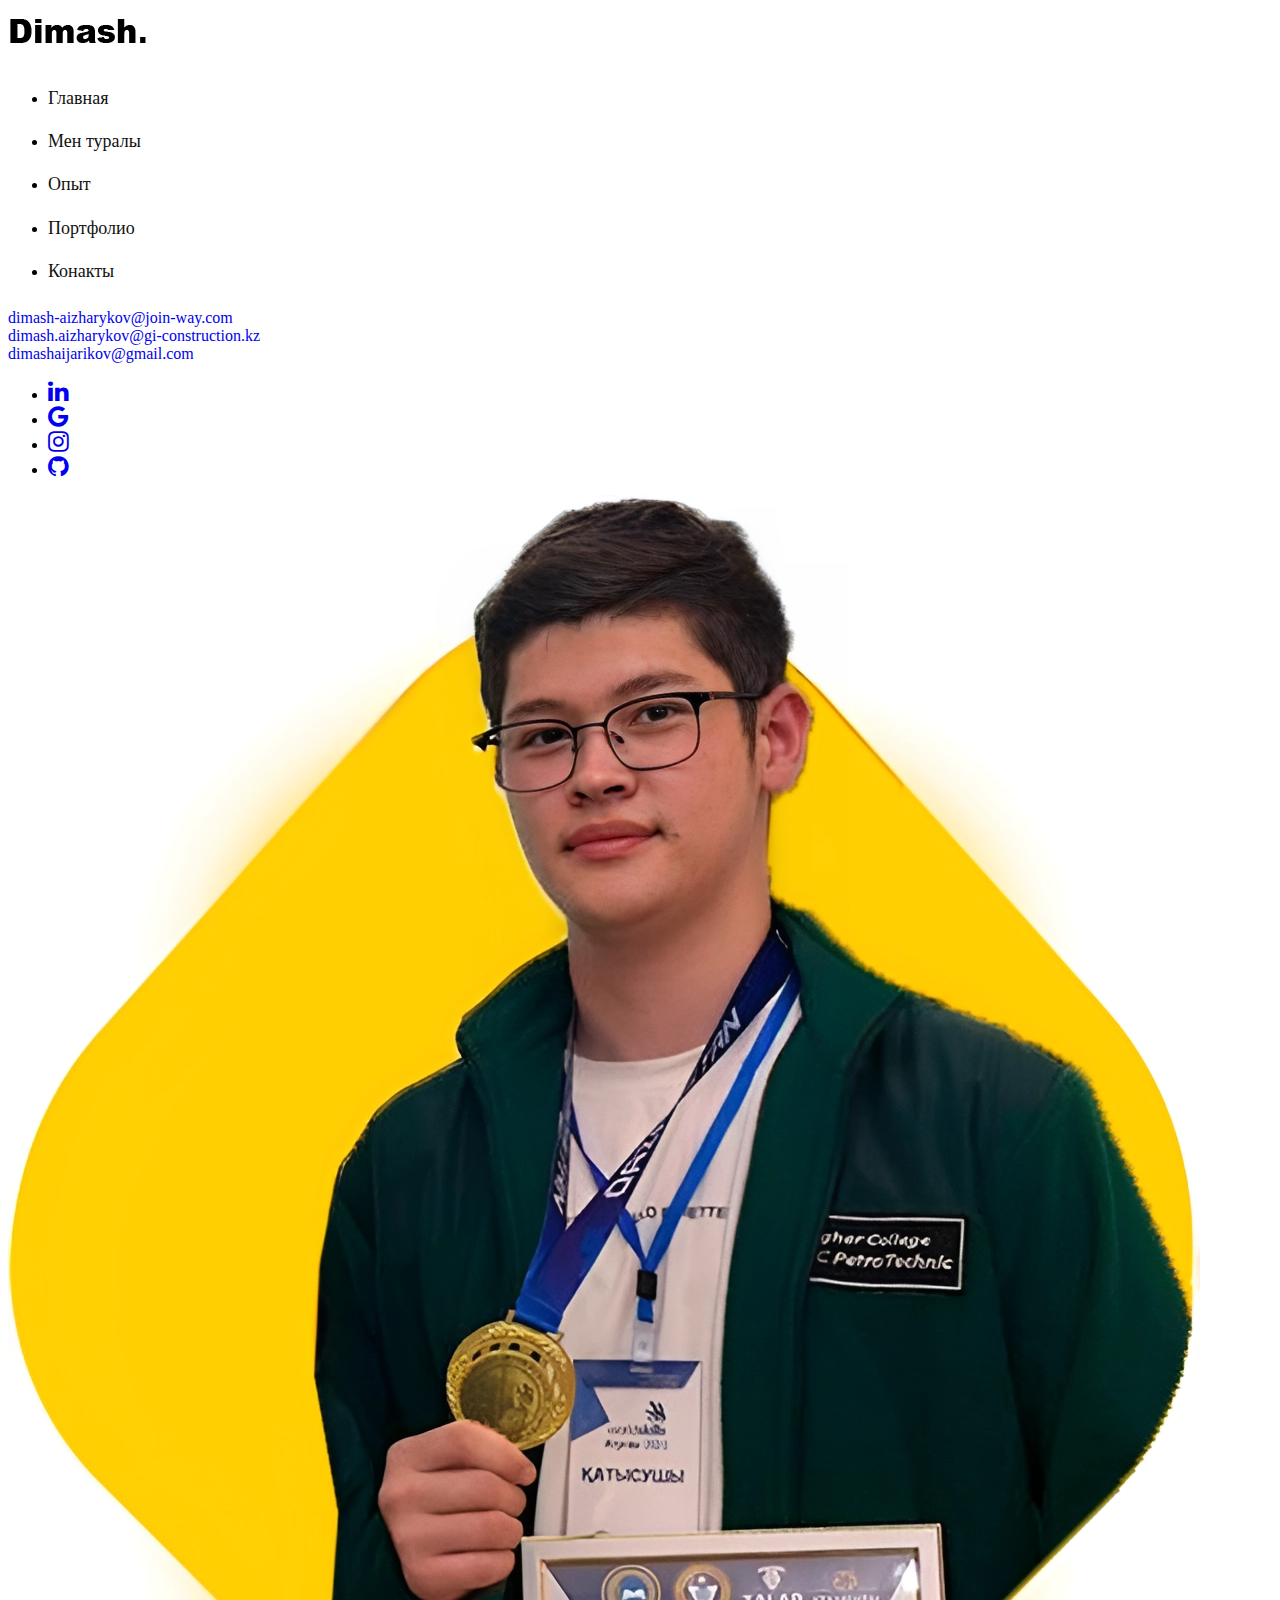
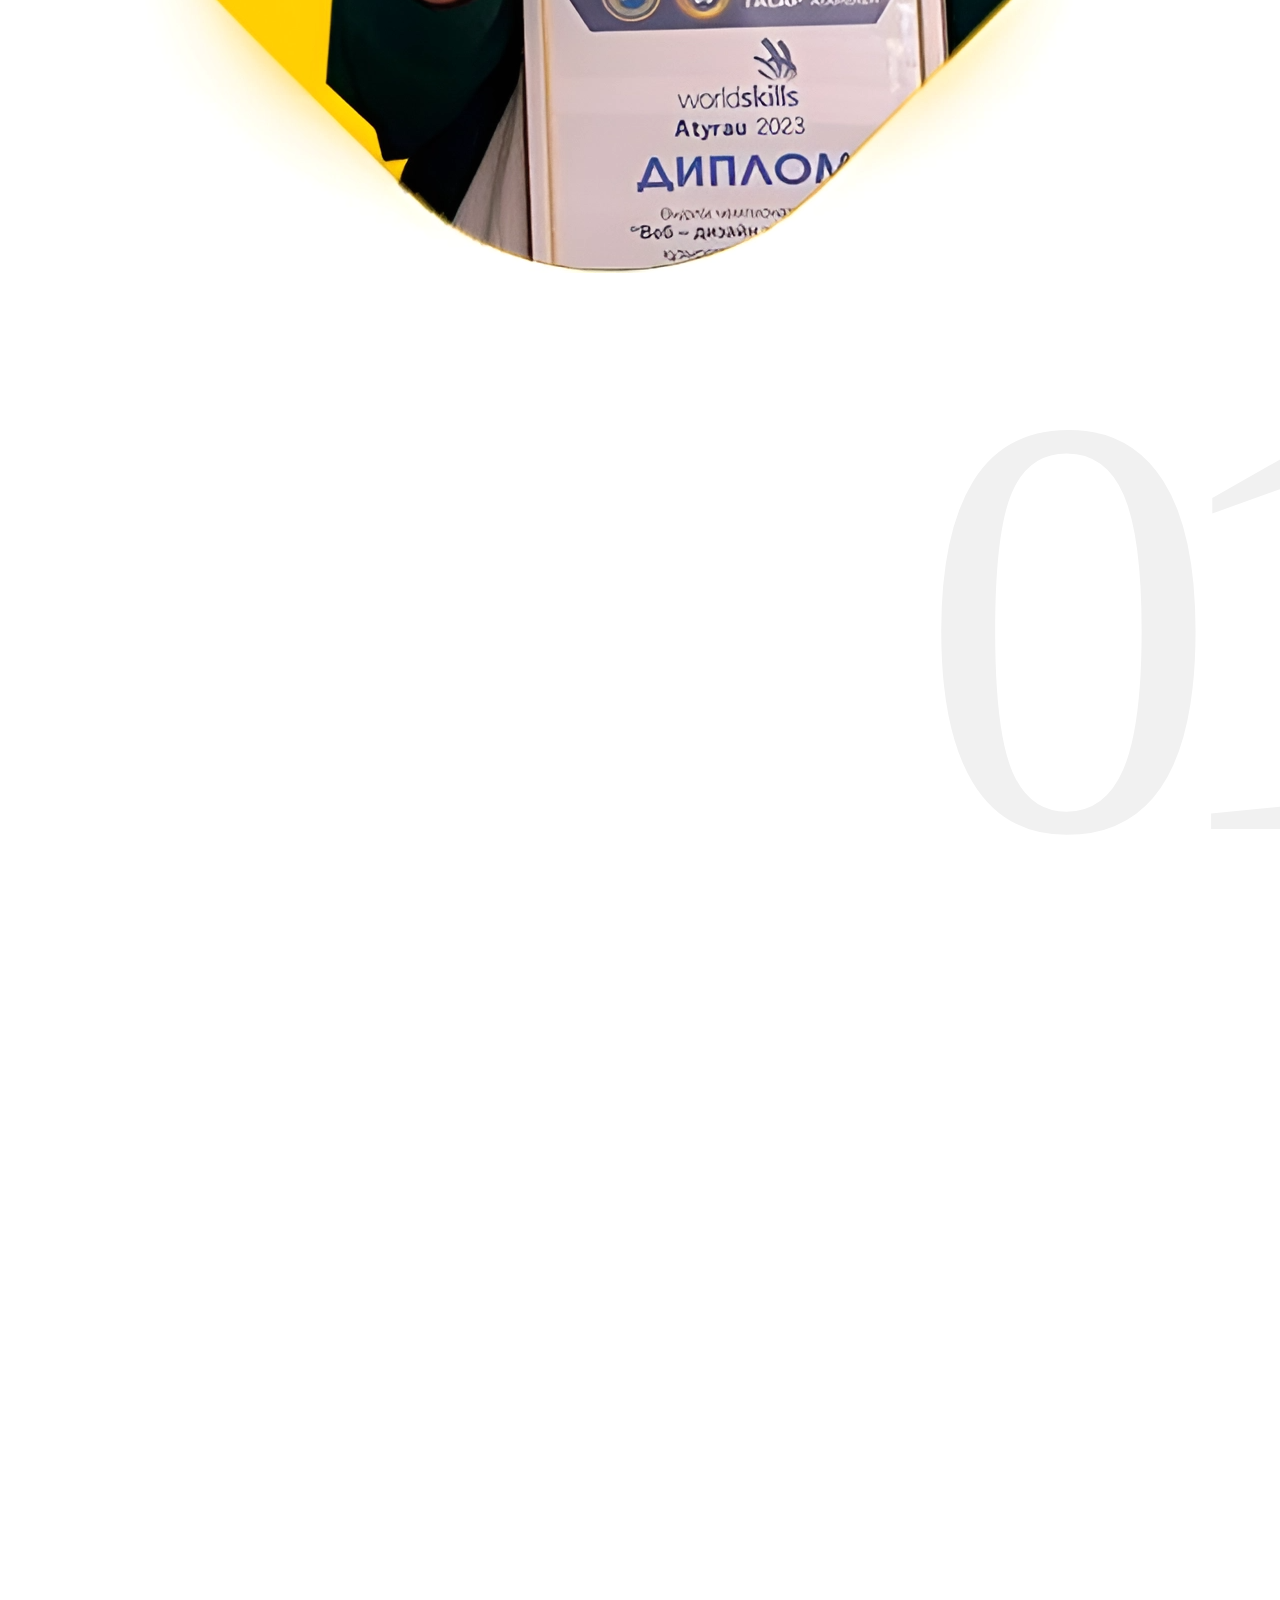
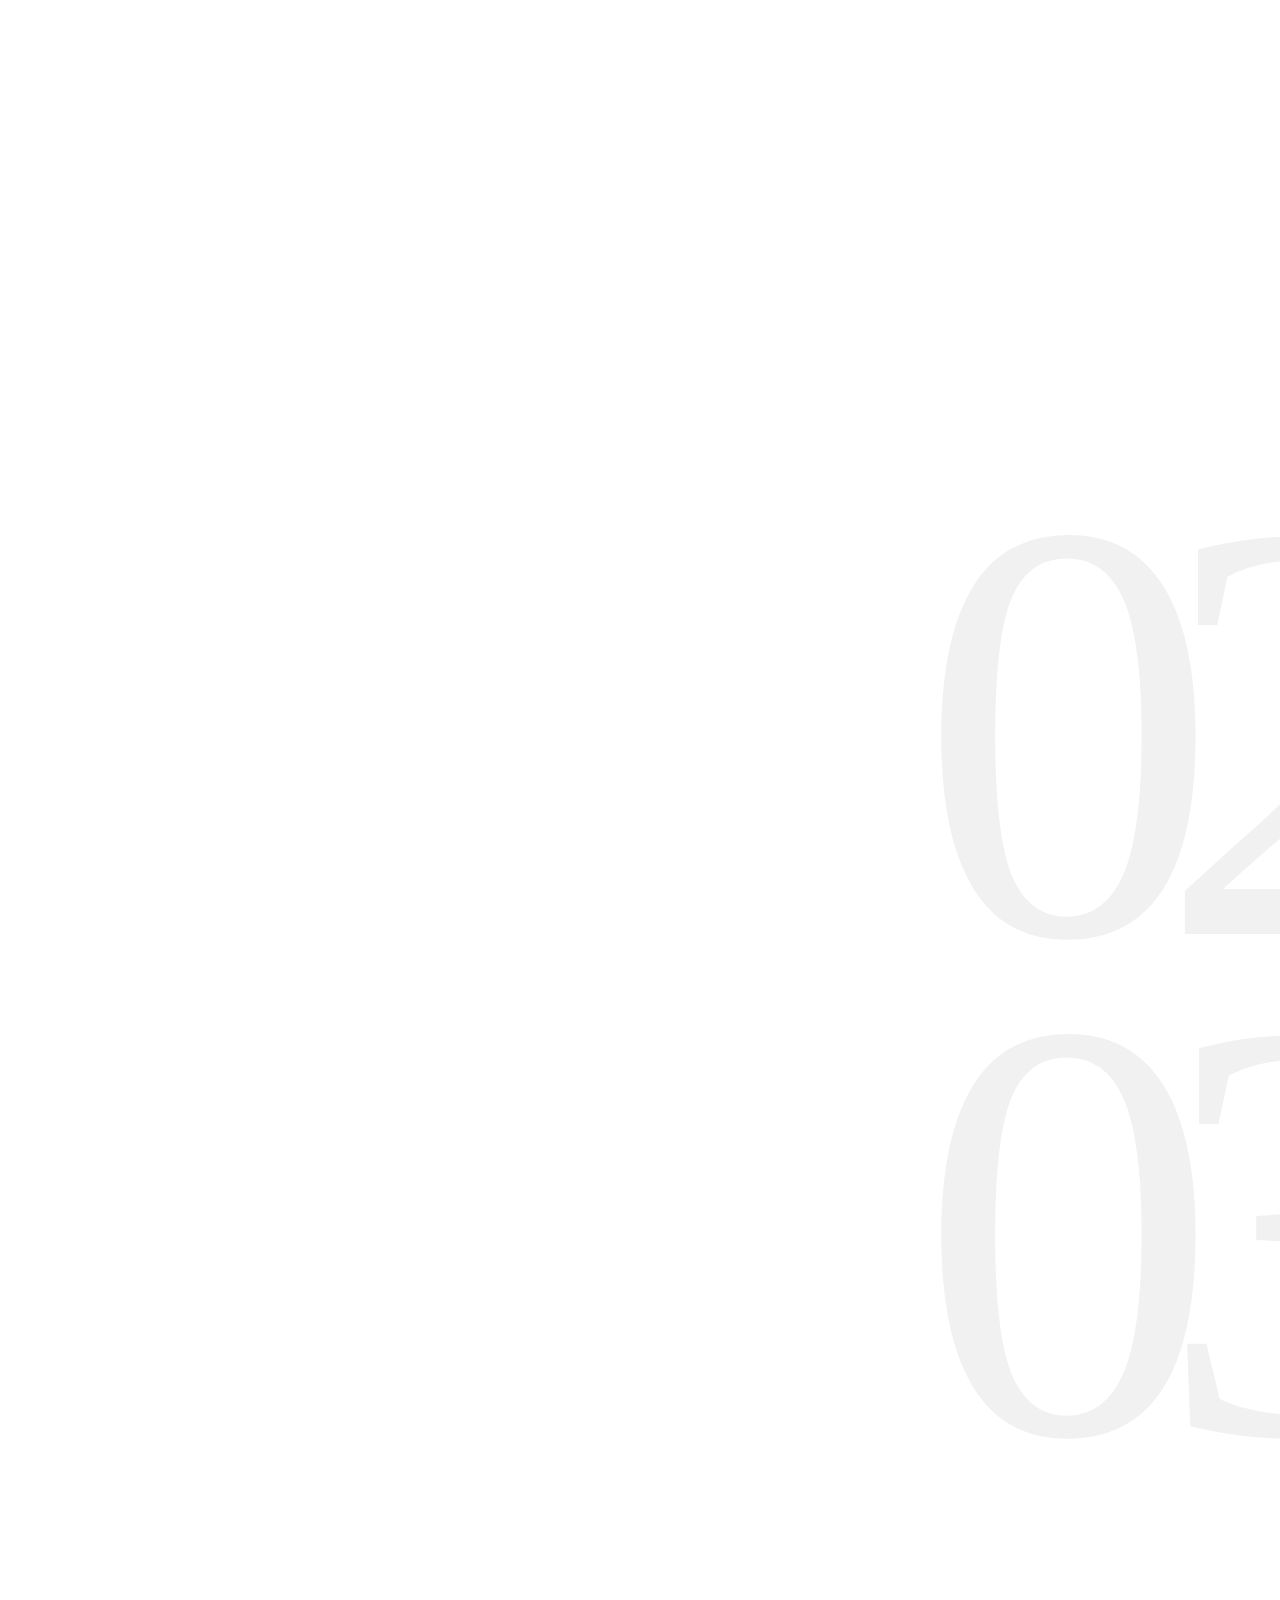
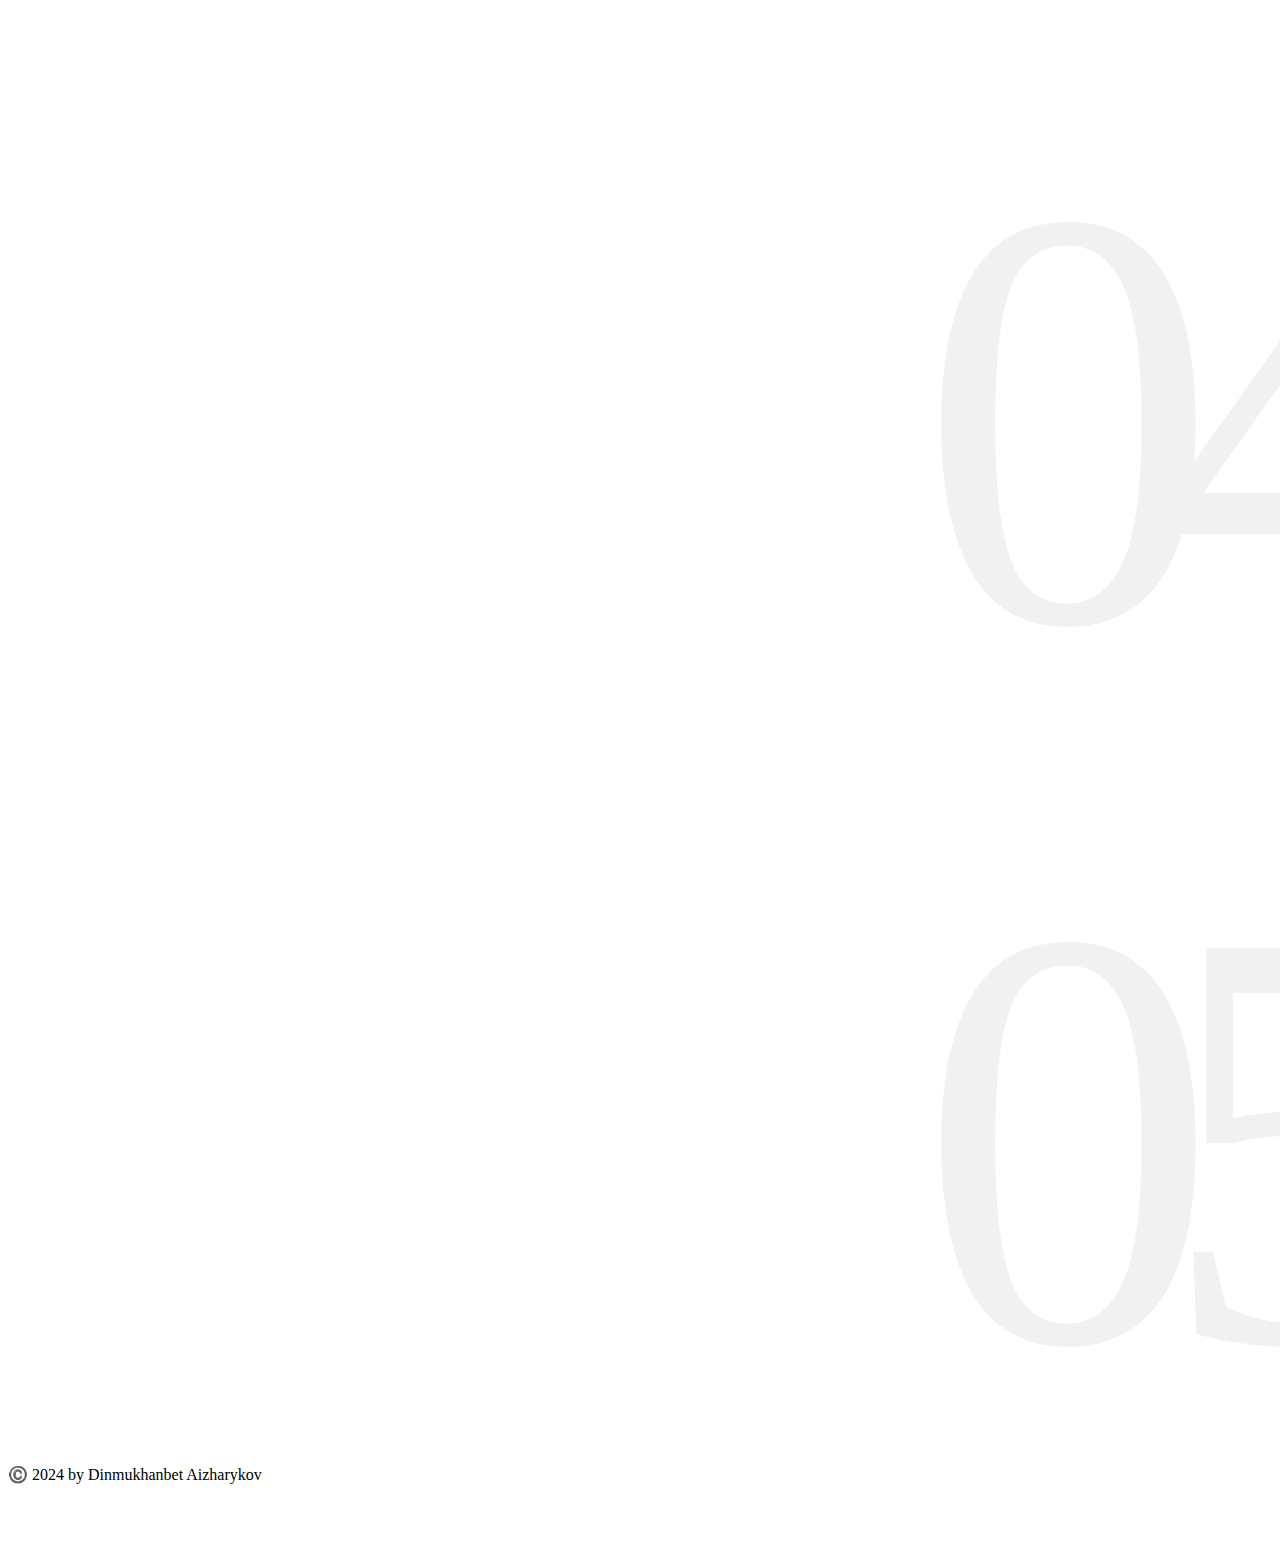
<file: index-kz.html>
<!DOCTYPE html>
<html lang="en">

<head>
    <title>Dinmukhanbet Aizharykov</title>
    <meta charset="utf-8">
    <meta http-equiv="X-UA-Compatible" content="IE=edge">
    <meta name="viewport" content="width=device-width, initial-scale=1.0">
    <meta name="format-detection" content="telephone=no">
    <meta name="apple-mobile-web-app-capable" content="yes">
    <meta name="author" content="">
    <meta name="keywords" content="">
    <meta name="description" content="">
    <link rel="shortcut icon" href="images/chocolat/fullscreen-black.png" type="image/x-icon" width="50%">
    <link rel="stylesheet" type="text/css" href="css/vendor.css">
    <link href="https://cdn.jsdelivr.net/npm/bootstrap@5.3.1/dist/css/bootstrap.min.css" rel="stylesheet"
        integrity="sha384-4bw+/aepP/YC94hEpVNVgiZdgIC5+VKNBQNGCHeKRQN+PtmoHDEXuppvnDJzQIu9" crossorigin="anonymous">
    <link rel="stylesheet" type="text/css" href="style.css">

    <link rel="preconnect" href="https://fonts.googleapis.com">
    <link rel="preconnect" href="https://fonts.gstatic.com" crossorigin>
    <link href="https://fonts.googleapis.com/css2?family=Roboto:wght@100;300;400;700;900&display=swap" rel="stylesheet">
    <link rel="stylesheet" href="https://cdnjs.cloudflare.com/ajax/libs/font-awesome/4.7.0/css/font-awesome.min.css">

</head>

<body class="bg-body homepage post-template" data-bs-spy="scroll" data-bs-target="#header-nav" tabindex="0">

    <div class="content">

        <svg xmlns="http://www.w3.org/2000/svg" style="display: none;">
            <defs>
                <symbol xmlns="http://www.w3.org/2000/svg" id="instagram" viewBox="0 0 15 15">
                    <path fill="none" stroke="currentColor"
                        d="M11 3.5h1M4.5.5h6a4 4 0 0 1 4 4v6a4 4 0 0 1-4 4h-6a4 4 0 0 1-4-4v-6a4 4 0 0 1 4-4Zm3 10a3 3 0 1 1 0-6a3 3 0 0 1 0 6Z" />
                </symbol>
                <symbol xmlns="http://www.w3.org/2000/svg" id="facebook" viewBox="0 0 15 15">
                    <path fill="none" stroke="currentColor"
                        d="M7.5 14.5a7 7 0 1 1 0-14a7 7 0 0 1 0 14Zm0 0v-8a2 2 0 0 1 2-2h.5m-5 4h5" />
                </symbol>
                <symbol xmlns="http://www.w3.org/2000/svg" id="twitter" viewBox="0 0 15 15">
                    <path fill="currentColor"
                        d="m14.478 1.5l.5-.033a.5.5 0 0 0-.871-.301l.371.334Zm-.498 2.959a.5.5 0 1 0-1 0h1Zm-6.49.082h-.5h.5Zm0 .959h.5h-.5Zm-6.99 7V12a.5.5 0 0 0-.278.916L.5 12.5Zm.998-11l.469-.175a.5.5 0 0 0-.916-.048l.447.223Zm3.994 9l.354.353a.5.5 0 0 0-.195-.827l-.159.474Zm7.224-8.027l-.37.336l.18.199l.265-.04l-.075-.495Zm1.264-.94c.051.778.003 1.25-.123 1.606c-.122.345-.336.629-.723 1l.692.722c.438-.42.776-.832.974-1.388c.193-.546.232-1.178.177-2.006l-.998.066Zm0 3.654V4.46h-1v.728h1Zm-6.99-.646V5.5h1v-.959h-1Zm0 .959V6h1v-.5h-1ZM10.525 1a3.539 3.539 0 0 0-3.537 3.541h1A2.539 2.539 0 0 1 10.526 2V1Zm2.454 4.187C12.98 9.503 9.487 13 5.18 13v1c4.86 0 8.8-3.946 8.8-8.813h-1ZM1.03 1.675C1.574 3.127 3.614 6 7.49 6V5C4.174 5 2.421 2.54 1.966 1.325l-.937.35Zm.021-.398C.004 3.373-.157 5.407.604 7.139c.759 1.727 2.392 3.055 4.73 3.835l.317-.948c-2.155-.72-3.518-1.892-4.132-3.29c-.612-1.393-.523-3.11.427-5.013l-.895-.446Zm4.087 8.87C4.536 10.75 2.726 12 .5 12v1c2.566 0 4.617-1.416 5.346-2.147l-.708-.706Zm7.949-8.009A3.445 3.445 0 0 0 10.526 1v1c.721 0 1.37.311 1.82.809l.74-.671Zm-.296.83a3.513 3.513 0 0 0 2.06-1.134l-.744-.668a2.514 2.514 0 0 1-1.466.813l.15.989ZM.222 12.916C1.863 14.01 3.583 14 5.18 14v-1c-1.63 0-3.048-.011-4.402-.916l-.556.832Z" />
                </symbol>
                <symbol xmlns="http://www.w3.org/2000/svg" id="pinterest" viewBox="0 0 15 15">
                    <path fill="none" stroke="currentColor"
                        d="m4.5 13.5l3-7m-3.236 3a2.989 2.989 0 0 1-.764-2V7A3.5 3.5 0 0 1 7 3.5h1A3.5 3.5 0 0 1 11.5 7v.5a3 3 0 0 1-3 3a2.081 2.081 0 0 1-1.974-1.423L6.5 9m1 5.5a7 7 0 1 1 0-14a7 7 0 0 1 0 14Z" />
                </symbol>
                <symbol xmlns="http://www.w3.org/2000/svg" id="youtube" viewBox="0 0 15 15">
                    <path fill="currentColor"
                        d="m1.61 12.738l-.104.489l.105-.489Zm11.78 0l.104.489l-.105-.489Zm0-10.476l.104-.489l-.105.489Zm-11.78 0l.106.489l-.105-.489ZM6.5 5.5l.277-.416A.5.5 0 0 0 6 5.5h.5Zm0 4H6a.5.5 0 0 0 .777.416L6.5 9.5Zm3-2l.277.416a.5.5 0 0 0 0-.832L9.5 7.5ZM0 3.636v7.728h1V3.636H0Zm15 7.728V3.636h-1v7.728h1ZM1.506 13.227c3.951.847 8.037.847 11.988 0l-.21-.978a27.605 27.605 0 0 1-11.568 0l-.21.978ZM13.494 1.773a28.606 28.606 0 0 0-11.988 0l.21.978a27.607 27.607 0 0 1 11.568 0l.21-.978ZM15 3.636c0-.898-.628-1.675-1.506-1.863l-.21.978c.418.09.716.458.716.885h1Zm-1 7.728a.905.905 0 0 1-.716.885l.21.978A1.905 1.905 0 0 0 15 11.364h-1Zm-14 0c0 .898.628 1.675 1.506 1.863l.21-.978A.905.905 0 0 1 1 11.364H0Zm1-7.728c0-.427.298-.796.716-.885l-.21-.978A1.905 1.905 0 0 0 0 3.636h1ZM6 5.5v4h1v-4H6Zm.777 4.416l3-2l-.554-.832l-3 2l.554.832Zm3-2.832l-3-2l-.554.832l3 2l.554-.832Z" />
                </symbol>
                <symbol xmlns="http://www.w3.org/2000/svg" id="dribble" viewBox="0 0 15 15">
                    <path fill="none" stroke="currentColor" stroke-linecap="round" stroke-linejoin="round"
                        d="M4.839 1.024c3.346 4.041 5.096 7.922 5.704 12.782M.533 6.82c5.985-.138 9.402-1.083 11.97-4.216M2.7 12.594c3.221-4.902 7.171-5.65 11.755-4.293M14.5 7.5a7 7 0 1 0-14 0a7 7 0 0 0 14 0Z" />
                </symbol>
                <symbol xmlns="http://www.w3.org/2000/svg" id="calendar" viewBox="0 0 24 24">
                    <g fill="none" stroke="currentColor" stroke-linecap="round" stroke-linejoin="round"
                        stroke-width="2">
                        <rect width="20" height="18" x="2" y="4" rx="4" />
                        <path d="M8 2v4m8-4v4M2 10h20" />
                    </g>
                </symbol>
                <symbol xmlns="http://www.w3.org/2000/svg" id="shopping-bag" viewBox="0 0 24 24">
                    <g fill="none" stroke="currentColor" stroke-linecap="round" stroke-linejoin="round"
                        stroke-width="2">
                        <path
                            d="M3.977 9.84A2 2 0 0 1 5.971 8h12.058a2 2 0 0 1 1.994 1.84l.803 10A2 2 0 0 1 18.833 22H5.167a2 2 0 0 1-1.993-2.16l.803-10Z" />
                        <path d="M16 11V6a4 4 0 0 0-4-4v0a4 4 0 0 0-4 4v5" />
                    </g>
                </symbol>
                <symbol xmlns="http://www.w3.org/2000/svg" id="gift" viewBox="0 0 24 24">
                    <g fill="none" stroke="currentColor" stroke-linecap="round" stroke-linejoin="round"
                        stroke-width="2">
                        <rect width="18" height="14" x="3" y="8" rx="2" />
                        <path d="M12 5a3 3 0 1 0-3 3m6 0a3 3 0 1 0-3-3m0 0v17m9-7H3" />
                    </g>
                </symbol>
                <symbol xmlns="http://www.w3.org/2000/svg" id="arrow-cycle" viewBox="0 0 24 24">
                    <g fill="none" stroke="currentColor" stroke-linecap="round" stroke-linejoin="round"
                        stroke-width="2">
                        <path
                            d="M22 12c0 6-4.39 10-9.806 10C7.792 22 4.24 19.665 3 16m-1-4C2 6 6.39 2 11.806 2C16.209 2 19.76 4.335 21 8" />
                        <path d="m7 17l-4-1l-1 4M17 7l4 1l1-4" />
                    </g>
                </symbol>
                <symbol xmlns="http://www.w3.org/2000/svg" id="link" viewBox="0 0 24 24">
                    <path fill="currentColor"
                        d="M12 19a1 1 0 1 0-1-1a1 1 0 0 0 1 1Zm5 0a1 1 0 1 0-1-1a1 1 0 0 0 1 1Zm0-4a1 1 0 1 0-1-1a1 1 0 0 0 1 1Zm-5 0a1 1 0 1 0-1-1a1 1 0 0 0 1 1Zm7-12h-1V2a1 1 0 0 0-2 0v1H8V2a1 1 0 0 0-2 0v1H5a3 3 0 0 0-3 3v14a3 3 0 0 0 3 3h14a3 3 0 0 0 3-3V6a3 3 0 0 0-3-3Zm1 17a1 1 0 0 1-1 1H5a1 1 0 0 1-1-1v-9h16Zm0-11H4V6a1 1 0 0 1 1-1h1v1a1 1 0 0 0 2 0V5h8v1a1 1 0 0 0 2 0V5h1a1 1 0 0 1 1 1ZM7 15a1 1 0 1 0-1-1a1 1 0 0 0 1 1Zm0 4a1 1 0 1 0-1-1a1 1 0 0 0 1 1Z" />
                </symbol>
                <symbol xmlns="http://www.w3.org/2000/svg" id="arrow-left" viewBox="0 0 24 24">
                    <path fill="currentColor"
                        d="M17 11H9.41l3.3-3.29a1 1 0 1 0-1.42-1.42l-5 5a1 1 0 0 0-.21.33a1 1 0 0 0 0 .76a1 1 0 0 0 .21.33l5 5a1 1 0 0 0 1.42 0a1 1 0 0 0 0-1.42L9.41 13H17a1 1 0 0 0 0-2Z" />
                </symbol>
                <symbol xmlns="http://www.w3.org/2000/svg" id="arrow-right" viewBox="0 0 24 24">
                    <path fill="currentColor"
                        d="M17.92 11.62a1 1 0 0 0-.21-.33l-5-5a1 1 0 0 0-1.42 1.42l3.3 3.29H7a1 1 0 0 0 0 2h7.59l-3.3 3.29a1 1 0 0 0 0 1.42a1 1 0 0 0 1.42 0l5-5a1 1 0 0 0 .21-.33a1 1 0 0 0 0-.76Z" />
                </symbol>
                <symbol xmlns="http://www.w3.org/2000/svg" id="play" viewBox="0 0 24 24">
                    <g fill="none" fill-rule="evenodd">
                        <path
                            d="M24 0v24H0V0h24ZM12.593 23.258l-.011.002l-.071.035l-.02.004l-.014-.004l-.071-.035c-.01-.004-.019-.001-.024.005l-.004.01l-.017.428l.005.02l.01.013l.104.074l.015.004l.012-.004l.104-.074l.012-.016l.004-.017l-.017-.427c-.002-.01-.009-.017-.017-.018Zm.265-.113l-.013.002l-.185.093l-.01.01l-.003.011l.018.43l.005.012l.008.007l.201.093c.012.004.023 0 .029-.008l.004-.014l-.034-.614c-.003-.012-.01-.02-.02-.022Zm-.715.002a.023.023 0 0 0-.027.006l-.006.014l-.034.614c0 .012.007.02.017.024l.015-.002l.201-.093l.01-.008l.004-.011l.017-.43l-.003-.012l-.01-.01l-.184-.092Z" />
                        <path fill="currentColor"
                            d="M5.669 4.76a1.469 1.469 0 0 1 2.04-1.177c1.062.454 3.442 1.533 6.462 3.276c3.021 1.744 5.146 3.267 6.069 3.958c.788.591.79 1.763.001 2.356c-.914.687-3.013 2.19-6.07 3.956c-3.06 1.766-5.412 2.832-6.464 3.28c-.906.387-1.92-.2-2.038-1.177c-.138-1.142-.396-3.735-.396-7.237c0-3.5.257-6.092.396-7.235Z" />
                    </g>
                </symbol>
                <symbol xmlns="http://www.w3.org/2000/svg" id="category" viewBox="0 0 24 24">
                    <path fill="currentColor"
                        d="M19 5.5h-6.28l-.32-1a3 3 0 0 0-2.84-2H5a3 3 0 0 0-3 3v13a3 3 0 0 0 3 3h14a3 3 0 0 0 3-3v-10a3 3 0 0 0-3-3Zm1 13a1 1 0 0 1-1 1H5a1 1 0 0 1-1-1v-13a1 1 0 0 1 1-1h4.56a1 1 0 0 1 .95.68l.54 1.64a1 1 0 0 0 .95.68h7a1 1 0 0 1 1 1Z" />
                </symbol>
                <symbol xmlns="http://www.w3.org/2000/svg" id="calendar" viewBox="0 0 24 24">
                    <path fill="currentColor"
                        d="M19 4h-2V3a1 1 0 0 0-2 0v1H9V3a1 1 0 0 0-2 0v1H5a3 3 0 0 0-3 3v12a3 3 0 0 0 3 3h14a3 3 0 0 0 3-3V7a3 3 0 0 0-3-3Zm1 15a1 1 0 0 1-1 1H5a1 1 0 0 1-1-1v-7h16Zm0-9H4V7a1 1 0 0 1 1-1h2v1a1 1 0 0 0 2 0V6h6v1a1 1 0 0 0 2 0V6h2a1 1 0 0 1 1 1Z" />
                </symbol>
                <symbol xmlns="http://www.w3.org/2000/svg" id="heart" viewBox="0 0 24 24">
                    <path fill="currentColor"
                        d="M20.16 4.61A6.27 6.27 0 0 0 12 4a6.27 6.27 0 0 0-8.16 9.48l7.45 7.45a1 1 0 0 0 1.42 0l7.45-7.45a6.27 6.27 0 0 0 0-8.87Zm-1.41 7.46L12 18.81l-6.75-6.74a4.28 4.28 0 0 1 3-7.3a4.25 4.25 0 0 1 3 1.25a1 1 0 0 0 1.42 0a4.27 4.27 0 0 1 6 6.05Z" />
                </symbol>
                <symbol xmlns="http://www.w3.org/2000/svg" id="plus" viewBox="0 0 24 24">
                    <path fill="currentColor"
                        d="M19 11h-6V5a1 1 0 0 0-2 0v6H5a1 1 0 0 0 0 2h6v6a1 1 0 0 0 2 0v-6h6a1 1 0 0 0 0-2Z" />
                </symbol>
                <symbol xmlns="http://www.w3.org/2000/svg" id="minus" viewBox="0 0 24 24">
                    <path fill="currentColor" d="M19 11H5a1 1 0 0 0 0 2h14a1 1 0 0 0 0-2Z" />
                </symbol>
                <symbol xmlns="http://www.w3.org/2000/svg" id="cart" viewBox="0 0 24 24">
                    <path fill="currentColor"
                        d="M8.5 19a1.5 1.5 0 1 0 1.5 1.5A1.5 1.5 0 0 0 8.5 19ZM19 16H7a1 1 0 0 1 0-2h8.491a3.013 3.013 0 0 0 2.885-2.176l1.585-5.55A1 1 0 0 0 19 5H6.74a3.007 3.007 0 0 0-2.82-2H3a1 1 0 0 0 0 2h.921a1.005 1.005 0 0 1 .962.725l.155.545v.005l1.641 5.742A3 3 0 0 0 7 18h12a1 1 0 0 0 0-2Zm-1.326-9l-1.22 4.274a1.005 1.005 0 0 1-.963.726H8.754l-.255-.892L7.326 7ZM16.5 19a1.5 1.5 0 1 0 1.5 1.5a1.5 1.5 0 0 0-1.5-1.5Z" />
                </symbol>
                <symbol xmlns="http://www.w3.org/2000/svg" id="check" viewBox="0 0 24 24">
                    <path fill="currentColor"
                        d="M18.71 7.21a1 1 0 0 0-1.42 0l-7.45 7.46l-3.13-3.14A1 1 0 1 0 5.29 13l3.84 3.84a1 1 0 0 0 1.42 0l8.16-8.16a1 1 0 0 0 0-1.47Z" />
                </symbol>
                <symbol xmlns="http://www.w3.org/2000/svg" id="trash" viewBox="0 0 24 24">
                    <path fill="currentColor"
                        d="M10 18a1 1 0 0 0 1-1v-6a1 1 0 0 0-2 0v6a1 1 0 0 0 1 1ZM20 6h-4V5a3 3 0 0 0-3-3h-2a3 3 0 0 0-3 3v1H4a1 1 0 0 0 0 2h1v11a3 3 0 0 0 3 3h8a3 3 0 0 0 3-3V8h1a1 1 0 0 0 0-2ZM10 5a1 1 0 0 1 1-1h2a1 1 0 0 1 1 1v1h-4Zm7 14a1 1 0 0 1-1 1H8a1 1 0 0 1-1-1V8h10Zm-3-1a1 1 0 0 0 1-1v-6a1 1 0 0 0-2 0v6a1 1 0 0 0 1 1Z" />
                </symbol>
                <symbol xmlns="http://www.w3.org/2000/svg" id="star-outline" viewBox="0 0 15 15">
                    <path fill="none" stroke="currentColor" stroke-linecap="round" stroke-linejoin="round"
                        d="M7.5 9.804L5.337 11l.413-2.533L4 6.674l2.418-.37L7.5 4l1.082 2.304l2.418.37l-1.75 1.793L9.663 11L7.5 9.804Z" />
                </symbol>
                <symbol xmlns="http://www.w3.org/2000/svg" id="star-solid" viewBox="0 0 15 15">
                    <path fill="currentColor"
                        d="M7.953 3.788a.5.5 0 0 0-.906 0L6.08 5.85l-2.154.33a.5.5 0 0 0-.283.843l1.574 1.613l-.373 2.284a.5.5 0 0 0 .736.518l1.92-1.063l1.921 1.063a.5.5 0 0 0 .736-.519l-.373-2.283l1.574-1.613a.5.5 0 0 0-.283-.844L8.921 5.85l-.968-2.062Z" />
                </symbol>
                <symbol xmlns="http://www.w3.org/2000/svg" id="search" viewBox="0 0 24 24">
                    <path fill="currentColor"
                        d="M21.71 20.29L18 16.61A9 9 0 1 0 16.61 18l3.68 3.68a1 1 0 0 0 1.42 0a1 1 0 0 0 0-1.39ZM11 18a7 7 0 1 1 7-7a7 7 0 0 1-7 7Z" />
                </symbol>
                <symbol xmlns="http://www.w3.org/2000/svg" id="user" viewBox="0 0 24 24">
                    <path fill="currentColor"
                        d="M15.71 12.71a6 6 0 1 0-7.42 0a10 10 0 0 0-6.22 8.18a1 1 0 0 0 2 .22a8 8 0 0 1 15.9 0a1 1 0 0 0 1 .89h.11a1 1 0 0 0 .88-1.1a10 10 0 0 0-6.25-8.19ZM12 12a4 4 0 1 1 4-4a4 4 0 0 1-4 4Z" />
                </symbol>
                <symbol xmlns="http://www.w3.org/2000/svg" id="close" viewBox="0 0 15 15">
                    <path fill="currentColor"
                        d="M7.953 3.788a.5.5 0 0 0-.906 0L6.08 5.85l-2.154.33a.5.5 0 0 0-.283.843l1.574 1.613l-.373 2.284a.5.5 0 0 0 .736.518l1.92-1.063l1.921 1.063a.5.5 0 0 0 .736-.519l-.373-2.283l1.574-1.613a.5.5 0 0 0-.283-.844L8.921 5.85l-.968-2.062Z" />
                </symbol>
                <symbol xmlns="http://www.w3.org/2000/svg" id="quote" viewBox="0 0 448 512">
                    <path fill="currentColor"
                        d="M0 216C0 149.7 53.7 96 120 96h8c17.7 0 32 14.3 32 32s-14.3 32-32 32h-8c-30.9 0-56 25.1-56 56v8h64c35.3 0 64 28.7 64 64v64c0 35.3-28.7 64-64 64H64c-35.3 0-64-28.7-64-64V216zm256 0c0-66.3 53.7-120 120-120h8c17.7 0 32 14.3 32 32s-14.3 32-32 32h-8c-30.9 0-56 25.1-56 56v8h64c35.3 0 64 28.7 64 64v64c0 35.3-28.7 64-64 64h-64c-35.3 0-64-28.7-64-64V216z" />
                </symbol>
                <symbol xmlns="http://www.w3.org/2000/svg" id="folder" viewBox="0 0 18 18" fill="none">
                    <path
                        d="M14.0946 4.04689H9.56953L9.33895 3.3259C9.18947 2.90285 8.9122 2.53678 8.54555 2.27842C8.1789 2.02006 7.74102 1.8822 7.29258 1.88393H4.00687C3.43356 1.88393 2.88374 2.11181 2.47835 2.51744C2.07296 2.92308 1.84521 3.47324 1.84521 4.04689V13.4197C1.84521 13.9934 2.07296 14.5435 2.47835 14.9492C2.88374 15.3548 3.43356 15.5827 4.00687 15.5827H14.0946C14.6679 15.5827 15.2177 15.3548 15.6231 14.9492C16.0285 14.5435 16.2562 13.9934 16.2562 13.4197V6.20985C16.2562 5.6362 16.0285 5.08604 15.6231 4.68041C15.2177 4.27477 14.6679 4.04689 14.0946 4.04689ZM14.8151 13.4197C14.8151 13.6109 14.7392 13.7943 14.6041 13.9295C14.469 14.0648 14.2857 14.1407 14.0946 14.1407H4.00687C3.81577 14.1407 3.63249 14.0648 3.49736 13.9295C3.36223 13.7943 3.28632 13.6109 3.28632 13.4197V4.04689C3.28632 3.85567 3.36223 3.67229 3.49736 3.53707C3.63249 3.40186 3.81577 3.3259 4.00687 3.3259H7.29258C7.44364 3.32551 7.591 3.37264 7.71384 3.46061C7.83667 3.54859 7.92877 3.67297 7.97711 3.81617L8.3662 4.99859C8.41454 5.1418 8.50664 5.26618 8.62947 5.35415C8.75231 5.44213 8.89967 5.48925 9.05073 5.48886H14.0946C14.2857 5.48886 14.469 5.56483 14.6041 5.70004C14.7392 5.83525 14.8151 6.01863 14.8151 6.20985V13.4197Z"
                        fill="black" />
                </symbol>
                <symbol xmlns="http://www.w3.org/2000/svg" id="clock" viewBox="0 0 18 18" fill="none">
                    <path
                        d="M11.0931 9.19042L9.58134 8.3173V5.12838C9.58134 4.93716 9.50543 4.75377 9.3703 4.61856C9.23517 4.48335 9.05189 4.40739 8.86079 4.40739C8.66969 4.40739 8.48641 4.48335 8.35128 4.61856C8.21615 4.75377 8.14024 4.93716 8.14024 5.12838V8.73331C8.14024 8.85987 8.17354 8.9842 8.23678 9.0938C8.30002 9.2034 8.39098 9.29441 8.50051 9.35769L10.3725 10.4392C10.4545 10.4873 10.5452 10.5186 10.6393 10.5315C10.7335 10.5444 10.8292 10.5385 10.9211 10.5142C11.013 10.4899 11.0991 10.4477 11.1746 10.3899C11.2501 10.3322 11.3134 10.26 11.3609 10.1777C11.4084 10.0953 11.4392 10.0044 11.4515 9.91012C11.4637 9.81583 11.4572 9.72004 11.4323 9.62828C11.4074 9.53652 11.3646 9.45059 11.3064 9.37544C11.2482 9.3003 11.1757 9.23741 11.0931 9.19042ZM8.86079 1.52344C7.43567 1.52344 6.04256 1.94629 4.85762 2.73852C3.67268 3.53075 2.74913 4.65678 2.20376 5.97421C1.6584 7.29165 1.5157 8.74131 1.79373 10.1399C2.07175 11.5385 2.75801 12.8231 3.76572 13.8315C4.77343 14.8398 6.05733 15.5265 7.45506 15.8047C8.8528 16.0828 10.3016 15.9401 11.6182 15.3944C12.9349 14.8487 14.0602 13.9246 14.852 12.7389C15.6437 11.5532 16.0663 10.1593 16.0663 8.73331C16.0642 6.82178 15.3044 4.98914 13.9535 3.63748C12.6027 2.28582 10.7712 1.52554 8.86079 1.52344ZM8.86079 14.5012C7.7207 14.5012 6.60621 14.1629 5.65826 13.5291C4.7103 12.8954 3.97146 11.9945 3.53517 10.9406C3.09887 9.88665 2.98472 8.72691 3.20714 7.60805C3.42956 6.48919 3.97857 5.46145 4.78474 4.65479C5.5909 3.84814 6.61802 3.2988 7.73621 3.07624C8.8544 2.85369 10.0134 2.96791 11.0667 3.40447C12.12 3.84103 13.0203 4.58031 13.6537 5.52884C14.2871 6.47737 14.6252 7.59253 14.6252 8.73331C14.6233 10.2625 14.0154 11.7284 12.9347 12.8097C11.8541 13.891 10.389 14.4993 8.86079 14.5012Z"
                        fill="black" />
                </symbol>
            </defs>
        </svg>

        <a class="menu-btn"><span></span></a>

        <div class="container-fluid overflow-hidden">

            <header id="header-nav" class="col-lg-2 position-fixed px-5 bg-white h-100">
                <div class="header-wrap d-flex flex-column justify-content-between h-100">
                    <div class="navigation">
                        <div class="site-logo mt-5">
                            <a href="index.html">
                                <img src="images/main-logo.png" alt="logo" class="img-fluid">
                            </a>
                        </div>

                        <nav id="one-page-menu" class="vertical-menu my-5">
                            <ul class="menu-list list-unstyled">
                                <li><a href="#home" class="nav-link">Главная</a></li>
                                <li><a href="#about" class="nav-link">Мен туралы</a></li>
                                <li><a href="#experience" class="nav-link">Опыт</a></li>
                                <li><a href="#portfolio" class="nav-link">Портфолио</a></li>
                                <li><a href="#contact" class="nav-link">Конакты</a></li>


                            </ul>
                        </nav>
                    </div>
                    <div class="mt-4">
                        <div class="email-links">
                            <a href="mailto:dimash-aizharykov@join-way.com"
                                class="py-3 my-3 border-bottom d-flex">dimash-aizharykov@join-way.com</a>
                        </div>
                        <div class="email-links">
                            <a href="mailto:dimash.aizharykov@gi-construction.kz"
                                class="py-3 my-3 border-bottom d-flex">dimash.aizharykov@gi-construction.kz</a>
                        </div>
                        <div class="email-links">
                            <a href="mailto:dimashaijarikov@gmail.com"
                                class="py-3 my-3 border-bottom d-flex">dimashaijarikov@gmail.com</a>
                        </div>
                        <ul class="list-unstyled d-flex justify-content-start flex-wrap gap-3">

                            <li>

                                <a href="https://www.linkedin.com/in/dinmukhanbet-aizharykov/" class="fa fa-linkedin"
                                    style="font-size: 24px;"></a>

                            </li>
                            <li>
                                <a href="mailto:dimashaijarikov@gmail.com" class="fa fa-google"
                                    style="font-size: 24px;"></a>
                            </li>
                            <li>
                                <a href="https://www.instagram.com/dimash_aizharykov/" style="font-size: 24px;"
                                    class="fa fa-instagram"></a>
                            </li>
                            <li>
                                <a href="https://github.com/d1maash" class="fa fa-github" style="font-size: 24px;"></a>
                            </li>
                        </ul>

                    </div>
                </div>
            </header>

            <main class="col-lg-10 offset-lg-2">
                <div class="container">

                    <!-- content wrapper -->
                    <div class="justify-content-center px-1 mx-1 px-xl-5 mx-xl-5">

                        <section id="home" class="py-5 bg-text" data-text="01">
                            <div class="row">
                                <div class="col-lg-6">
                                    <div class="banner-image text-center" data-aos="fade-right">
                                        <img src="images/snapedit_1709145281987.jpeg" alt="banner" class="img-fluid"
                                            class="img-fluid">
                                    </div>
                                </div>
                                <div class="col-lg-6">
                                    <div class="banner-content my-1 pt-1 my-lg-5 pt-lg-5" data-aos="fade-in">
                                        <span class="text-muted text-uppercase">Веб Разработчик / Инженер
                                            Программист</span>
                                        <h1 class="banner-title display-xl lh-1 txt-fx slide-up">Динмуханбет Айжарыков
                                        </h1>
                                    </div>
                                </div>
                            </div>

                            <div class="row">
                                <div class="col-lg-3">
                                    <div class="icon-box" data-aos="fade-up">
                                        <span>01</span>
                                        <h3 class="sub-heading">Веб Разработка</h3>
                                        <p>Создание динамичных и красивых веб-сайтов</p>
                                    </div>
                                </div>
                                <div class="col-lg-3">
                                    <div class="icon-box" data-aos="fade-up" data-aos-delay="100">
                                        <span>02</span>
                                        <h3 class="sub-heading">Разработка программного обеспечения</h3>
                                        <p>Работа с серверами и другими устройствами в области инженерии</p>
                                    </div>
                                </div>
                                <div class="col-lg-3">
                                    <div class="icon-box" data-aos="fade-up" data-aos-delay="200">
                                        <span>03</span>
                                        <h3 class="sub-heading">Наставничество и коучинг</h3>
                                        <p>Я даю советы и обучаю людей в области программирования</p>
                                    </div>
                                </div>
                                <div class="col-lg-3">
                                    <a href="#portfolio" class="btn btn-dark text-uppercase py-4 px-5"
                                        data-aos="fade-up" data-aos-delay="300">Посмотреть все работы</a>
                                </div>
                            </div>
                        </section>
                        <section id="about" class="my-5 py-5 bg-text" data-text="02">
                            <div class="row d-flex flex-wrap" data-aos="fade-up">
                                <div class="col-lg-6 pb-5">
                                    <span class="text-muted text-uppercase">БИОДАННЫЕ</span>
                                    <h2 class="display-4 txt-fx slide-up">Образование</h2>
                                    <div class="data-info py-3" data-aos="fade-up">
                                        <span class="meta-date">2020-2024</span>
                                        <h3 class="info-title">Информационные системы</h3>
                                        <p><b>Высший колледж Apec Petrotechnic </b>(Атырау)</p>
                                        <p class="education-info">
                                            <b>
                                                Что я узнал в этом колледже?
                                                <br>
                                                Веб-разработка.
                                                <br>
                                                <br>
                                            </b>
                                            ⇒ Проектирование или верстка различных веб-сайтов с использованием HTML CSS
                                            SCSS JS.
                                            <br>
                                            ⇒ Разработка серверной части для различных форм, а также работа с базами
                                            данных
                                            такими как MySQL, MongoDB, PostgreSQL.
                                            <br>
                                            ⇒ Изучение системы, а также сетей по плану курсов Cisco.
                                            <br>
                                            ⇒ Мобильная разработка с использованием языков программирования Swift,
                                            Flutter.
                                            <br>
                                            ⇒ Изучение сетевой архитектуры Cisco.
                                            <br>
                                            ⇒ Изучение различных команд в командной строке ОС Linux.
                                            <br>
                                            ⇒ Видеомонтаж и изучение Photoshop.
                                        </p>
                                    </div>
                                </div>
                                <div class="col-lg-6 pb-5">
                                    <br>
                                    <h2 class="display-4 txt-fx slide-up">Опыт</h2>
                                    <div class="data-info py-3" data-aos="fade-up" data-aos-delay="200">
                                        <span class="meta-date">Август 2023 - Июль 2024</span>
                                        <h3 class="info-title">West Development Company LLP: Программист</h3>
                                        <br>⇒ Поддержка старого веб-сайта до 2024 года
                                        <br>⇒ Создание и редизайн сайта с включением контента со старого сайта
                                        <br>⇒ Создание и верстка сайта за короткое время (с анимацией,
                                        адаптацией для мобильных устройств, планшетов, ноутбуков)
                                        <br>⇒ Использование фреймворков и плагинов с открытым исходным кодом для
                                        добавления анимации и
                                        улучшения элементов UI/UX.
                                        <br>⇒ Поддержка нового контента для нового веб-сайта, а также перенос всего
                                        старого
                                        контента на новый дизайн.
                                        <br>⇒ Использование панелей администрирования, таких как Plesk, для управления
                                        всем хостингом, на котором установлен домен.
                                        <br>⇒ Поддержка почтовых ящиков, работающих в рамках определенных доменных
                                        систем
                                    </div>
                                    <div class="data-info py-3" data-aos="fade-up" data-aos-delay="200">
                                        <span class="meta-date">Апрель 2024 - <span class="present-work"> НАСТОЯЩЕЕ
                                                ВРЕМЯ </span></span>
                                        <h3 class="info-title">Global Industrial Construction LLP: Программист /
                                            Веб-разработчик (удаленно)</h3>
                                        <br>⇒ Разработка и поддержка веб-сайта
                                        <br>⇒ Частые изменения элементов UI/UX сайта для удобства посетителей
                                        <br>⇒ Создание дизайна и элементов UI/UX, включая некоторые иконки
                                        <br>⇒ Верстка сайта по созданному дизайну с использованием HTML/CSS/JS/PHP/REACT
                                        <br>⇒ Поддержка сайта
                                        <br>⇒ Управление почтовым доменом, чтобы сотрудники использовали почтовую
                                        систему с доменом сайта, например, d.aizharykov@gi-construction.kz.
                                        <br>⇒ Создание различного контента для сайта и поддержка социальных сетей
                                        компании
                                        <br>⇒ Публикация различного контента на всех социальных платформах компании
                                        (такие платформы, как INSTAGRAM, LINKEDIN и т.д.)
                                        <br>⇒ Создание дизайнов для постов компании
                                        <br><br>
                                        <a href="#" class="portfolio-link"><button>ПОРТФОЛИО</button></a>
                                    </div>
                                </div>
                            </div>
                            <div class="row d-flex flex-wrap" data-aos="fade-up">
                                <div class="col-lg-6 pb-5">
                                    <h2 class="display-4 txt-fx slide-up">Сертификаты</h2>
                                    <div class="data-info py-3" data-aos="fade-up">
                                        <span class="meta-date">Март - 2023</span>
                                        <h3 class="info-title">WorldSkills Apec 2023</h3>
                                        <p>1-е место в внутривузовском турнире WorldSkills в компетенции
                                            "Веб-технологии".</p>
                                    </div>
                                    <div class="data-info" data-aos="fade-up" data-aos-delay="100">
                                        <span class="meta-date">Апрель - 2023</span>
                                        <h3 class="info-title">WorldSkills Atyrau 2023</h3>
                                        <p>1-е место на региональном турнире WorldSkills в компетенции "Веб-дизайн и
                                            технологии"</p>
                                    </div>
                                    <div class="data-info" data-aos="fade-up" data-aos-delay="100">
                                        <a href="images/certificate-1.pdf">
                                            <span class="meta-date">Ноябрь - 2023</span>
                                            <h3 class="info-title">WorldSkills Казахстан 2023</h3>
                                            <p>Номинация "Лучший специалист" в конкурсе WorldSkills Казахстан 2023 по
                                                веб-технологиям</p>
                                        </a>
                                    </div>
                                    <div class="data-info" data-aos="fade-up" data-aos-delay="100">
                                        <a
                                            href="https://www.coursera.org/account/accomplishments/verify/HMWH6XBHX7KE?utm_source=link&utm_medium=certificate&utm_content=cert_image&utm_campaign=sharing_cta&utm_product=course">
                                            <span class="meta-date">Декабрь - 2023</span>
                                            <h3 class="info-title">Google</h3>
                                            <p>Основы кибербезопасности</p>
                                        </a>
                                    </div>
                                    <div class="data-info" data-aos="fade-up" data-aos-delay="100">
                                        <a
                                            href="https://www.credly.com/badges/5a58d050-68b2-4da5-a556-6c03218b1e91/linked_in_profile">
                                            <span class="meta-date">Февраль - 2024</span>
                                            <h3 class="info-title">IBM / Coursera</h3>
                                            <p>Основы программной инженерии</p>
                                        </a>
                                    </div>
                                </div>
                            </div>
                        </section>

                        <section id="experience" class="my-5 py-5 bg-text" data-text="03">
                            <div class="row justify-content-center mb-5">
                                <div class="col-lg-6" data-aos="fade-up">
                                    <span class="text-muted text-uppercase">Опыт</span>
                                    <h2 class="display-1 txt-fx slide-up">Стек технологий и опыт в программах</h2>
                                    <p>Мои технологии, которые я использую в разработке, а также программы, которые я
                                        использую для профессиональных целей</p>
                                </div>
                            </div>
                            <div class="row">
                                <div class="col-lg-6">
                                    <div class="info-element py-4" data-aos="fade-up">
                                        <table class="table">
                                            <tbody>
                                                <tr>
                                                    <th>Возраст</th>
                                                    <td>18</td>
                                                </tr>
                                                <tr>
                                                    <th>Местожительство</th>
                                                    <td>Казахстан</td>
                                                </tr>
                                                <tr>
                                                    <th>Адрес</th>
                                                    <td>Астана</td>
                                                </tr>
                                                <tr>
                                                    <th>Основной E-mail</th>
                                                    <td><a
                                                            href="mailto:dimash-aizharykov@join-way.com">dimash-aizharykov@join-way.com</a>
                                                    </td>
                                                </tr>
                                            </tbody>
                                        </table>
                                    </div>
                                </div>
                                <div class="col-lg-6">
                                    <div class="skill-chart py-4" data-aos="fade-up">
                                        <ul class="skill-chart-list list-unstyled">
                                            <li>
                                                <div class="chart-header d-flex justify-content-between">
                                                    <span class="skill-title">HTML / CSS</span>
                                                    <span class="percentage">95%</span>
                                                </div>
                                                <div class="chart-border
                        
                        ">
                                                    <div class="chart-percentage ninety-percent"></div>
                                                </div>
                                            </li>
                                            <li>
                                                <div class="chart-header d-flex justify-content-between">
                                                    <span class="skill-title">JavaScript</span>
                                                    <span class="percentage">75%</span>
                                                </div>
                                                <div class="chart-border">
                                                    <div class="chart-percentage ninety-percent"></div>
                                                </div>
                                            </li>
                                            <li>
                                                <div class="chart-header d-flex justify-content-between">
                                                    <span class="skill-title">Swift</span>
                                                    <span class="percentage">50%</span>
                                                </div>
                                                <div class="chart-border">
                                                    <div class="chart-percentage sixty-percent"></div>
                                                </div>
                                            </li>
                                            <li>
                                                <div class="chart-header d-flex justify-content-between">
                                                    <span class="skill-title">Adobe Photoshop / Sony Vegas Pro</span>
                                                    <span class="percentage">90%</span>
                                                </div>
                                                <div class="chart-border">
                                                    <div class="chart-percentage ninety-percent"></div>
                                                </div>
                                            </li>
                                            <li>
                                                <div class="chart-header d-flex justify-content-between">
                                                    <span class="skill-title">Веб-разработка</span>
                                                    <span class="percentage">95%</span>
                                                </div>
                                                <div class="chart-border">
                                                    <div class="chart-percentage ninety-five-percent"></div>
                                                </div>
                                            </li>
                                        </ul>
                                    </div>
                                </div>
                            </div>
                        </section>

                        <section id="portfolio" class="my-5 py-5 bg-text" data-text="04">
                            <div class="section-header my-5" data-aos="fade-up">
                                <div class="row justify-content-center g-5">
                                    <div class="col-lg-4">
                                        <span class="text-muted text-uppercase">Мой проекты</span>
                                        <h2 class="display-5 txt-fx slide-up">Портфолио</h2>
                                    </div>
                                    <div class="col-lg-4" data-aos="fade-up">
                                        <p>Мои последние проекты которые я закончил</p>
                                        <a href="portfolio-masonry.html" class="btn btn-dark px-5 py-4">Смотреть все</a>
                                    </div>
                                </div>
                            </div>
                            <div class="swiper portfolio-Swiper portfolio-content py-4" data-aos="fade-up">
                                <div class="swiper-wrapper">
                                    <div class="swiper-slide project-info" data-aos="fade-in" data-aos-delay="150">
                                        <div class="image-holder">
                                            <a href="https://shop.join-way.com/" title="portfolio details"><img
                                                    src="images/portfolio/join-way.png" alt="portfolio"
                                                    class="img-fluid"></a>
                                        </div>
                                        <div class="caption d-flex justify-content-between align-items-center
                                        " id="portfolio-texts">
                                            <div class="title">Shop Join-Way</div>
                                            <a href="#" class="image-format bg-orange">web - site</a>
                                        </div>
                                    </div>
                                    <div class="swiper-slide project-info" data-aos="fade-in" data-aos-delay="300">
                                        <div class="image-holder">
                                            <a href="https://gi-construction.kz/" title="portfolio details"><img
                                                    src="images/portfolio/gic logo.png" alt="portfolio"
                                                    class="img-fluid"></a>
                                        </div>
                                        <div class="caption d-flex justify-content-between align-items-center
                                        " id="portfolio-texts">
                                            <div class="title">Global Industrial Construction</div>
                                            <a href="#" class="image-format bg-orange">web - site</a>
                                        </div>
                                    </div>
                                    <div class="swiper-slide project-info" data-aos="fade-in" data-aos-delay="500">
                                        <div class="image-holder">
                                            <a href="https://wdc.kz" title="portfolio details"><img
                                                    src="images/portfolio/wdc.kz.png" alt="portfolio"
                                                    class="img-fluid"></a>
                                        </div>
                                        <div class="caption d-flex justify-content-between align-items-center portfolio-texts"
                                            id="portfolio-texts">
                                            <div class="title">West Development Company</div>
                                            <a href="#" class="image-format bg-orange">web - site</a>

                                        </div>
                                    </div>
                                    <!-- <div class="swiper-slide">
                                    <div class="image-holder">
                                        <a href="single-portfolio.html" title="portfolio details"><img
                                                src="images/port-item3.jpg" alt="portfolio" class="img-fluid"></a>
                                    </div>
                                    <div class="caption d-flex justify-content-between align-items-center">
                                        <div class="title">Zoo keeper envelope</div>
                                        <a href="#" class="image-format bg-blue">psd</a>
                                    </div>
                                </div>
                                <div class="swiper-slide">
                                    <div class="image-holder">
                                        <a href="single-portfolio.html" title="portfolio details"><img
                                                src="images/port-item1.jpg" alt="portfolio" class="img-fluid"></a>
                                    </div>
                                    <div class="caption d-flex justify-content-between align-items-center">
                                        <div class="title">nostaligia portrait</div>
                                        <a href="#" class="image-format bg-blue">png</a>
                                    </div>
                                </div>
                                <div class="swiper-slide">
                                    <div class="image-holder">
                                        <a href="single-portfolio.html" title="portfolio details"><img
                                                src="images/port-item2.jpg" alt="portfolio" class="img-fluid"></a>
                                    </div>
                                    <div class="caption d-flex justify-content-between align-items-center">
                                        <div class="title">nostaligia portrait copy</div>
                                        <a href="#" class="image-format">svg</a>
                                    </div>
                                </div> -->
                                </div>
                                <div class="swiper-pagination mt-5"></div>
                            </div>
                        </section>

                        <section id="contact" class="my-5 py-5 bg-text" data-text="05">
                            <div class="container">
                                <div class="row justify-content-center mb-5">
                                    <div class="col-lg-6" data-aos="fade-up">
                                        <span class="text-muted text-uppercase">Личные данные</span>
                                        <h2 class="display-1 txt-fx slide-up">Мои контакты</h2>
                                        <p>Вы можете связаться со мной в целях работы или для бронирование услуг. </p>
                                    </div>
                                </div>
                                <div class="row d-flex g-5">
                                    <div class="col-lg-7" data-aos="fade-up">
                                        <h3>Frequently Asked Questions (FAQ)</h3>
                                        <div class="accordion" id="accordionExample2">
                                            <div class="accordion-item">
                                                <h2 class="accordion-header" id="headingOne">
                                                    <button class="accordion-button" type="button"
                                                        data-bs-toggle="collapse" data-bs-target="#accordion-collapse1"
                                                        aria-expanded="true" aria-controls="accordion-collapse1">
                                                        Сколько у вас опыта в сфере разработки?
                                                    </button>
                                                </h2>
                                                <div id="accordion-collapse1" class="accordion-collapse collapse show"
                                                    aria-labelledby="headingOne" data-bs-parent="#accordionExample2">
                                                    <div class="accordion-body">
                                                        У меня более 4-5 лет опыта в разработке
                                                        в том числе
                                                        веб-разработки. За все это время я разработал
                                                        различные
                                                        веб-сайты, начиная от одного сайта и заканчивая CRM-системами. Я
                                                        интересуюсь сферой разработки и по сей день изучаю
                                                        и
                                                        тестирую различные технологии для своих нужд.

                                                    </div>
                                                </div>
                                            </div>
                                            <div class="accordion-item">
                                                <h2 class="accordion-header" id="headingTwo">
                                                    <button class="accordion-button collapsed" type="button"
                                                        data-bs-toggle="collapse" data-bs-target="#accordion-collapse2"
                                                        aria-expanded="false" aria-controls="accordion-collapse2">
                                                        Вы готовы переехать на новое место работы?
                                                    </button>
                                                </h2>
                                                <div id="accordion-collapse2" class="accordion-collapse collapse"
                                                    aria-labelledby="headingTwo" data-bs-parent="#accordionExample2">
                                                    <div class="accordion-body">
                                                        В настоящее время я нахожусь в городе Астана в стране
                                                        Казахстан.
                                                        В данный момент готов переехать, если предложат достойную
                                                        работу, которая
                                                        достойная
                                                        переехать. Желательно, чтобы работа была в гибридном
                                                        формате
                                                        (полдня онлайн, полдня оффлайн). Переезд в другие страны
                                                        также
                                                        если предлагаемая работа того стоит.
                                                    </div>
                                                </div>
                                            </div>
                                            <div class="accordion-item">
                                                <h2 class="accordion-header" id="headingThree">
                                                    <button class="accordion-button collapsed" type="button"
                                                        data-bs-toggle="collapse" data-bs-target="#accordion-collapse3"
                                                        aria-expanded="false" aria-controls="accordion-collapse3">
                                                        Вы занимаетесь или изучаете сейчас сферу развития? </button>
                                                </h2>
                                                <div id="accordion-collapse3" class="accordion-collapse collapse"
                                                    aria-labelledby="headingThree" data-bs-parent="#accordionExample2">
                                                    <div class="accordion-body">
                                                        Да, я постоянно изучаю сферу развития, а также
                                                        а также
                                                        веб-разработке в целом. Мне нравится открывать для себя новые
                                                        горизонты и
                                                        узнавать что-то новое каждый день. Поскольку я понимаю, что все
                                                        эти знания
                                                        в будущем могут помочь мне как в финансовом плане, так и в плане
                                                        заработок. I
                                                        нравится изучать программирование и практиковать свои знания
                                                        каждый день.
                                                    </div>
                                                </div>
                                            </div>
                                            <div class="accordion-item">
                                                <h2 class="accordion-header" id="headingForth">
                                                    <button class="accordion-button collapsed" type="button"
                                                        data-bs-toggle="collapse" data-bs-target="#accordion-collapse4"
                                                        aria-expanded="false" aria-controls="accordion-collapse4">
                                                        Сколько стоит услуга по разработке или как с вами связаться?
                                                    </button>
                                                </h2>
                                                <div id="accordion-collapse4" class="accordion-collapse collapse"
                                                    aria-labelledby="headingThree" data-bs-parent="#accordionExample2">
                                                    <div class="accordion-body">
                                                        Услуги в сфере разработки зависят от сложности
                                                        и
                                                        также от времени разработки самого сайта. Я не могу
                                                        не могу
                                                        назвать точный объем услуг, не ознакомившись с техническим
                                                        заданием.
                                                        Условия. Если вы хотите обсудить какие-либо проекты или
                                                        поддержки самого сайта или создания нового сайта
                                                        мой
                                                        контакты я оставил в этом разделе. Вы можете написать мне,
                                                        выбрав
                                                        выбрав
                                                        одну из перечисленных социальных сетей и электронную почту.
                                                    </div>
                                                </div>
                                            </div>
                                        </div>
                                    </div>

                                    <div class="col-lg-5">
                                        <div class="right-content" data-aos="fade-up">

                                            <!-- <div class="element-header align-right">
                                            <h3>Feel free to send me a message or any word of appreciation.</h3>
                                        </div>

                                        <div class="contact-form py-4">
                                            <form id="form" class="form-group">
                                                <div class="pb-2"><input type="text" name="name"
                                                        placeholder="Your Full Name" class="form-control">
                                                </div>
                                                <div class="pb-2"><input type="text" name="address"
                                                        placeholder="Your Email Address" class="form-control"></div>
                                                <div class="pb-2"><textarea placeholder="Your Message" rows="6"
                                                        class="form-control"></textarea>
                                                </div>
                                                <button type="submit" name="submit"
                                                    class="btn btn-dark w-100 btn-rounded">Submit</button>
                                            </form>
                                        </div> -->
                                            <table class="table">
                                                <tbody>
                                                    <tr>
                                                        <th><a
                                                                href="https://www.linkedin.com/in/dinmukhanbet-aizharykov/">Linkedin</a>
                                                        </th>
                                                        <td><a
                                                                href="https://www.linkedin.com/in/dinmukhanbet-aizharykov/">Dinmukhanbet
                                                                (Dimash) Aizharykov
                                                            </a>
                                                        </td>
                                                    </tr>
                                                    <tr>
                                                        <th><a href="mailto:dimashaijarikov@gmail.com">E - Mail</a></th>
                                                        <td><a
                                                                href="mailto:dimash-aizharykov@join-way.com">dimash-aizharykov@join-way.com</a>
                                                        </td>
                                                    </tr>
                                                    <tr>
                                                        <th><a
                                                                href="https://www.instagram.com/dimash_aizharykov/">Instagram</a>
                                                        </th>
                                                        <td><a
                                                                href="https://www.instagram.com/dimash_aizharykov/">@dimash_aizharykov</a>
                                                        </td>
                                                    </tr>
                                                    <tr>
                                                        <th><a href="https://github.com/d1maash">GitHub</a></th>
                                                        <td><a href="https://github.com/d1maash">d1maash (Dimash)</a>
                                                        </td>
                                                    </tr>
                                                    <tr class="no-border-bottom">
                                                        <th><a href="https://web.telegram.org"></a>Telegram</a></th>
                                                        <td><a href="https://web.telegram.org">@daiz4y</a></td>
                                                    </tr>
                                                </tbody>
                                            </table>
                                        </div>
                                    </div>

                                </div>
                            </div>
                        </section>

                    </div>
                    <!-- / content wrapper -->

                </div>
                <footer>
                    <div class="container">
                        <p>
                            ©️ 2024 by Dinmukhanbet Aizharykov
                        </p>
                        <p style="font-size: 8px; color: white;">
                            Julia's Template
                        </p>
                    </div>
                </footer>
            </main>

        </div>
    </div>
    <script src="js/jquery-1.11.0.min.js"></script>
    <script src="https://cdn.jsdelivr.net/npm/bootstrap@5.3.1/dist/js/bootstrap.bundle.min.js"
        integrity="sha384-HwwvtgBNo3bZJJLYd8oVXjrBZt8cqVSpeBNS5n7C8IVInixGAoxmnlMuBnhbgrkm"
        crossorigin="anonymous"></script>
    <script src="js/plugins.js"></script>
    <script src="js/script.js"></script>
</body>

</html>
</file>
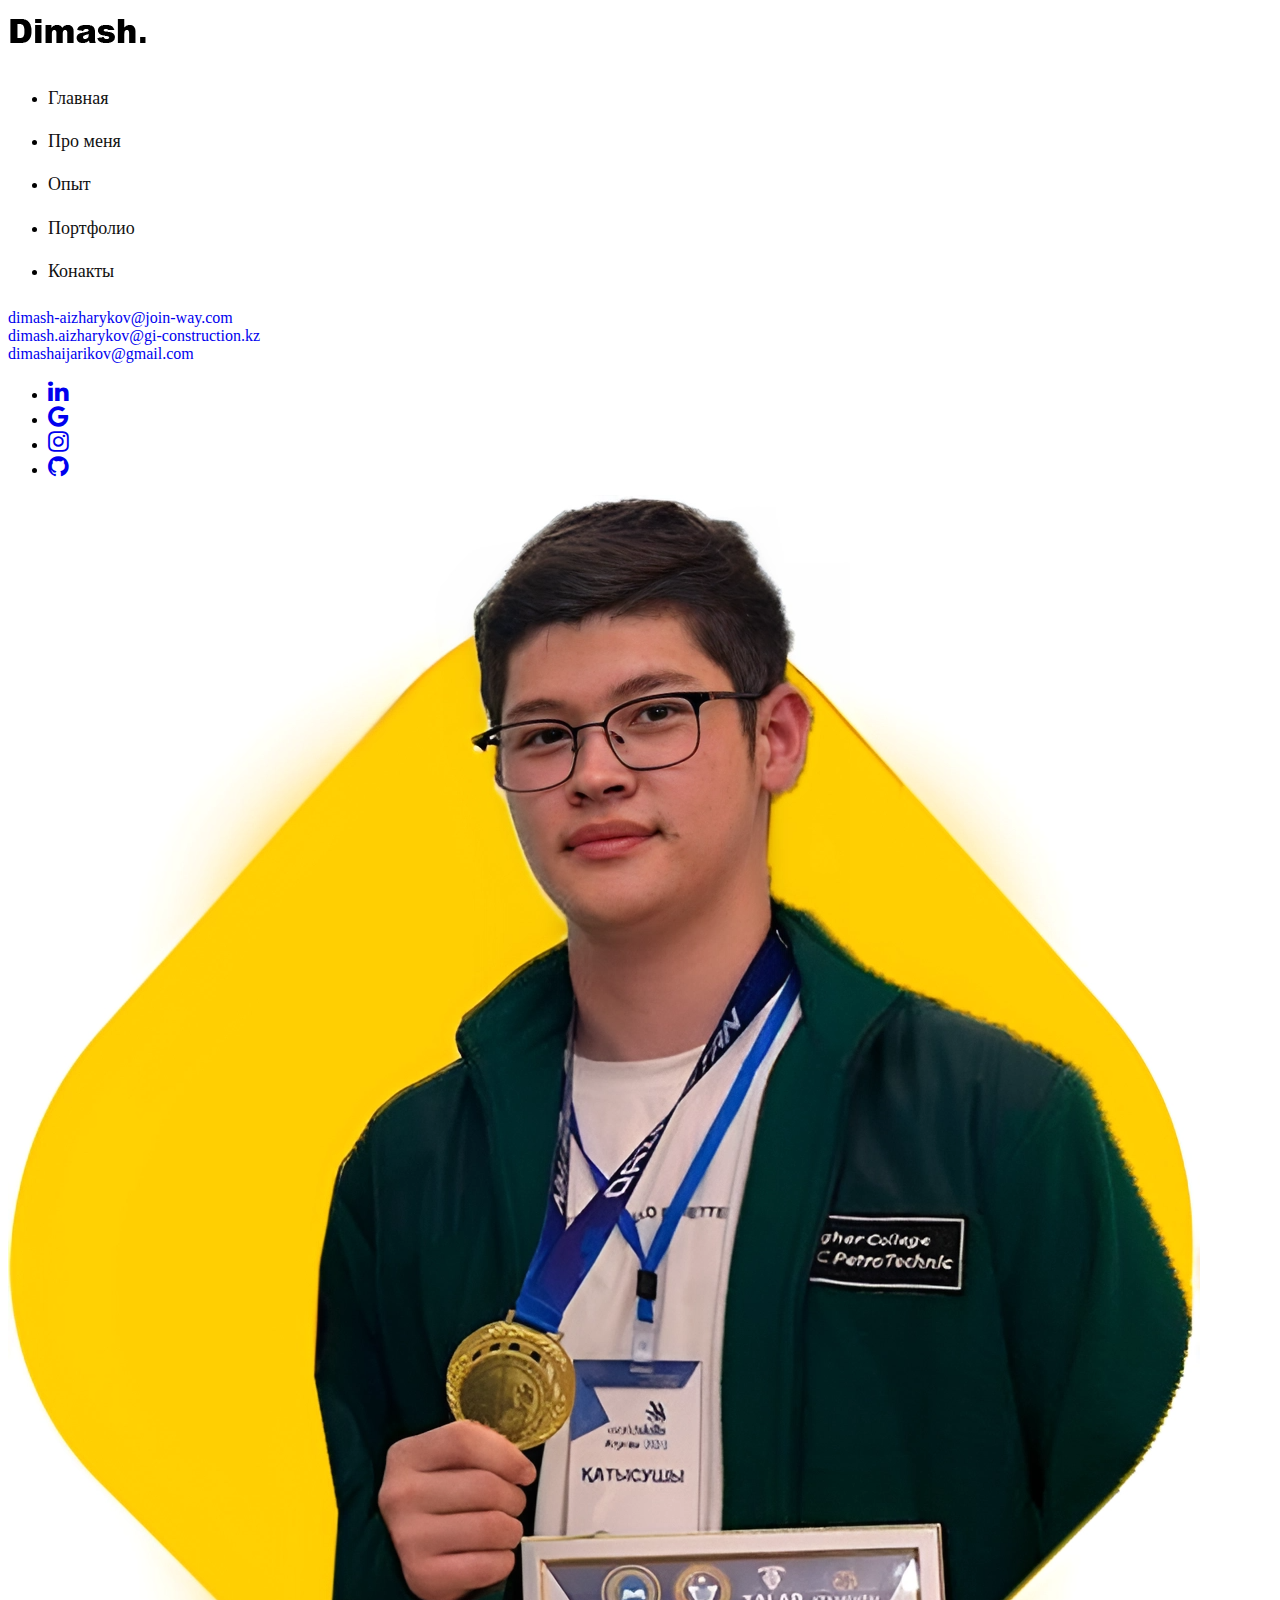
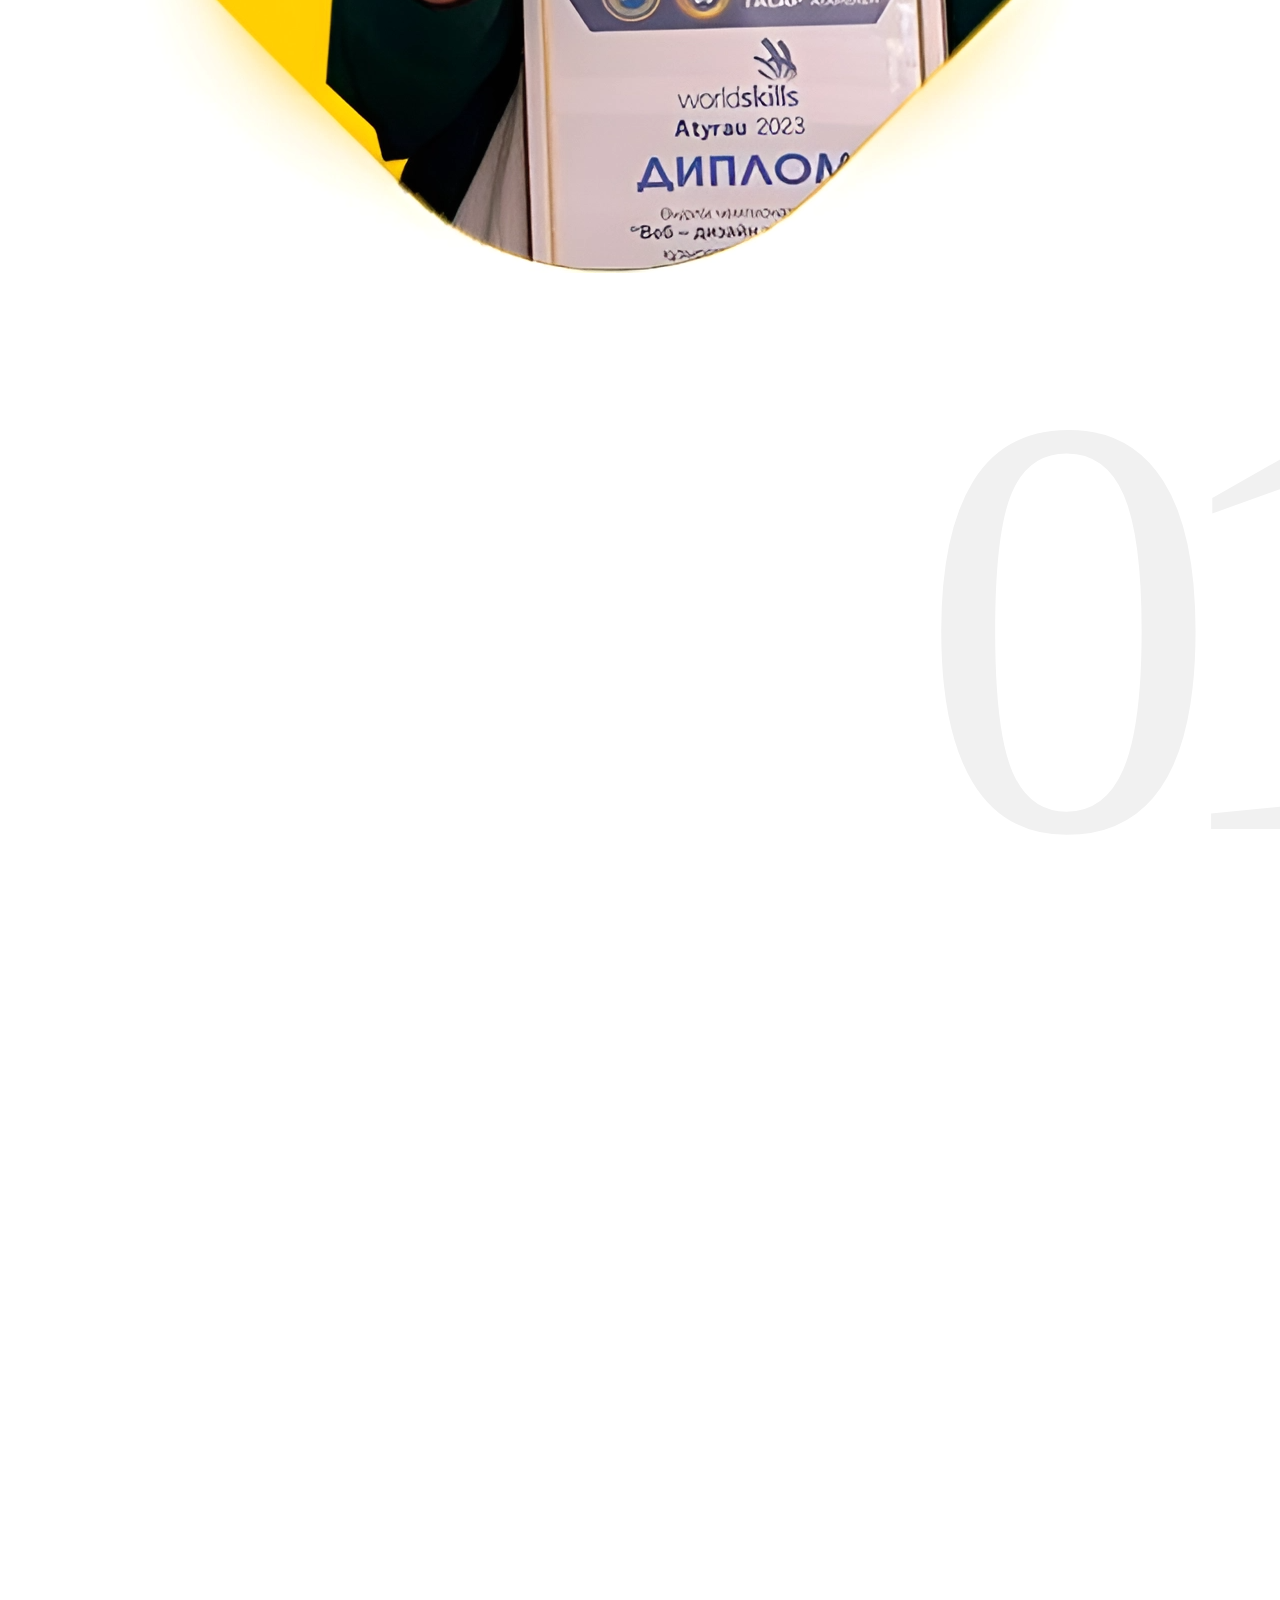
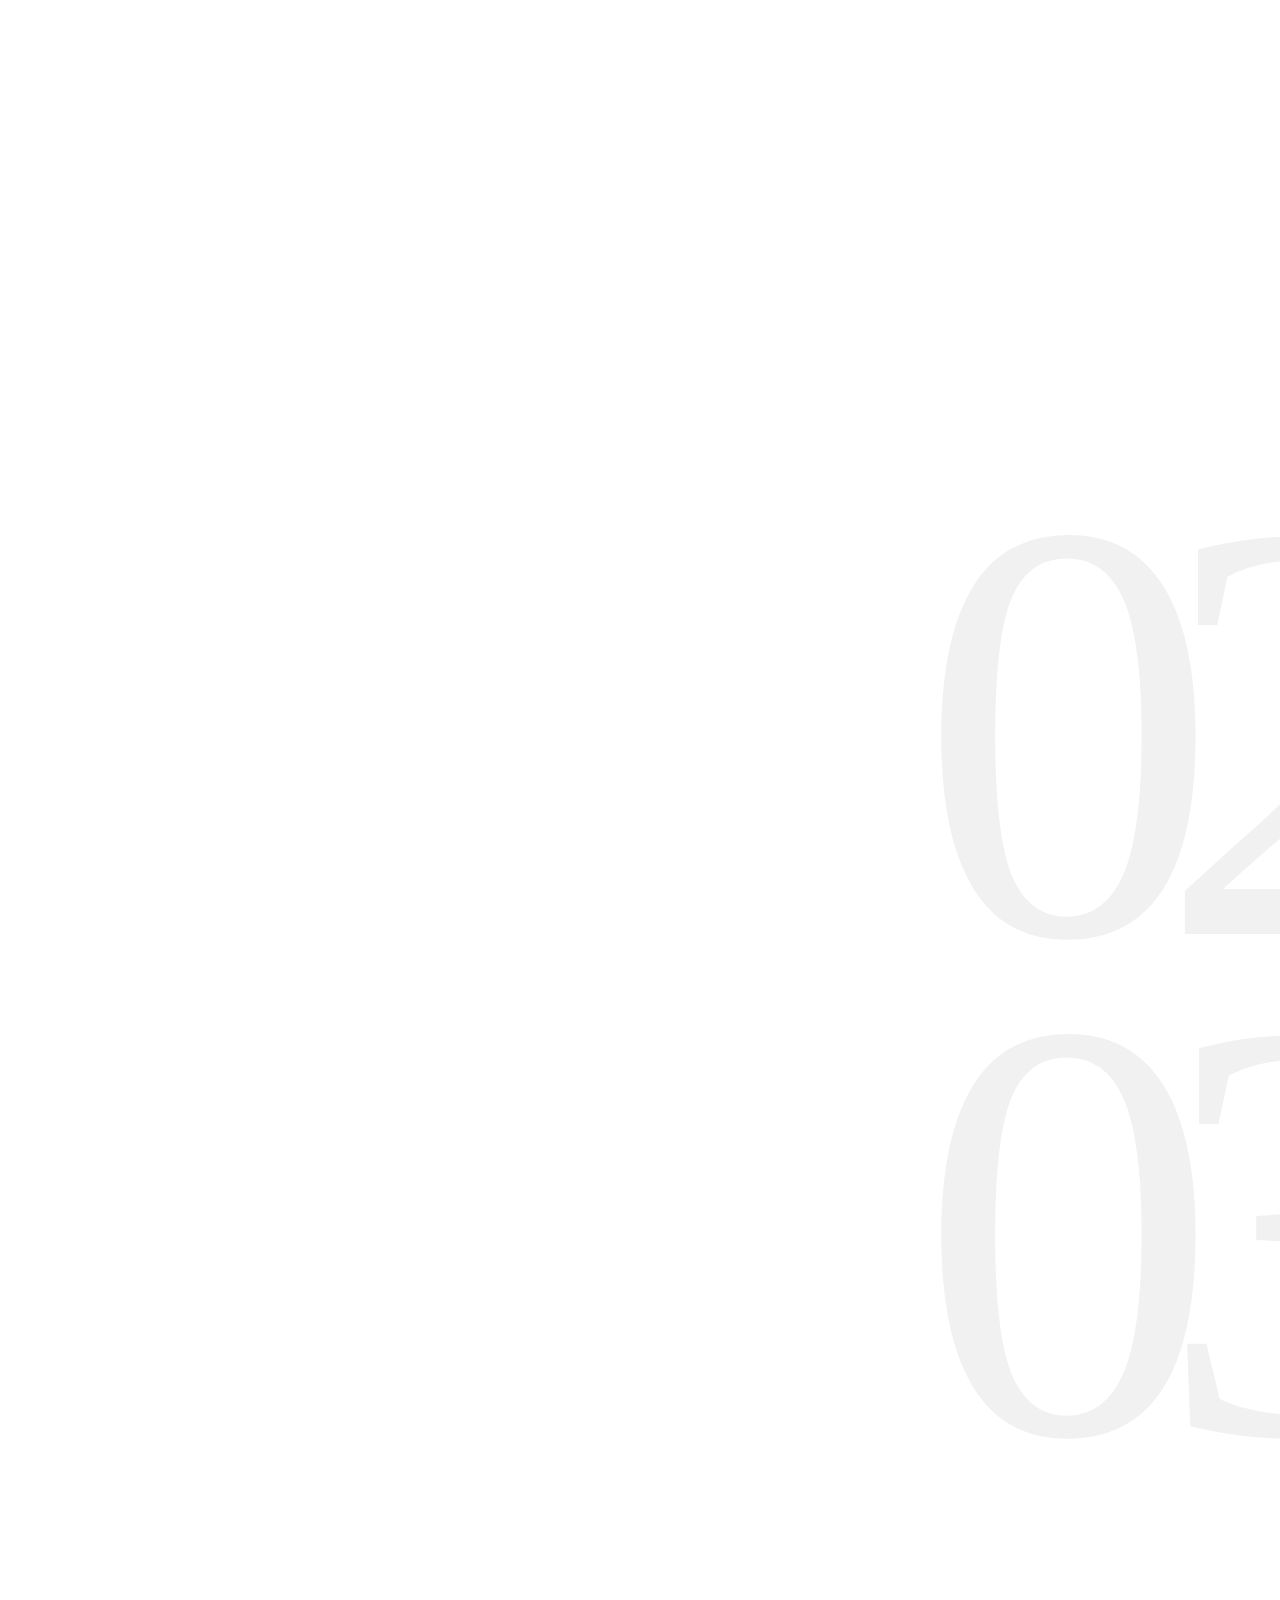
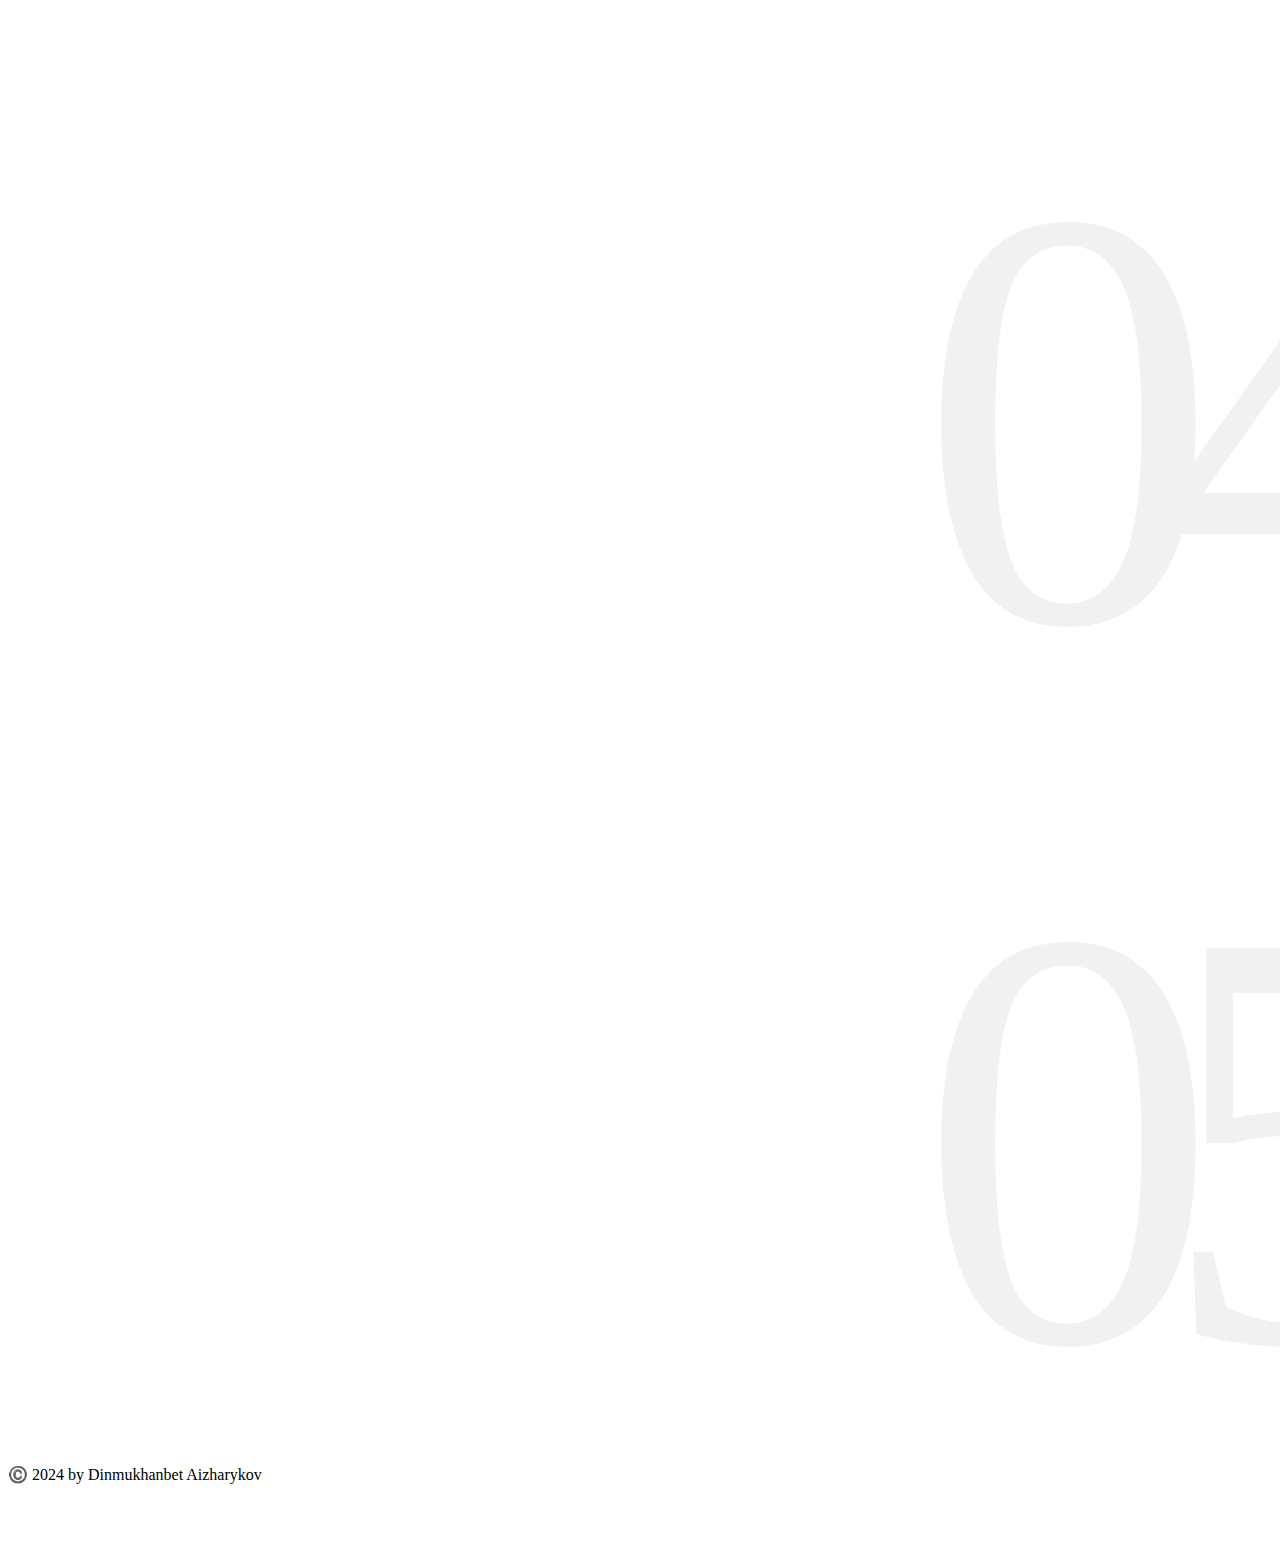
<file: index-ru.html>
<!DOCTYPE html>
<html lang="en">

<head>
    <title>Dinmukhanbet Aizharykov</title>
    <meta charset="utf-8">
    <meta http-equiv="X-UA-Compatible" content="IE=edge">
    <meta name="viewport" content="width=device-width, initial-scale=1.0">
    <meta name="format-detection" content="telephone=no">
    <meta name="apple-mobile-web-app-capable" content="yes">
    <meta name="author" content="">
    <meta name="keywords" content="">
    <meta name="description" content="">
    <link rel="shortcut icon" href="images/chocolat/fullscreen-black.png" type="image/x-icon" width="50%">
    <link rel="stylesheet" type="text/css" href="css/vendor.css">
    <link href="https://cdn.jsdelivr.net/npm/bootstrap@5.3.1/dist/css/bootstrap.min.css" rel="stylesheet"
        integrity="sha384-4bw+/aepP/YC94hEpVNVgiZdgIC5+VKNBQNGCHeKRQN+PtmoHDEXuppvnDJzQIu9" crossorigin="anonymous">
    <link rel="stylesheet" type="text/css" href="style.css">

    <link rel="preconnect" href="https://fonts.googleapis.com">
    <link rel="preconnect" href="https://fonts.gstatic.com" crossorigin>
    <link href="https://fonts.googleapis.com/css2?family=Roboto:wght@100;300;400;700;900&display=swap" rel="stylesheet">
    <link rel="stylesheet" href="https://cdnjs.cloudflare.com/ajax/libs/font-awesome/4.7.0/css/font-awesome.min.css">

</head>

<body class="bg-body homepage post-template" data-bs-spy="scroll" data-bs-target="#header-nav" tabindex="0">

    <div class="content">

        <svg xmlns="http://www.w3.org/2000/svg" style="display: none;">
            <defs>
                <symbol xmlns="http://www.w3.org/2000/svg" id="instagram" viewBox="0 0 15 15">
                    <path fill="none" stroke="currentColor"
                        d="M11 3.5h1M4.5.5h6a4 4 0 0 1 4 4v6a4 4 0 0 1-4 4h-6a4 4 0 0 1-4-4v-6a4 4 0 0 1 4-4Zm3 10a3 3 0 1 1 0-6a3 3 0 0 1 0 6Z" />
                </symbol>
                <symbol xmlns="http://www.w3.org/2000/svg" id="facebook" viewBox="0 0 15 15">
                    <path fill="none" stroke="currentColor"
                        d="M7.5 14.5a7 7 0 1 1 0-14a7 7 0 0 1 0 14Zm0 0v-8a2 2 0 0 1 2-2h.5m-5 4h5" />
                </symbol>
                <symbol xmlns="http://www.w3.org/2000/svg" id="twitter" viewBox="0 0 15 15">
                    <path fill="currentColor"
                        d="m14.478 1.5l.5-.033a.5.5 0 0 0-.871-.301l.371.334Zm-.498 2.959a.5.5 0 1 0-1 0h1Zm-6.49.082h-.5h.5Zm0 .959h.5h-.5Zm-6.99 7V12a.5.5 0 0 0-.278.916L.5 12.5Zm.998-11l.469-.175a.5.5 0 0 0-.916-.048l.447.223Zm3.994 9l.354.353a.5.5 0 0 0-.195-.827l-.159.474Zm7.224-8.027l-.37.336l.18.199l.265-.04l-.075-.495Zm1.264-.94c.051.778.003 1.25-.123 1.606c-.122.345-.336.629-.723 1l.692.722c.438-.42.776-.832.974-1.388c.193-.546.232-1.178.177-2.006l-.998.066Zm0 3.654V4.46h-1v.728h1Zm-6.99-.646V5.5h1v-.959h-1Zm0 .959V6h1v-.5h-1ZM10.525 1a3.539 3.539 0 0 0-3.537 3.541h1A2.539 2.539 0 0 1 10.526 2V1Zm2.454 4.187C12.98 9.503 9.487 13 5.18 13v1c4.86 0 8.8-3.946 8.8-8.813h-1ZM1.03 1.675C1.574 3.127 3.614 6 7.49 6V5C4.174 5 2.421 2.54 1.966 1.325l-.937.35Zm.021-.398C.004 3.373-.157 5.407.604 7.139c.759 1.727 2.392 3.055 4.73 3.835l.317-.948c-2.155-.72-3.518-1.892-4.132-3.29c-.612-1.393-.523-3.11.427-5.013l-.895-.446Zm4.087 8.87C4.536 10.75 2.726 12 .5 12v1c2.566 0 4.617-1.416 5.346-2.147l-.708-.706Zm7.949-8.009A3.445 3.445 0 0 0 10.526 1v1c.721 0 1.37.311 1.82.809l.74-.671Zm-.296.83a3.513 3.513 0 0 0 2.06-1.134l-.744-.668a2.514 2.514 0 0 1-1.466.813l.15.989ZM.222 12.916C1.863 14.01 3.583 14 5.18 14v-1c-1.63 0-3.048-.011-4.402-.916l-.556.832Z" />
                </symbol>
                <symbol xmlns="http://www.w3.org/2000/svg" id="pinterest" viewBox="0 0 15 15">
                    <path fill="none" stroke="currentColor"
                        d="m4.5 13.5l3-7m-3.236 3a2.989 2.989 0 0 1-.764-2V7A3.5 3.5 0 0 1 7 3.5h1A3.5 3.5 0 0 1 11.5 7v.5a3 3 0 0 1-3 3a2.081 2.081 0 0 1-1.974-1.423L6.5 9m1 5.5a7 7 0 1 1 0-14a7 7 0 0 1 0 14Z" />
                </symbol>
                <symbol xmlns="http://www.w3.org/2000/svg" id="youtube" viewBox="0 0 15 15">
                    <path fill="currentColor"
                        d="m1.61 12.738l-.104.489l.105-.489Zm11.78 0l.104.489l-.105-.489Zm0-10.476l.104-.489l-.105.489Zm-11.78 0l.106.489l-.105-.489ZM6.5 5.5l.277-.416A.5.5 0 0 0 6 5.5h.5Zm0 4H6a.5.5 0 0 0 .777.416L6.5 9.5Zm3-2l.277.416a.5.5 0 0 0 0-.832L9.5 7.5ZM0 3.636v7.728h1V3.636H0Zm15 7.728V3.636h-1v7.728h1ZM1.506 13.227c3.951.847 8.037.847 11.988 0l-.21-.978a27.605 27.605 0 0 1-11.568 0l-.21.978ZM13.494 1.773a28.606 28.606 0 0 0-11.988 0l.21.978a27.607 27.607 0 0 1 11.568 0l.21-.978ZM15 3.636c0-.898-.628-1.675-1.506-1.863l-.21.978c.418.09.716.458.716.885h1Zm-1 7.728a.905.905 0 0 1-.716.885l.21.978A1.905 1.905 0 0 0 15 11.364h-1Zm-14 0c0 .898.628 1.675 1.506 1.863l.21-.978A.905.905 0 0 1 1 11.364H0Zm1-7.728c0-.427.298-.796.716-.885l-.21-.978A1.905 1.905 0 0 0 0 3.636h1ZM6 5.5v4h1v-4H6Zm.777 4.416l3-2l-.554-.832l-3 2l.554.832Zm3-2.832l-3-2l-.554.832l3 2l.554-.832Z" />
                </symbol>
                <symbol xmlns="http://www.w3.org/2000/svg" id="dribble" viewBox="0 0 15 15">
                    <path fill="none" stroke="currentColor" stroke-linecap="round" stroke-linejoin="round"
                        d="M4.839 1.024c3.346 4.041 5.096 7.922 5.704 12.782M.533 6.82c5.985-.138 9.402-1.083 11.97-4.216M2.7 12.594c3.221-4.902 7.171-5.65 11.755-4.293M14.5 7.5a7 7 0 1 0-14 0a7 7 0 0 0 14 0Z" />
                </symbol>
                <symbol xmlns="http://www.w3.org/2000/svg" id="calendar" viewBox="0 0 24 24">
                    <g fill="none" stroke="currentColor" stroke-linecap="round" stroke-linejoin="round"
                        stroke-width="2">
                        <rect width="20" height="18" x="2" y="4" rx="4" />
                        <path d="M8 2v4m8-4v4M2 10h20" />
                    </g>
                </symbol>
                <symbol xmlns="http://www.w3.org/2000/svg" id="shopping-bag" viewBox="0 0 24 24">
                    <g fill="none" stroke="currentColor" stroke-linecap="round" stroke-linejoin="round"
                        stroke-width="2">
                        <path
                            d="M3.977 9.84A2 2 0 0 1 5.971 8h12.058a2 2 0 0 1 1.994 1.84l.803 10A2 2 0 0 1 18.833 22H5.167a2 2 0 0 1-1.993-2.16l.803-10Z" />
                        <path d="M16 11V6a4 4 0 0 0-4-4v0a4 4 0 0 0-4 4v5" />
                    </g>
                </symbol>
                <symbol xmlns="http://www.w3.org/2000/svg" id="gift" viewBox="0 0 24 24">
                    <g fill="none" stroke="currentColor" stroke-linecap="round" stroke-linejoin="round"
                        stroke-width="2">
                        <rect width="18" height="14" x="3" y="8" rx="2" />
                        <path d="M12 5a3 3 0 1 0-3 3m6 0a3 3 0 1 0-3-3m0 0v17m9-7H3" />
                    </g>
                </symbol>
                <symbol xmlns="http://www.w3.org/2000/svg" id="arrow-cycle" viewBox="0 0 24 24">
                    <g fill="none" stroke="currentColor" stroke-linecap="round" stroke-linejoin="round"
                        stroke-width="2">
                        <path
                            d="M22 12c0 6-4.39 10-9.806 10C7.792 22 4.24 19.665 3 16m-1-4C2 6 6.39 2 11.806 2C16.209 2 19.76 4.335 21 8" />
                        <path d="m7 17l-4-1l-1 4M17 7l4 1l1-4" />
                    </g>
                </symbol>
                <symbol xmlns="http://www.w3.org/2000/svg" id="link" viewBox="0 0 24 24">
                    <path fill="currentColor"
                        d="M12 19a1 1 0 1 0-1-1a1 1 0 0 0 1 1Zm5 0a1 1 0 1 0-1-1a1 1 0 0 0 1 1Zm0-4a1 1 0 1 0-1-1a1 1 0 0 0 1 1Zm-5 0a1 1 0 1 0-1-1a1 1 0 0 0 1 1Zm7-12h-1V2a1 1 0 0 0-2 0v1H8V2a1 1 0 0 0-2 0v1H5a3 3 0 0 0-3 3v14a3 3 0 0 0 3 3h14a3 3 0 0 0 3-3V6a3 3 0 0 0-3-3Zm1 17a1 1 0 0 1-1 1H5a1 1 0 0 1-1-1v-9h16Zm0-11H4V6a1 1 0 0 1 1-1h1v1a1 1 0 0 0 2 0V5h8v1a1 1 0 0 0 2 0V5h1a1 1 0 0 1 1 1ZM7 15a1 1 0 1 0-1-1a1 1 0 0 0 1 1Zm0 4a1 1 0 1 0-1-1a1 1 0 0 0 1 1Z" />
                </symbol>
                <symbol xmlns="http://www.w3.org/2000/svg" id="arrow-left" viewBox="0 0 24 24">
                    <path fill="currentColor"
                        d="M17 11H9.41l3.3-3.29a1 1 0 1 0-1.42-1.42l-5 5a1 1 0 0 0-.21.33a1 1 0 0 0 0 .76a1 1 0 0 0 .21.33l5 5a1 1 0 0 0 1.42 0a1 1 0 0 0 0-1.42L9.41 13H17a1 1 0 0 0 0-2Z" />
                </symbol>
                <symbol xmlns="http://www.w3.org/2000/svg" id="arrow-right" viewBox="0 0 24 24">
                    <path fill="currentColor"
                        d="M17.92 11.62a1 1 0 0 0-.21-.33l-5-5a1 1 0 0 0-1.42 1.42l3.3 3.29H7a1 1 0 0 0 0 2h7.59l-3.3 3.29a1 1 0 0 0 0 1.42a1 1 0 0 0 1.42 0l5-5a1 1 0 0 0 .21-.33a1 1 0 0 0 0-.76Z" />
                </symbol>
                <symbol xmlns="http://www.w3.org/2000/svg" id="play" viewBox="0 0 24 24">
                    <g fill="none" fill-rule="evenodd">
                        <path
                            d="M24 0v24H0V0h24ZM12.593 23.258l-.011.002l-.071.035l-.02.004l-.014-.004l-.071-.035c-.01-.004-.019-.001-.024.005l-.004.01l-.017.428l.005.02l.01.013l.104.074l.015.004l.012-.004l.104-.074l.012-.016l.004-.017l-.017-.427c-.002-.01-.009-.017-.017-.018Zm.265-.113l-.013.002l-.185.093l-.01.01l-.003.011l.018.43l.005.012l.008.007l.201.093c.012.004.023 0 .029-.008l.004-.014l-.034-.614c-.003-.012-.01-.02-.02-.022Zm-.715.002a.023.023 0 0 0-.027.006l-.006.014l-.034.614c0 .012.007.02.017.024l.015-.002l.201-.093l.01-.008l.004-.011l.017-.43l-.003-.012l-.01-.01l-.184-.092Z" />
                        <path fill="currentColor"
                            d="M5.669 4.76a1.469 1.469 0 0 1 2.04-1.177c1.062.454 3.442 1.533 6.462 3.276c3.021 1.744 5.146 3.267 6.069 3.958c.788.591.79 1.763.001 2.356c-.914.687-3.013 2.19-6.07 3.956c-3.06 1.766-5.412 2.832-6.464 3.28c-.906.387-1.92-.2-2.038-1.177c-.138-1.142-.396-3.735-.396-7.237c0-3.5.257-6.092.396-7.235Z" />
                    </g>
                </symbol>
                <symbol xmlns="http://www.w3.org/2000/svg" id="category" viewBox="0 0 24 24">
                    <path fill="currentColor"
                        d="M19 5.5h-6.28l-.32-1a3 3 0 0 0-2.84-2H5a3 3 0 0 0-3 3v13a3 3 0 0 0 3 3h14a3 3 0 0 0 3-3v-10a3 3 0 0 0-3-3Zm1 13a1 1 0 0 1-1 1H5a1 1 0 0 1-1-1v-13a1 1 0 0 1 1-1h4.56a1 1 0 0 1 .95.68l.54 1.64a1 1 0 0 0 .95.68h7a1 1 0 0 1 1 1Z" />
                </symbol>
                <symbol xmlns="http://www.w3.org/2000/svg" id="calendar" viewBox="0 0 24 24">
                    <path fill="currentColor"
                        d="M19 4h-2V3a1 1 0 0 0-2 0v1H9V3a1 1 0 0 0-2 0v1H5a3 3 0 0 0-3 3v12a3 3 0 0 0 3 3h14a3 3 0 0 0 3-3V7a3 3 0 0 0-3-3Zm1 15a1 1 0 0 1-1 1H5a1 1 0 0 1-1-1v-7h16Zm0-9H4V7a1 1 0 0 1 1-1h2v1a1 1 0 0 0 2 0V6h6v1a1 1 0 0 0 2 0V6h2a1 1 0 0 1 1 1Z" />
                </symbol>
                <symbol xmlns="http://www.w3.org/2000/svg" id="heart" viewBox="0 0 24 24">
                    <path fill="currentColor"
                        d="M20.16 4.61A6.27 6.27 0 0 0 12 4a6.27 6.27 0 0 0-8.16 9.48l7.45 7.45a1 1 0 0 0 1.42 0l7.45-7.45a6.27 6.27 0 0 0 0-8.87Zm-1.41 7.46L12 18.81l-6.75-6.74a4.28 4.28 0 0 1 3-7.3a4.25 4.25 0 0 1 3 1.25a1 1 0 0 0 1.42 0a4.27 4.27 0 0 1 6 6.05Z" />
                </symbol>
                <symbol xmlns="http://www.w3.org/2000/svg" id="plus" viewBox="0 0 24 24">
                    <path fill="currentColor"
                        d="M19 11h-6V5a1 1 0 0 0-2 0v6H5a1 1 0 0 0 0 2h6v6a1 1 0 0 0 2 0v-6h6a1 1 0 0 0 0-2Z" />
                </symbol>
                <symbol xmlns="http://www.w3.org/2000/svg" id="minus" viewBox="0 0 24 24">
                    <path fill="currentColor" d="M19 11H5a1 1 0 0 0 0 2h14a1 1 0 0 0 0-2Z" />
                </symbol>
                <symbol xmlns="http://www.w3.org/2000/svg" id="cart" viewBox="0 0 24 24">
                    <path fill="currentColor"
                        d="M8.5 19a1.5 1.5 0 1 0 1.5 1.5A1.5 1.5 0 0 0 8.5 19ZM19 16H7a1 1 0 0 1 0-2h8.491a3.013 3.013 0 0 0 2.885-2.176l1.585-5.55A1 1 0 0 0 19 5H6.74a3.007 3.007 0 0 0-2.82-2H3a1 1 0 0 0 0 2h.921a1.005 1.005 0 0 1 .962.725l.155.545v.005l1.641 5.742A3 3 0 0 0 7 18h12a1 1 0 0 0 0-2Zm-1.326-9l-1.22 4.274a1.005 1.005 0 0 1-.963.726H8.754l-.255-.892L7.326 7ZM16.5 19a1.5 1.5 0 1 0 1.5 1.5a1.5 1.5 0 0 0-1.5-1.5Z" />
                </symbol>
                <symbol xmlns="http://www.w3.org/2000/svg" id="check" viewBox="0 0 24 24">
                    <path fill="currentColor"
                        d="M18.71 7.21a1 1 0 0 0-1.42 0l-7.45 7.46l-3.13-3.14A1 1 0 1 0 5.29 13l3.84 3.84a1 1 0 0 0 1.42 0l8.16-8.16a1 1 0 0 0 0-1.47Z" />
                </symbol>
                <symbol xmlns="http://www.w3.org/2000/svg" id="trash" viewBox="0 0 24 24">
                    <path fill="currentColor"
                        d="M10 18a1 1 0 0 0 1-1v-6a1 1 0 0 0-2 0v6a1 1 0 0 0 1 1ZM20 6h-4V5a3 3 0 0 0-3-3h-2a3 3 0 0 0-3 3v1H4a1 1 0 0 0 0 2h1v11a3 3 0 0 0 3 3h8a3 3 0 0 0 3-3V8h1a1 1 0 0 0 0-2ZM10 5a1 1 0 0 1 1-1h2a1 1 0 0 1 1 1v1h-4Zm7 14a1 1 0 0 1-1 1H8a1 1 0 0 1-1-1V8h10Zm-3-1a1 1 0 0 0 1-1v-6a1 1 0 0 0-2 0v6a1 1 0 0 0 1 1Z" />
                </symbol>
                <symbol xmlns="http://www.w3.org/2000/svg" id="star-outline" viewBox="0 0 15 15">
                    <path fill="none" stroke="currentColor" stroke-linecap="round" stroke-linejoin="round"
                        d="M7.5 9.804L5.337 11l.413-2.533L4 6.674l2.418-.37L7.5 4l1.082 2.304l2.418.37l-1.75 1.793L9.663 11L7.5 9.804Z" />
                </symbol>
                <symbol xmlns="http://www.w3.org/2000/svg" id="star-solid" viewBox="0 0 15 15">
                    <path fill="currentColor"
                        d="M7.953 3.788a.5.5 0 0 0-.906 0L6.08 5.85l-2.154.33a.5.5 0 0 0-.283.843l1.574 1.613l-.373 2.284a.5.5 0 0 0 .736.518l1.92-1.063l1.921 1.063a.5.5 0 0 0 .736-.519l-.373-2.283l1.574-1.613a.5.5 0 0 0-.283-.844L8.921 5.85l-.968-2.062Z" />
                </symbol>
                <symbol xmlns="http://www.w3.org/2000/svg" id="search" viewBox="0 0 24 24">
                    <path fill="currentColor"
                        d="M21.71 20.29L18 16.61A9 9 0 1 0 16.61 18l3.68 3.68a1 1 0 0 0 1.42 0a1 1 0 0 0 0-1.39ZM11 18a7 7 0 1 1 7-7a7 7 0 0 1-7 7Z" />
                </symbol>
                <symbol xmlns="http://www.w3.org/2000/svg" id="user" viewBox="0 0 24 24">
                    <path fill="currentColor"
                        d="M15.71 12.71a6 6 0 1 0-7.42 0a10 10 0 0 0-6.22 8.18a1 1 0 0 0 2 .22a8 8 0 0 1 15.9 0a1 1 0 0 0 1 .89h.11a1 1 0 0 0 .88-1.1a10 10 0 0 0-6.25-8.19ZM12 12a4 4 0 1 1 4-4a4 4 0 0 1-4 4Z" />
                </symbol>
                <symbol xmlns="http://www.w3.org/2000/svg" id="close" viewBox="0 0 15 15">
                    <path fill="currentColor"
                        d="M7.953 3.788a.5.5 0 0 0-.906 0L6.08 5.85l-2.154.33a.5.5 0 0 0-.283.843l1.574 1.613l-.373 2.284a.5.5 0 0 0 .736.518l1.92-1.063l1.921 1.063a.5.5 0 0 0 .736-.519l-.373-2.283l1.574-1.613a.5.5 0 0 0-.283-.844L8.921 5.85l-.968-2.062Z" />
                </symbol>
                <symbol xmlns="http://www.w3.org/2000/svg" id="quote" viewBox="0 0 448 512">
                    <path fill="currentColor"
                        d="M0 216C0 149.7 53.7 96 120 96h8c17.7 0 32 14.3 32 32s-14.3 32-32 32h-8c-30.9 0-56 25.1-56 56v8h64c35.3 0 64 28.7 64 64v64c0 35.3-28.7 64-64 64H64c-35.3 0-64-28.7-64-64V216zm256 0c0-66.3 53.7-120 120-120h8c17.7 0 32 14.3 32 32s-14.3 32-32 32h-8c-30.9 0-56 25.1-56 56v8h64c35.3 0 64 28.7 64 64v64c0 35.3-28.7 64-64 64h-64c-35.3 0-64-28.7-64-64V216z" />
                </symbol>
                <symbol xmlns="http://www.w3.org/2000/svg" id="folder" viewBox="0 0 18 18" fill="none">
                    <path
                        d="M14.0946 4.04689H9.56953L9.33895 3.3259C9.18947 2.90285 8.9122 2.53678 8.54555 2.27842C8.1789 2.02006 7.74102 1.8822 7.29258 1.88393H4.00687C3.43356 1.88393 2.88374 2.11181 2.47835 2.51744C2.07296 2.92308 1.84521 3.47324 1.84521 4.04689V13.4197C1.84521 13.9934 2.07296 14.5435 2.47835 14.9492C2.88374 15.3548 3.43356 15.5827 4.00687 15.5827H14.0946C14.6679 15.5827 15.2177 15.3548 15.6231 14.9492C16.0285 14.5435 16.2562 13.9934 16.2562 13.4197V6.20985C16.2562 5.6362 16.0285 5.08604 15.6231 4.68041C15.2177 4.27477 14.6679 4.04689 14.0946 4.04689ZM14.8151 13.4197C14.8151 13.6109 14.7392 13.7943 14.6041 13.9295C14.469 14.0648 14.2857 14.1407 14.0946 14.1407H4.00687C3.81577 14.1407 3.63249 14.0648 3.49736 13.9295C3.36223 13.7943 3.28632 13.6109 3.28632 13.4197V4.04689C3.28632 3.85567 3.36223 3.67229 3.49736 3.53707C3.63249 3.40186 3.81577 3.3259 4.00687 3.3259H7.29258C7.44364 3.32551 7.591 3.37264 7.71384 3.46061C7.83667 3.54859 7.92877 3.67297 7.97711 3.81617L8.3662 4.99859C8.41454 5.1418 8.50664 5.26618 8.62947 5.35415C8.75231 5.44213 8.89967 5.48925 9.05073 5.48886H14.0946C14.2857 5.48886 14.469 5.56483 14.6041 5.70004C14.7392 5.83525 14.8151 6.01863 14.8151 6.20985V13.4197Z"
                        fill="black" />
                </symbol>
                <symbol xmlns="http://www.w3.org/2000/svg" id="clock" viewBox="0 0 18 18" fill="none">
                    <path
                        d="M11.0931 9.19042L9.58134 8.3173V5.12838C9.58134 4.93716 9.50543 4.75377 9.3703 4.61856C9.23517 4.48335 9.05189 4.40739 8.86079 4.40739C8.66969 4.40739 8.48641 4.48335 8.35128 4.61856C8.21615 4.75377 8.14024 4.93716 8.14024 5.12838V8.73331C8.14024 8.85987 8.17354 8.9842 8.23678 9.0938C8.30002 9.2034 8.39098 9.29441 8.50051 9.35769L10.3725 10.4392C10.4545 10.4873 10.5452 10.5186 10.6393 10.5315C10.7335 10.5444 10.8292 10.5385 10.9211 10.5142C11.013 10.4899 11.0991 10.4477 11.1746 10.3899C11.2501 10.3322 11.3134 10.26 11.3609 10.1777C11.4084 10.0953 11.4392 10.0044 11.4515 9.91012C11.4637 9.81583 11.4572 9.72004 11.4323 9.62828C11.4074 9.53652 11.3646 9.45059 11.3064 9.37544C11.2482 9.3003 11.1757 9.23741 11.0931 9.19042ZM8.86079 1.52344C7.43567 1.52344 6.04256 1.94629 4.85762 2.73852C3.67268 3.53075 2.74913 4.65678 2.20376 5.97421C1.6584 7.29165 1.5157 8.74131 1.79373 10.1399C2.07175 11.5385 2.75801 12.8231 3.76572 13.8315C4.77343 14.8398 6.05733 15.5265 7.45506 15.8047C8.8528 16.0828 10.3016 15.9401 11.6182 15.3944C12.9349 14.8487 14.0602 13.9246 14.852 12.7389C15.6437 11.5532 16.0663 10.1593 16.0663 8.73331C16.0642 6.82178 15.3044 4.98914 13.9535 3.63748C12.6027 2.28582 10.7712 1.52554 8.86079 1.52344ZM8.86079 14.5012C7.7207 14.5012 6.60621 14.1629 5.65826 13.5291C4.7103 12.8954 3.97146 11.9945 3.53517 10.9406C3.09887 9.88665 2.98472 8.72691 3.20714 7.60805C3.42956 6.48919 3.97857 5.46145 4.78474 4.65479C5.5909 3.84814 6.61802 3.2988 7.73621 3.07624C8.8544 2.85369 10.0134 2.96791 11.0667 3.40447C12.12 3.84103 13.0203 4.58031 13.6537 5.52884C14.2871 6.47737 14.6252 7.59253 14.6252 8.73331C14.6233 10.2625 14.0154 11.7284 12.9347 12.8097C11.8541 13.891 10.389 14.4993 8.86079 14.5012Z"
                        fill="black" />
                </symbol>
            </defs>
        </svg>

        <a class="menu-btn"><span></span></a>

        <div class="container-fluid overflow-hidden">

            <header id="header-nav" class="col-lg-2 position-fixed px-5 bg-white h-100">
                <div class="header-wrap d-flex flex-column justify-content-between h-100">
                    <div class="navigation">
                        <div class="site-logo mt-5">
                            <a href="index.html">
                                <img src="images/main-logo.png" alt="logo" class="img-fluid">
                            </a>
                        </div>

                        <nav id="one-page-menu" class="vertical-menu my-5">
                            <ul class="menu-list list-unstyled">
                                <li><a href="#home" class="nav-link">Главная</a></li>
                                <li><a href="#about" class="nav-link">Про меня</a></li>
                                <li><a href="#experience" class="nav-link">Опыт</a></li>
                                <li><a href="#portfolio" class="nav-link">Портфолио</a></li>
                                <li><a href="#contact" class="nav-link">Конакты</a></li>


                            </ul>
                        </nav>
                    </div>
                    <div class="mt-4">
                        <div class="email-links">
                            <a href="mailto:dimash-aizharykov@join-way.com"
                                class="py-3 my-3 border-bottom d-flex">dimash-aizharykov@join-way.com</a>
                        </div>
                        <div class="email-links">
                            <a href="mailto:dimash.aizharykov@gi-construction.kz"
                                class="py-3 my-3 border-bottom d-flex">dimash.aizharykov@gi-construction.kz</a>
                        </div>
                        <div class="email-links">
                            <a href="mailto:dimashaijarikov@gmail.com"
                                class="py-3 my-3 border-bottom d-flex">dimashaijarikov@gmail.com</a>
                        </div>
                        <ul class="list-unstyled d-flex justify-content-start flex-wrap gap-3">

                            <li>

                                <a href="https://www.linkedin.com/in/dinmukhanbet-aizharykov/" class="fa fa-linkedin"
                                    style="font-size: 24px;"></a>

                            </li>
                            <li>
                                <a href="mailto:dimashaijarikov@gmail.com" class="fa fa-google"
                                    style="font-size: 24px;"></a>
                            </li>
                            <li>
                                <a href="https://www.instagram.com/dimash_aizharykov/" style="font-size: 24px;"
                                    class="fa fa-instagram"></a>
                            </li>
                            <li>
                                <a href="https://github.com/d1maash" class="fa fa-github" style="font-size: 24px;"></a>
                            </li>
                        </ul>

                    </div>
                </div>
            </header>

            <main class="col-lg-10 offset-lg-2">
                <div class="container">

                    <!-- content wrapper -->
                    <div class="justify-content-center px-1 mx-1 px-xl-5 mx-xl-5">

                        <section id="home" class="py-5 bg-text" data-text="01">
                            <div class="row">
                                <div class="col-lg-6">
                                    <div class="banner-image text-center" data-aos="fade-right">
                                        <img src="images/snapedit_1709145281987.jpeg" alt="banner" class="img-fluid"
                                            class="img-fluid">
                                    </div>
                                </div>
                                <div class="col-lg-6">
                                    <div class="banner-content my-1 pt-1 my-lg-5 pt-lg-5" data-aos="fade-in">
                                        <span class="text-muted text-uppercase">Веб Разработчик / Инженер
                                            Программист</span>
                                        <h1 class="banner-title display-xl lh-1 txt-fx slide-up">Динмуханбет Айжарыков
                                        </h1>
                                    </div>
                                </div>
                            </div>

                            <div class="row">
                                <div class="col-lg-3">
                                    <div class="icon-box" data-aos="fade-up">
                                        <span>01</span>
                                        <h3 class="sub-heading">Веб Разработка</h3>
                                        <p>Создание динамичных и красивых веб-сайтов</p>
                                    </div>
                                </div>
                                <div class="col-lg-3">
                                    <div class="icon-box" data-aos="fade-up" data-aos-delay="100">
                                        <span>02</span>
                                        <h3 class="sub-heading">Разработка программного обеспечения</h3>
                                        <p>Работа с серверами и другими устройствами в области инженерии</p>
                                    </div>
                                </div>
                                <div class="col-lg-3">
                                    <div class="icon-box" data-aos="fade-up" data-aos-delay="200">
                                        <span>03</span>
                                        <h3 class="sub-heading">Наставничество и коучинг</h3>
                                        <p>Я даю советы и обучаю людей в области программирования</p>
                                    </div>
                                </div>
                                <div class="col-lg-3">
                                    <a href="#portfolio" class="btn btn-dark text-uppercase py-4 px-5"
                                        data-aos="fade-up" data-aos-delay="300">Посмотреть все работы</a>
                                </div>
                            </div>
                        </section>
                        <section id="about" class="my-5 py-5 bg-text" data-text="02">
                            <div class="row d-flex flex-wrap" data-aos="fade-up">
                                <div class="col-lg-6 pb-5">
                                    <span class="text-muted text-uppercase">БИОДАННЫЕ</span>
                                    <h2 class="display-4 txt-fx slide-up">Образование</h2>
                                    <div class="data-info py-3" data-aos="fade-up">
                                        <span class="meta-date">2020-2024</span>
                                        <h3 class="info-title">Информационные системы</h3>
                                        <p><b>Высший колледж Apec Petrotechnic </b>(Атырау)</p>
                                        <p class="education-info">
                                            <b>
                                                Что я узнал в этом колледже?
                                                <br>
                                                Веб-разработка.
                                                <br>
                                                <br>
                                            </b>
                                            ⇒ Проектирование или верстка различных веб-сайтов с использованием HTML CSS
                                            SCSS JS.
                                            <br>
                                            ⇒ Разработка серверной части для различных форм, а также работа с базами
                                            данных
                                            такими как MySQL, MongoDB, PostgreSQL.
                                            <br>
                                            ⇒ Изучение системы, а также сетей по плану курсов Cisco.
                                            <br>
                                            ⇒ Мобильная разработка с использованием языков программирования Swift,
                                            Flutter.
                                            <br>
                                            ⇒ Изучение сетевой архитектуры Cisco.
                                            <br>
                                            ⇒ Изучение различных команд в командной строке ОС Linux.
                                            <br>
                                            ⇒ Видеомонтаж и изучение Photoshop.
                                        </p>
                                    </div>
                                </div>
                                <div class="col-lg-6 pb-5">
                                    <br>
                                    <h2 class="display-4 txt-fx slide-up">Опыт</h2>
                                    <div class="data-info py-3" data-aos="fade-up" data-aos-delay="200">
                                        <span class="meta-date">Август 2023 - Июль 2024</span>
                                        <h3 class="info-title">West Development Company LLP: Программист</h3>
                                        <br>⇒ Поддержка старого веб-сайта до 2024 года
                                        <br>⇒ Создание и редизайн сайта с включением контента со старого сайта
                                        <br>⇒ Создание и верстка сайта за короткое время (с анимацией,
                                        адаптацией для мобильных устройств, планшетов, ноутбуков)
                                        <br>⇒ Использование фреймворков и плагинов с открытым исходным кодом для
                                        добавления анимации и
                                        улучшения элементов UI/UX.
                                        <br>⇒ Поддержка нового контента для нового веб-сайта, а также перенос всего
                                        старого
                                        контента на новый дизайн.
                                        <br>⇒ Использование панелей администрирования, таких как Plesk, для управления
                                        всем хостингом, на котором установлен домен.
                                        <br>⇒ Поддержка почтовых ящиков, работающих в рамках определенных доменных
                                        систем
                                    </div>
                                    <div class="data-info py-3" data-aos="fade-up" data-aos-delay="200">
                                        <span class="meta-date">Апрель 2024 - <span class="present-work"> НАСТОЯЩЕЕ
                                                ВРЕМЯ </span></span>
                                        <h3 class="info-title">Global Industrial Construction LLP: Программист /
                                            Веб-разработчик (удаленно)</h3>
                                        <br>⇒ Разработка и поддержка веб-сайта
                                        <br>⇒ Частые изменения элементов UI/UX сайта для удобства посетителей
                                        <br>⇒ Создание дизайна и элементов UI/UX, включая некоторые иконки
                                        <br>⇒ Верстка сайта по созданному дизайну с использованием HTML/CSS/JS/PHP/REACT
                                        <br>⇒ Поддержка сайта
                                        <br>⇒ Управление почтовым доменом, чтобы сотрудники использовали почтовую
                                        систему с доменом сайта, например, d.aizharykov@gi-construction.kz.
                                        <br>⇒ Создание различного контента для сайта и поддержка социальных сетей
                                        компании
                                        <br>⇒ Публикация различного контента на всех социальных платформах компании
                                        (такие платформы, как INSTAGRAM, LINKEDIN и т.д.)
                                        <br>⇒ Создание дизайнов для постов компании
                                        <br><br>
                                        <a href="#" class="portfolio-link"><button>ПОРТФОЛИО</button></a>
                                    </div>
                                </div>
                            </div>
                            <div class="row d-flex flex-wrap" data-aos="fade-up">
                                <div class="col-lg-6 pb-5">
                                    <h2 class="display-4 txt-fx slide-up">Сертификаты</h2>
                                    <div class="data-info py-3" data-aos="fade-up">
                                        <span class="meta-date">Март - 2023</span>
                                        <h3 class="info-title">WorldSkills Apec 2023</h3>
                                        <p>1-е место в внутривузовском турнире WorldSkills в компетенции
                                            "Веб-технологии".</p>
                                    </div>
                                    <div class="data-info" data-aos="fade-up" data-aos-delay="100">
                                        <span class="meta-date">Апрель - 2023</span>
                                        <h3 class="info-title">WorldSkills Atyrau 2023</h3>
                                        <p>1-е место на региональном турнире WorldSkills в компетенции "Веб-дизайн и
                                            технологии"</p>
                                    </div>
                                    <div class="data-info" data-aos="fade-up" data-aos-delay="100">
                                        <a href="images/certificate-1.pdf">
                                            <span class="meta-date">Ноябрь - 2023</span>
                                            <h3 class="info-title">WorldSkills Казахстан 2023</h3>
                                            <p>Номинация "Лучший специалист" в конкурсе WorldSkills Казахстан 2023 по
                                                веб-технологиям</p>
                                        </a>
                                    </div>
                                    <div class="data-info" data-aos="fade-up" data-aos-delay="100">
                                        <a
                                            href="https://www.coursera.org/account/accomplishments/verify/HMWH6XBHX7KE?utm_source=link&utm_medium=certificate&utm_content=cert_image&utm_campaign=sharing_cta&utm_product=course">
                                            <span class="meta-date">Декабрь - 2023</span>
                                            <h3 class="info-title">Google</h3>
                                            <p>Основы кибербезопасности</p>
                                        </a>
                                    </div>
                                    <div class="data-info" data-aos="fade-up" data-aos-delay="100">
                                        <a
                                            href="https://www.credly.com/badges/5a58d050-68b2-4da5-a556-6c03218b1e91/linked_in_profile">
                                            <span class="meta-date">Февраль - 2024</span>
                                            <h3 class="info-title">IBM / Coursera</h3>
                                            <p>Основы программной инженерии</p>
                                        </a>
                                    </div>
                                </div>
                            </div>
                        </section>

                        <section id="experience" class="my-5 py-5 bg-text" data-text="03">
                            <div class="row justify-content-center mb-5">
                                <div class="col-lg-6" data-aos="fade-up">
                                    <span class="text-muted text-uppercase">Опыт</span>
                                    <h2 class="display-1 txt-fx slide-up">Стек технологий и опыт в программах</h2>
                                    <p>Мои технологии, которые я использую в разработке, а также программы, которые я
                                        использую для профессиональных целей</p>
                                </div>
                            </div>
                            <div class="row">
                                <div class="col-lg-6">
                                    <div class="info-element py-4" data-aos="fade-up">
                                        <table class="table">
                                            <tbody>
                                                <tr>
                                                    <th>Возраст</th>
                                                    <td>18</td>
                                                </tr>
                                                <tr>
                                                    <th>Местожительство</th>
                                                    <td>Казахстан</td>
                                                </tr>
                                                <tr>
                                                    <th>Адрес</th>
                                                    <td>Астана</td>
                                                </tr>
                                                <tr>
                                                    <th>Основной E-mail</th>
                                                    <td><a
                                                            href="mailto:dimash-aizharykov@join-way.com">dimash-aizharykov@join-way.com</a>
                                                    </td>
                                                </tr>
                                            </tbody>
                                        </table>
                                    </div>
                                </div>
                                <div class="col-lg-6">
                                    <div class="skill-chart py-4" data-aos="fade-up">
                                        <ul class="skill-chart-list list-unstyled">
                                            <li>
                                                <div class="chart-header d-flex justify-content-between">
                                                    <span class="skill-title">HTML / CSS</span>
                                                    <span class="percentage">95%</span>
                                                </div>
                                                <div class="chart-border
                        
                        ">
                                                    <div class="chart-percentage ninety-percent"></div>
                                                </div>
                                            </li>
                                            <li>
                                                <div class="chart-header d-flex justify-content-between">
                                                    <span class="skill-title">JavaScript</span>
                                                    <span class="percentage">75%</span>
                                                </div>
                                                <div class="chart-border">
                                                    <div class="chart-percentage ninety-percent"></div>
                                                </div>
                                            </li>
                                            <li>
                                                <div class="chart-header d-flex justify-content-between">
                                                    <span class="skill-title">Swift</span>
                                                    <span class="percentage">50%</span>
                                                </div>
                                                <div class="chart-border">
                                                    <div class="chart-percentage sixty-percent"></div>
                                                </div>
                                            </li>
                                            <li>
                                                <div class="chart-header d-flex justify-content-between">
                                                    <span class="skill-title">Adobe Photoshop / Sony Vegas Pro</span>
                                                    <span class="percentage">90%</span>
                                                </div>
                                                <div class="chart-border">
                                                    <div class="chart-percentage ninety-percent"></div>
                                                </div>
                                            </li>
                                            <li>
                                                <div class="chart-header d-flex justify-content-between">
                                                    <span class="skill-title">Веб-разработка</span>
                                                    <span class="percentage">95%</span>
                                                </div>
                                                <div class="chart-border">
                                                    <div class="chart-percentage ninety-five-percent"></div>
                                                </div>
                                            </li>
                                        </ul>
                                    </div>
                                </div>
                            </div>
                        </section>

                        <section id="portfolio" class="my-5 py-5 bg-text" data-text="04">
                            <div class="section-header my-5" data-aos="fade-up">
                                <div class="row justify-content-center g-5">
                                    <div class="col-lg-4">
                                        <span class="text-muted text-uppercase">Мой проекты</span>
                                        <h2 class="display-5 txt-fx slide-up">Портфолио</h2>
                                    </div>
                                    <div class="col-lg-4" data-aos="fade-up">
                                        <p>Мои последние проекты которые я закончил</p>
                                        <a href="portfolio-masonry.html" class="btn btn-dark px-5 py-4">Смотреть все</a>
                                    </div>
                                </div>
                            </div>
                            <div class="swiper portfolio-Swiper portfolio-content py-4" data-aos="fade-up">
                                <div class="swiper-wrapper">
                                    <div class="swiper-slide project-info" data-aos="fade-in" data-aos-delay="150">
                                        <div class="image-holder">
                                            <a href="https://shop.join-way.com/" title="portfolio details"><img
                                                    src="images/portfolio/join-way.png" alt="portfolio"
                                                    class="img-fluid"></a>
                                        </div>
                                        <div class="caption d-flex justify-content-between align-items-center
                                        " id="portfolio-texts">
                                            <div class="title">Shop Join-Way</div>
                                            <a href="#" class="image-format bg-orange">web - site</a>
                                        </div>
                                    </div>
                                    <div class="swiper-slide project-info" data-aos="fade-in" data-aos-delay="300">
                                        <div class="image-holder">
                                            <a href="https://gi-construction.kz/" title="portfolio details"><img
                                                    src="images/portfolio/gic logo.png" alt="portfolio"
                                                    class="img-fluid"></a>
                                        </div>
                                        <div class="caption d-flex justify-content-between align-items-center
                                        " id="portfolio-texts">
                                            <div class="title">Global Industrial Construction</div>
                                            <a href="#" class="image-format bg-orange">web - site</a>
                                        </div>
                                    </div>
                                    <div class="swiper-slide project-info" data-aos="fade-in" data-aos-delay="500">
                                        <div class="image-holder">
                                            <a href="https://wdc.kz" title="portfolio details"><img
                                                    src="images/portfolio/wdc.kz.png" alt="portfolio"
                                                    class="img-fluid"></a>
                                        </div>
                                        <div class="caption d-flex justify-content-between align-items-center portfolio-texts"
                                            id="portfolio-texts">
                                            <div class="title">West Development Company</div>
                                            <a href="#" class="image-format bg-orange">web - site</a>

                                        </div>
                                    </div>
                                    <!-- <div class="swiper-slide">
                                    <div class="image-holder">
                                        <a href="single-portfolio.html" title="portfolio details"><img
                                                src="images/port-item3.jpg" alt="portfolio" class="img-fluid"></a>
                                    </div>
                                    <div class="caption d-flex justify-content-between align-items-center">
                                        <div class="title">Zoo keeper envelope</div>
                                        <a href="#" class="image-format bg-blue">psd</a>
                                    </div>
                                </div>
                                <div class="swiper-slide">
                                    <div class="image-holder">
                                        <a href="single-portfolio.html" title="portfolio details"><img
                                                src="images/port-item1.jpg" alt="portfolio" class="img-fluid"></a>
                                    </div>
                                    <div class="caption d-flex justify-content-between align-items-center">
                                        <div class="title">nostaligia portrait</div>
                                        <a href="#" class="image-format bg-blue">png</a>
                                    </div>
                                </div>
                                <div class="swiper-slide">
                                    <div class="image-holder">
                                        <a href="single-portfolio.html" title="portfolio details"><img
                                                src="images/port-item2.jpg" alt="portfolio" class="img-fluid"></a>
                                    </div>
                                    <div class="caption d-flex justify-content-between align-items-center">
                                        <div class="title">nostaligia portrait copy</div>
                                        <a href="#" class="image-format">svg</a>
                                    </div>
                                </div> -->
                                </div>
                                <div class="swiper-pagination mt-5"></div>
                            </div>
                        </section>

                        <section id="contact" class="my-5 py-5 bg-text" data-text="05">
                            <div class="container">
                                <div class="row justify-content-center mb-5">
                                    <div class="col-lg-6" data-aos="fade-up">
                                        <span class="text-muted text-uppercase">Личные данные</span>
                                        <h2 class="display-1 txt-fx slide-up">Мои контакты</h2>
                                        <p>Вы можете связаться со мной в целях работы или для бронирование услуг. </p>
                                    </div>
                                </div>
                                <div class="row d-flex g-5">
                                    <div class="col-lg-7" data-aos="fade-up">
                                        <h3>Frequently Asked Questions (FAQ)</h3>
                                        <div class="accordion" id="accordionExample2">
                                            <div class="accordion-item">
                                                <h2 class="accordion-header" id="headingOne">
                                                    <button class="accordion-button" type="button"
                                                        data-bs-toggle="collapse" data-bs-target="#accordion-collapse1"
                                                        aria-expanded="true" aria-controls="accordion-collapse1">
                                                        Сколько у вас опыта в сфере разработки?
                                                    </button>
                                                </h2>
                                                <div id="accordion-collapse1" class="accordion-collapse collapse show"
                                                    aria-labelledby="headingOne" data-bs-parent="#accordionExample2">
                                                    <div class="accordion-body">
                                                        У меня более 4-5 лет опыта в разработке
                                                        в том числе
                                                        веб-разработки. За все это время я разработал
                                                        различные
                                                        веб-сайты, начиная от одного сайта и заканчивая CRM-системами. Я
                                                        интересуюсь сферой разработки и по сей день изучаю
                                                        и
                                                        тестирую различные технологии для своих нужд.

                                                    </div>
                                                </div>
                                            </div>
                                            <div class="accordion-item">
                                                <h2 class="accordion-header" id="headingTwo">
                                                    <button class="accordion-button collapsed" type="button"
                                                        data-bs-toggle="collapse" data-bs-target="#accordion-collapse2"
                                                        aria-expanded="false" aria-controls="accordion-collapse2">
                                                        Вы готовы переехать на новое место работы?
                                                    </button>
                                                </h2>
                                                <div id="accordion-collapse2" class="accordion-collapse collapse"
                                                    aria-labelledby="headingTwo" data-bs-parent="#accordionExample2">
                                                    <div class="accordion-body">
                                                        В настоящее время я нахожусь в городе Астана в стране
                                                        Казахстан.
                                                        В данный момент готов переехать, если предложат достойную
                                                        работу, которая
                                                        достойная
                                                        переехать. Желательно, чтобы работа была в гибридном
                                                        формате
                                                        (полдня онлайн, полдня оффлайн). Переезд в другие страны
                                                        также
                                                        если предлагаемая работа того стоит.
                                                    </div>
                                                </div>
                                            </div>
                                            <div class="accordion-item">
                                                <h2 class="accordion-header" id="headingThree">
                                                    <button class="accordion-button collapsed" type="button"
                                                        data-bs-toggle="collapse" data-bs-target="#accordion-collapse3"
                                                        aria-expanded="false" aria-controls="accordion-collapse3">
                                                        Вы занимаетесь или изучаете сейчас сферу развития? </button>
                                                </h2>
                                                <div id="accordion-collapse3" class="accordion-collapse collapse"
                                                    aria-labelledby="headingThree" data-bs-parent="#accordionExample2">
                                                    <div class="accordion-body">
                                                        Да, я постоянно изучаю сферу развития, а также
                                                        а также
                                                        веб-разработке в целом. Мне нравится открывать для себя новые
                                                        горизонты и
                                                        узнавать что-то новое каждый день. Поскольку я понимаю, что все
                                                        эти знания
                                                        в будущем могут помочь мне как в финансовом плане, так и в плане
                                                        заработок. I
                                                        нравится изучать программирование и практиковать свои знания
                                                        каждый день.
                                                    </div>
                                                </div>
                                            </div>
                                            <div class="accordion-item">
                                                <h2 class="accordion-header" id="headingForth">
                                                    <button class="accordion-button collapsed" type="button"
                                                        data-bs-toggle="collapse" data-bs-target="#accordion-collapse4"
                                                        aria-expanded="false" aria-controls="accordion-collapse4">
                                                        Сколько стоит услуга по разработке или как с вами связаться?
                                                    </button>
                                                </h2>
                                                <div id="accordion-collapse4" class="accordion-collapse collapse"
                                                    aria-labelledby="headingThree" data-bs-parent="#accordionExample2">
                                                    <div class="accordion-body">
                                                        Услуги в сфере разработки зависят от сложности
                                                        и
                                                        также от времени разработки самого сайта. Я не могу
                                                        не могу
                                                        назвать точный объем услуг, не ознакомившись с техническим
                                                        заданием.
                                                        Условия. Если вы хотите обсудить какие-либо проекты или
                                                        поддержки самого сайта или создания нового сайта
                                                        мой
                                                        контакты я оставил в этом разделе. Вы можете написать мне,
                                                        выбрав
                                                        выбрав
                                                        одну из перечисленных социальных сетей и электронную почту.
                                                    </div>
                                                </div>
                                            </div>
                                        </div>
                                    </div>

                                    <div class="col-lg-5">
                                        <div class="right-content" data-aos="fade-up">

                                            <!-- <div class="element-header align-right">
                                            <h3>Feel free to send me a message or any word of appreciation.</h3>
                                        </div>

                                        <div class="contact-form py-4">
                                            <form id="form" class="form-group">
                                                <div class="pb-2"><input type="text" name="name"
                                                        placeholder="Your Full Name" class="form-control">
                                                </div>
                                                <div class="pb-2"><input type="text" name="address"
                                                        placeholder="Your Email Address" class="form-control"></div>
                                                <div class="pb-2"><textarea placeholder="Your Message" rows="6"
                                                        class="form-control"></textarea>
                                                </div>
                                                <button type="submit" name="submit"
                                                    class="btn btn-dark w-100 btn-rounded">Submit</button>
                                            </form>
                                        </div> -->
                                            <table class="table">
                                                <tbody>
                                                    <tr>
                                                        <th><a
                                                                href="https://www.linkedin.com/in/dinmukhanbet-aizharykov/">Linkedin</a>
                                                        </th>
                                                        <td><a
                                                                href="https://www.linkedin.com/in/dinmukhanbet-aizharykov/">Dinmukhanbet
                                                                (Dimash) Aizharykov
                                                            </a>
                                                        </td>
                                                    </tr>
                                                    <tr>
                                                        <th><a href="mailto:dimashaijarikov@gmail.com">E - Mail</a></th>
                                                        <td><a
                                                                href="mailto:dimash-aizharykov@join-way.com">dimash-aizharykov@join-way.com</a>
                                                        </td>
                                                    </tr>
                                                    <tr>
                                                        <th><a
                                                                href="https://www.instagram.com/dimash_aizharykov/">Instagram</a>
                                                        </th>
                                                        <td><a
                                                                href="https://www.instagram.com/dimash_aizharykov/">@dimash_aizharykov</a>
                                                        </td>
                                                    </tr>
                                                    <tr>
                                                        <th><a href="https://github.com/d1maash">GitHub</a></th>
                                                        <td><a href="https://github.com/d1maash">d1maash (Dimash)</a>
                                                        </td>
                                                    </tr>
                                                    <tr class="no-border-bottom">
                                                        <th><a href="https://web.telegram.org"></a>Telegram</a></th>
                                                        <td><a href="https://web.telegram.org">@daiz4y</a></td>
                                                    </tr>
                                                </tbody>
                                            </table>
                                        </div>
                                    </div>

                                </div>
                            </div>
                        </section>

                    </div>
                    <!-- / content wrapper -->

                </div>
                <footer>
                    <div class="container">
                        <p>
                            ©️ 2024 by Dinmukhanbet Aizharykov
                        </p>
                        <p style="font-size: 8px; color: white;">
                            Julia's Template
                        </p>
                    </div>
                </footer>
            </main>

        </div>
    </div>
    <script src="js/jquery-1.11.0.min.js"></script>
    <script src="https://cdn.jsdelivr.net/npm/bootstrap@5.3.1/dist/js/bootstrap.bundle.min.js"
        integrity="sha384-HwwvtgBNo3bZJJLYd8oVXjrBZt8cqVSpeBNS5n7C8IVInixGAoxmnlMuBnhbgrkm"
        crossorigin="anonymous"></script>
    <script src="js/plugins.js"></script>
    <script src="js/script.js"></script>
</body>

</html>
</file>
<file: style.css>
/*--------------------------------------------------------------
This is main CSS file that contains custom style rules used in this template
--------------------------------------------------------------*/

/*------------------------------------*\
    Table of contents
\*------------------------------------*/
/*------------------------------------------------
CSS STRUCTURE:

1. VARIABLES
2. GENERAL TYPOGRAPHY

--------------------------------------------------------------*/
:root,
[data-bs-theme=light] {
    --heading-font: "Roboto", Verdana, serif;
    --heading-font-weight: 700;
    --heading-color: var(--bs-dark);
    --heading-line-height: 1.2;

    --swiper-theme-color: var(--bs-primary);

    --custom-easing: cubic-bezier(.17, .67, .83, .67);

    /* theme colors */
    --bs-body-font-family: "Roboto", Verdana, sans-serif;
    --bs-body-font-size: 0.9rem;
    --bs-body-font-weight: 400;
    --bs-body-line-height: 1.7;
    --bs-body-color: #333;
    --bs-body-color-rgb: 51, 51, 51;

    --bs-primary: #FF534A;
    --bs-primary-dark: #d33a32;
    --bs-secondary: #FDEEE9;
    --bs-black: #111;
    --bs-light: #F1F1F0;
    --bs-dark: #212529;
    --bs-gray: #949494;
    --bs-gray-dark: #51565b;

    --bs-primary-rgb: 255, 83, 74;
    --bs-secondary-rgb: 253, 238, 233;
    --bs-black-rgb: 17, 17, 17;
    --bs-light-rgb: 241, 241, 240;
    --bs-dark-rgb: 33, 37, 41;

    --bs-link-color: var(--bs-dark);
    --bs-link-color-rgb: 17, 17, 17;
    --bs-link-decoration: underline;
    --bs-link-hover-color: var(--bs-primary);
    --bs-link-hover-color-rgb: 169, 128, 115;

    --bs-gutter-x: 2.5rem;
}

.container,
.container-fluid,
.container-lg,
.container-md,
.container-sm,
.container-xl,
.container-xxl {
    /* spacing */
    --bs-gutter-x: 2.5rem;
}

h1,
h2,
h3,
h4,
h5,
h6,
.display-1,
.display-2,
.display-3,
.display-4,
.display-5,
.display-6 {
    font-family: var(--heading-font);
    font-weight: var(--heading-font-weight);
    line-height: var(--heading-line-height);
    color: var(--heading-color);
}

a {
    text-decoration: none;
    transition: all 0.3s ease-out;
}

/* Dropdown */
.dropdown-menu {
    --bs-dropdown-border-radius: 0;
    --bs-dropdown-border-width: 0;
}

.dropdown-item {
    --bs-dropdown-item-padding-y: 0.25rem;
    --bs-dropdown-item-padding-x: 1rem;
    --bs-dropdown-link-color: var(--bs-black);
    --bs-dropdown-item-border-radius: 0;
}

.dropdown-item.active,
.dropdown-item:active {
    --bs-dropdown-link-active-color: var(--bs-light);
    --bs-dropdown-link-active-bg: var(--bs-black);
}

/* list group */
.list-group-item {
    --bs-list-group-item-padding-x: 0;
    --bs-list-group-border-width: 0;
}

/* btn */
.btn {
    --bs-btn-border-radius: 0;
}

.btn-primary {
    --bs-btn-color: #fff;
    --bs-btn-bg: var(--bs-primary);
    --bs-btn-border-color: var(--bs-primary);
    --bs-btn-hover-color: #fff;
    --bs-btn-hover-bg: var(--bs-primary-dark);
    --bs-btn-hover-border-color: var(--bs-primary-dark);
    --bs-btn-focus-shadow-rgb: 49, 132, 253;
    --bs-btn-active-color: #fff;
    --bs-btn-active-bg: var(--bs-secondary);
    --bs-btn-active-border-color: var(--bs-secondary);
    --bs-btn-active-shadow: inset 0 3px 5px rgba(0, 0, 0, 0.125);
    --bs-btn-disabled-color: #fff;
    --bs-btn-disabled-bg: var(--bs-primary);
    --bs-btn-disabled-border-color: var(--bs-primary);
}

.btn-outline-primary {
    --bs-btn-color: var(--bs-primary);
    --bs-btn-border-color: var(--bs-primary);
    --bs-btn-hover-color: #fff;
    --bs-btn-hover-bg: var(--bs-primary);
    --bs-btn-hover-border-color: var(--bs-primary);
    --bs-btn-focus-shadow-rgb: 13, 110, 253;
    --bs-btn-active-color: #fff;
    --bs-btn-active-bg: var(--bs-primary);
    --bs-btn-active-border-color: var(--bs-primary);
    --bs-btn-active-shadow: inset 0 3px 5px rgba(0, 0, 0, 0.125);
    --bs-btn-disabled-color: var(--bs-primary);
    --bs-btn-disabled-bg: transparent;
    --bs-btn-disabled-border-color: var(--bs-primary);
    --bs-gradient: none;
}

.pagination {
    --bs-pagination-active-bg: var(--bs-black);
    --bs-pagination-border-width: 0;
    --bs-pagination-border-radius: 0;
}

/* breadcrumb */
.breadcrumb {
    --bs-breadcrumb-item-padding-x: 1em;
}

/* text white */
.text-white {
    --heading-color: var(--bs-light);
    --bs-breadcrumb-item-active-color: var(--bs-light);
    --bs-breadcrumb-divider-color: var(--bs-light);
    --bs-link-color-rgb: var(--bs-light-rgb);
    --bs-link-hover-color-rgb: var(--bs-light-rgb);
}

.text-white .nav-link {
    --bs-nav-link-color: var(--bs-light);
    --bs-nav-link-hover-color: var(--bs-light);
    --bs-nav-link-active-color: var(--bs-light);
    --bs-navbar-active-color: var(--bs-light);
}

/* accordion */
.accordion {
    --bs-accordion-border-width: 0;
    --bs-accordion-border-radius: 0;
    --bs-accordion-inner-border-radius: 0;
    --bs-accordion-btn-padding-x: 0;
    --bs-accordion-btn-padding-y: 1rem;
    --bs-accordion-btn-color: var(--bs-dark);
    --bs-accordion-btn-bg: transparent;
    --bs-accordion-btn-focus-border-color: var(--bs-dark);
    --bs-accordion-btn-focus-box-shadow: none;
    --bs-accordion-body-padding-x: 0;
    --bs-accordion-body-padding-y: 1rem;
    --bs-accordion-active-color: var(--bs-dark);
    --bs-accordion-active-bg: transparent;
}

.accordion-button {
    font-size: 1.2rem;
    border-bottom: 1px solid var(--bs-border-color);
}

/* form control */
.form-control:focus {
    border-color: #ccc;
    box-shadow: 0 0 0 0.25rem rgba(200, 200, 200, .25);
}

/* dark theme */
[data-bs-theme=dark] {
    color-scheme: dark;

    --heading-color: #fff;
    --bs-heading-color: #fff;
    --bs-link-color: #CCCCCC;
    --bs-link-hover-color: var(--bs-primary);
    --bs-link-color-rgb: 204, 204, 204;
    --bs-link-hover-color-rgb: 131, 169, 172;
    --bs-body-color: var(--bs-light);
    --bs-body-color-rgb: 241, 241, 240;
    --bs-body-bg: #111;
    --bs-body-bg-rgb: 17, 17, 41;

    color: var(--bs-gray);
}

[data-bs-theme=dark] .dropdown-item {
    --bs-dropdown-link-color: var(--bs-light);
    --bs-dropdown-link-hover-color: var(--bs-white);
}

[data-bs-theme=dark] .bg-white,
[data-bs-theme=dark] .bg-light {
    --bs-bg-opacity: 0.1;
}

/* end of Bootstrap Color Theme */
@media (min-width: 1200px) {

    .container,
    .container-lg,
    .container-md,
    .container-sm,
    .container-xl {
        max-width: 1440px;
    }
}

/* one page menu */
#one-page-menu .nav-link {
    position: relative;
    color: #111;
    font-size: 1.125rem;
    font-style: normal;
    font-weight: 400;
    line-height: 240%;
    border-bottom: 1px solid var(--bs-gray-300);
}

#one-page-menu .nav-link::before {
    content: '';
    position: absolute;
    bottom: -1px;
    background: var(--bs-dark);
    height: 1px;
    width: 0;
    transition: width 0.6s ease-out;
}

#one-page-menu .nav-link.active::before,
#one-page-menu .nav-link:hover::before {
    width: 100%;
}

/* toggle */
.btn-toggle {
    cursor: pointer;
}

.btn-toggle:hover,
.btn-toggle:focus {
    border-color: var(--bs-dark);
}

.btn-toggle::after {
    width: 0.8em;
    line-height: 0;
    content: url("data:image/svg+xml,%3csvg xmlns='http://www.w3.org/2000/svg' width='16' height='16' viewBox='0 0 16 16'%3e%3cpath fill='none' stroke='rgba%280,0,0,.5%29' stroke-linecap='round' stroke-linejoin='round' stroke-width='2' d='M5 14l6-6-6-6'/%3e%3c/svg%3e");
    transition: transform .35s ease;
    transform-origin: .5em 50%;
}

[data-bs-theme="dark"] .btn-toggle::before {
    content: url("data:image/svg+xml,%3csvg xmlns='http://www.w3.org/2000/svg' width='16' height='16' viewBox='0 0 16 16'%3e%3cpath fill='none' stroke='rgba%28255,255,255,.5%29' stroke-linecap='round' stroke-linejoin='round' stroke-width='2' d='M5 14l6-6-6-6'/%3e%3c/svg%3e");
}

.btn-toggle[aria-expanded="true"] {
    color: rgba(var(--bs-emphasis-color-rgb), .85);
}

.btn-toggle[aria-expanded="true"]::after {
    transform: rotate(90deg);
}


/* extra classes */
.display-xl {
    font-size: 72px;
    font-weight: var(--heading-font-weight);
    letter-spacing: -0.06em;
    line-height: var(--heading-line-height);
}


@media only screen and (max-width: 1140px) {
    .display-xl {
        font-size: 65px;
    }
}

@media only screen and (max-width:1042px) {
    .display-xl {
        font-size: 60px;
    }
}

@media only screen and (max-width:444px) {
    .display-xl {
        font-size: 45px;
    }
}

@media only screen and (max-width: 357px) {
    .display-xl {
        font-size: 35px;
    }
}

/* mobile menu */
/*----- Header Menu
--------------------------------------------------------------*/
.menu-btn {
    position: fixed;
    top: 20px;
    right: 20px;
    width: 26px;
    height: 26px;
    cursor: pointer;
    z-index: 9;
    margin: 20px;
    display: none;
}

.nav-active .menu-btn>span {
    transform: rotate(45deg);
}

.nav-active .menu-btn>span::before {
    top: 0;
    transform: rotate(0);
    background: var(--bs-dark);
}

.nav-active .menu-btn>span::after {
    top: 0;
    transform: rotate(90deg);
    background: var(--bs-dark);
}

/* animate menu icon */
.menu-btn>span,
.menu-btn>span::before,
.menu-btn>span::after {
    display: block;
    position: absolute;
    width: 100%;
    height: 2px;
    background-color: var(--bs-dark);
    transition-duration: .25s;
}

.menu-btn>span::before {
    content: '';
    top: -8px;
}

.menu-btn>span::after {
    content: '';
    top: 8px;
}

header {
    left: 0;
    top: 0;
}

@media (max-width: 991px) {

    /* mobile menu */
    header {
        transform: translate3d(-100%, 0, 0);
        transition: transform 0.3s ease-out;
        z-index: 8;
    }

    .nav-active header {
        transform: translate3d(0, 0, 0);
    }

    .menu-btn {
        display: block;
    }
}

/*----- Skills
--------------------------------------------------------------*/
.skill-chart li {
    width: 100%;
    margin-bottom: 40px;
    font-weight: 500;
}

.skill-chart li .chart-border {
    border: 4px solid var(--bs-gray-200);
    border-radius: 15px;
    position: relative;
}

.skill-chart li .chart-percentage {
    content: "";
    border-bottom: 8px solid var(--bs-primary);
    border-radius: 15px;
    position: absolute;
    bottom: -4px;
    left: -5px;
}

.skill-chart li .chart-percentage.seventy-percent {
    width: 70%;
}

.skill-chart li .chart-percentage.seventy-five-percent {
    width: 75%;
}

.skill-chart li .chart-percentage.eighty-percent {
    width: 80%;
}

.skill-chart li .chart-percentage.ninety-percent {
    width: 90%;
}

.skill-chart li .chart-percentage.ninety-five-percent {
    width: 95%;
}


/* slide in */
.slide-in .swiper-slide .banner-content h2,
.slide-in .swiper-slide .banner-content p,
.slide-in .swiper-slide .banner-content .btn {
    display: inline-block;
    opacity: 0;
    transform: translate3d(0, 50px, 0);
    transition: opacity 0.6s ease-out, transform 0.6s ease-out;
}

.slide-in .swiper-slide .banner-content h2 {
    transition-delay: 600ms;
}

.slide-in .swiper-slide .banner-content p {
    transition-delay: 800ms;
}

.slide-in .swiper-slide .banner-content .btn {
    transition-delay: 1000ms;
}

.slide-in .swiper-slide.swiper-slide-active .banner-content h2,
.slide-in .swiper-slide.swiper-slide-active .banner-content p,
.slide-in .swiper-slide.swiper-slide-active .banner-content .btn {
    opacity: 1;
    transform: translate3d(0, 0, 0);
}

/* swiper slide-clip */
.slide-clip .swiper-slide .image-holder img {
    transform: scale(1.2);
    transition: transform 1s ease-in-out;
}

.slide-clip .swiper-slide.swiper-slide-active .image-holder img {
    transform: scale(1);
}

.slide-clip .swiper-slide .image-holder {
    clip-path: inset(100% 0 0 0);
    display: block;
}

.slide-clip .swiper-slide.swiper-slide-active .image-holder {
    animation: 1s slide-clip forwards;
}

.slide-clip .swiper-slide.swiper-slide-prev .image-holder,
.slide-clip .swiper-slide.swiper-slide-next .image-holder {
    animation: 1s slide-down;
}

@keyframes slide-clip {
    0% {
        clip-path: inset(100% 0 0 0);
    }

    100% {
        clip-path: inset(0 0 0 0);
    }
}

@keyframes slide-down {
    0% {
        clip-path: inset(0 0 0 0);
    }

    100% {
        clip-path: inset(100% 0 0 0);
    }
}


/* swipe animation */
.swipe-up {
    clip-path: inset(0 0 100% 0);
    display: block;
}

.aos-animate .swipe-up {
    animation: 1s swipe-up forwards;
}

/*.down-leave-active { animation: 1s down-leave; }*/
@keyframes swipe-up {
    0% {
        clip-path: inset(0 0 100% 0);
    }

    100% {
        clip-path: inset(0);
    }
}

/* polygon */
.polygon {
    clip-path: polygon(0 0, 100% 0, 100% 20%, 100% 100%, 80% 100%, 20% 100%, 0 100%, 0% 20%);
}

.aos-animate .polygon {
    animation: 1s polygon forwards;
}

@keyframes polygon {
    0% {
        clip-path: polygon(0 0, 100% 0, 100% 20%, 100% 100%, 80% 100%, 20% 100%, 0 100%, 0% 20%);
    }

    100% {
        clip-path: polygon(20% 0%, 80% 0%, 100% 20%, 100% 80%, 80% 100%, 20% 100%, 0% 80%, 0% 20%);
    }
}

/* open-up */
.open-up {
    clip-path: inset(48% 34% 36% 35%);
}

.aos-animate.open-up {
    animation: 1s open-up forwards;
}

@keyframes open-up {
    0% {
        clip-path: inset(48% 34% 36% 35%);
    }

    100% {
        clip-path: inset(0% 0% 0% 0%);
    }
}

/*@keyframes down-leave {
  0% { clip-path: inset(0); }
  100% { clip-path: inset(100% 0 0 0); }
}*/
.swipe-up {
    --delay: 0.05s;
}

.swipe-up {
    animation-delay: 1s;
    /* animation-delay: data(swipe-delay); */
}

/* Text Effects */
.txt-fx {
    overflow: hidden;
    line-height: var(--heading-line-height);
}

.txt-fx.zoom {
    overflow: visible;
}

.txt-fx .word {
    overflow: hidden;
    transform-origin: 0 100%;
    display: inline-block;
    /* line-height: 1em; */
}

.txt-fx .letter {
    transform-origin: 0 100%;
    display: inline-block;
    /* line-height: 1em; */
}

.txt-fx {
    --delay: 50ms;
    --easing: cubic-bezier(.5, 0, .53, 1);
}

/* fade right */
.txt-fx.fade-right .letter {
    transform: translate3d(-50px, 0, 0);
    opacity: 0;
    transition: transform 0.6s var(--easing), opacity 0.6s var(--easing);
}

.aos-animate .txt-fx.fade-right .letter {
    transform: translate3d(0, 0, 0);
    opacity: 1;
}

/* slide up */
.txt-fx.slide-up .letter {
    transform: translate3d(0, 1.2em, 0);
    transition: transform 0.9s var(--easing);
}

.swiper-slide-active .txt-fx.slide-up .letter,
.aos-animate .txt-fx.slide-up .letter {
    transform: translate3d(0, 0, 0);
}

/* domino */
.txt-fx.domino .letter {
    transform-origin: 50% 0;
    transform: rotateY(90deg);
    transition: transform 0.9s var(--easing);
}

.swiper-slide-active .txt-fx.domino .letter,
.aos-animate .txt-fx.domino .letter {
    transform: rotateY(0);
}

/* zoom */
.txt-fx.zoom .letter {
    transform-origin: 50% 0;
    transform: scale(3);
    transition: transform 0.9s var(--easing);
}

.swiper-slide-active .txt-fx.zoom .letter,
.aos-animate .txt-fx.zoom .letter {
    transform: scale(1);
}

/* course-outcomes */
.bg-text {
    position: relative;
}

.bg-text:after {
    content: attr(data-text);
    position: absolute;
    right: -10%;
    bottom: 100px;
    font-weight: 400;
    font-size: 37.5rem;
    line-height: 70%;
    letter-spacing: -0.1em;
    color: #F1F1F1;
    z-index: -1;
}

@media only screen and (max-width: 768px) {
    .bg-text:after {
        right: 0;
    }
}


.present-work {
    color: rgb(142, 142, 0);
}



.portfolio-link {
    color: white;
    text-decoration: none;
}

.portfolio-link button {
    width: 100px;
    height: 70px;
    color: white;
    background-color: rgb(205, 200, 42);
    border: none;
    border-radius: 5px;
    transition: all 0.8s ease;
}

.portfolio-link button:hover {
    padding: 14px;
    background: none;
    border: 1px solid rgb(205, 200, 42);
    color: rgb(205, 200, 42);
}

.skill-chart li .chart-percentage.sixty-percent {
    width: 60%;
}


.now-tag {
    color: red;
}


@media only screen and (max-width: 470px) {
    #portfolio-texts {
        display: flex;
        flex-direction: column;
        text-align: center;
    }
}

.project-info {
    transition: all 0.8s ease;
}

.project-info>a:hover {
    color: rgb(142, 142, 0);
}

.project-info:hover {
    color: rgb(142, 142, 0);
}
</file>
